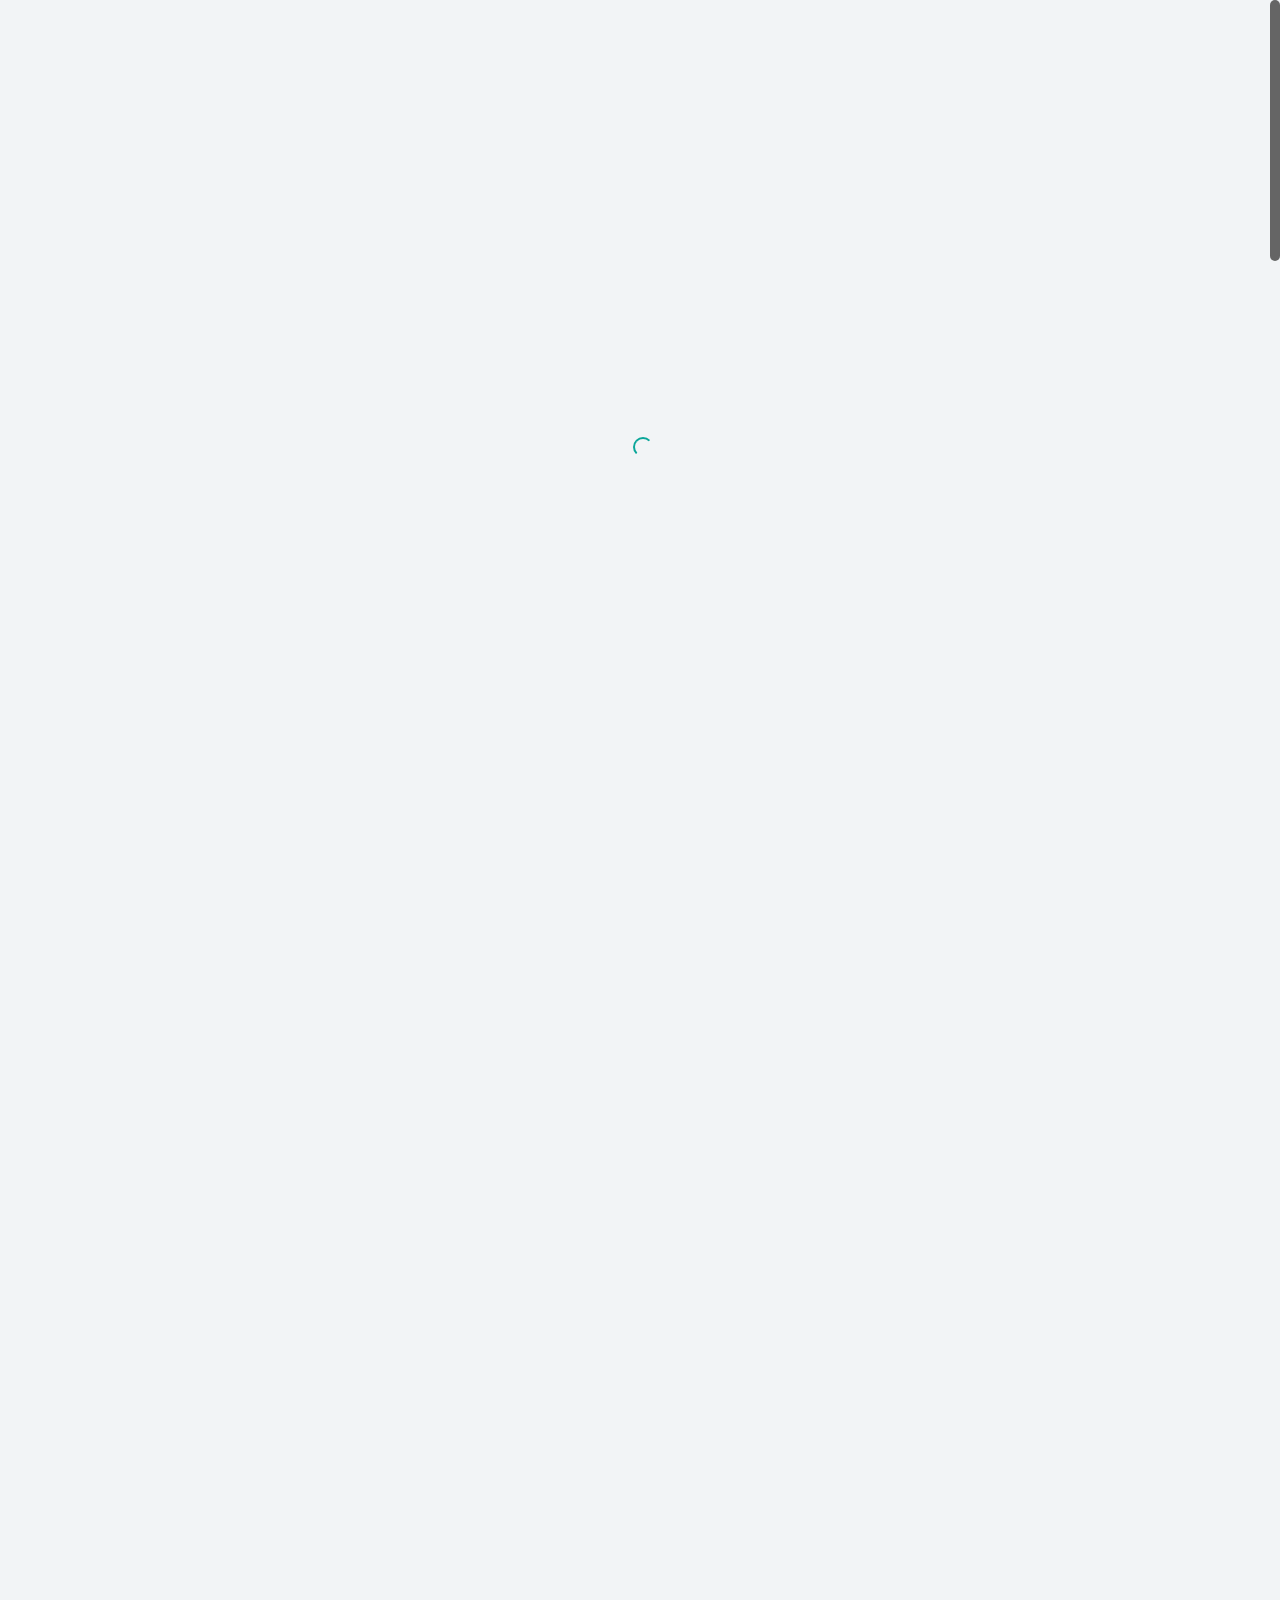
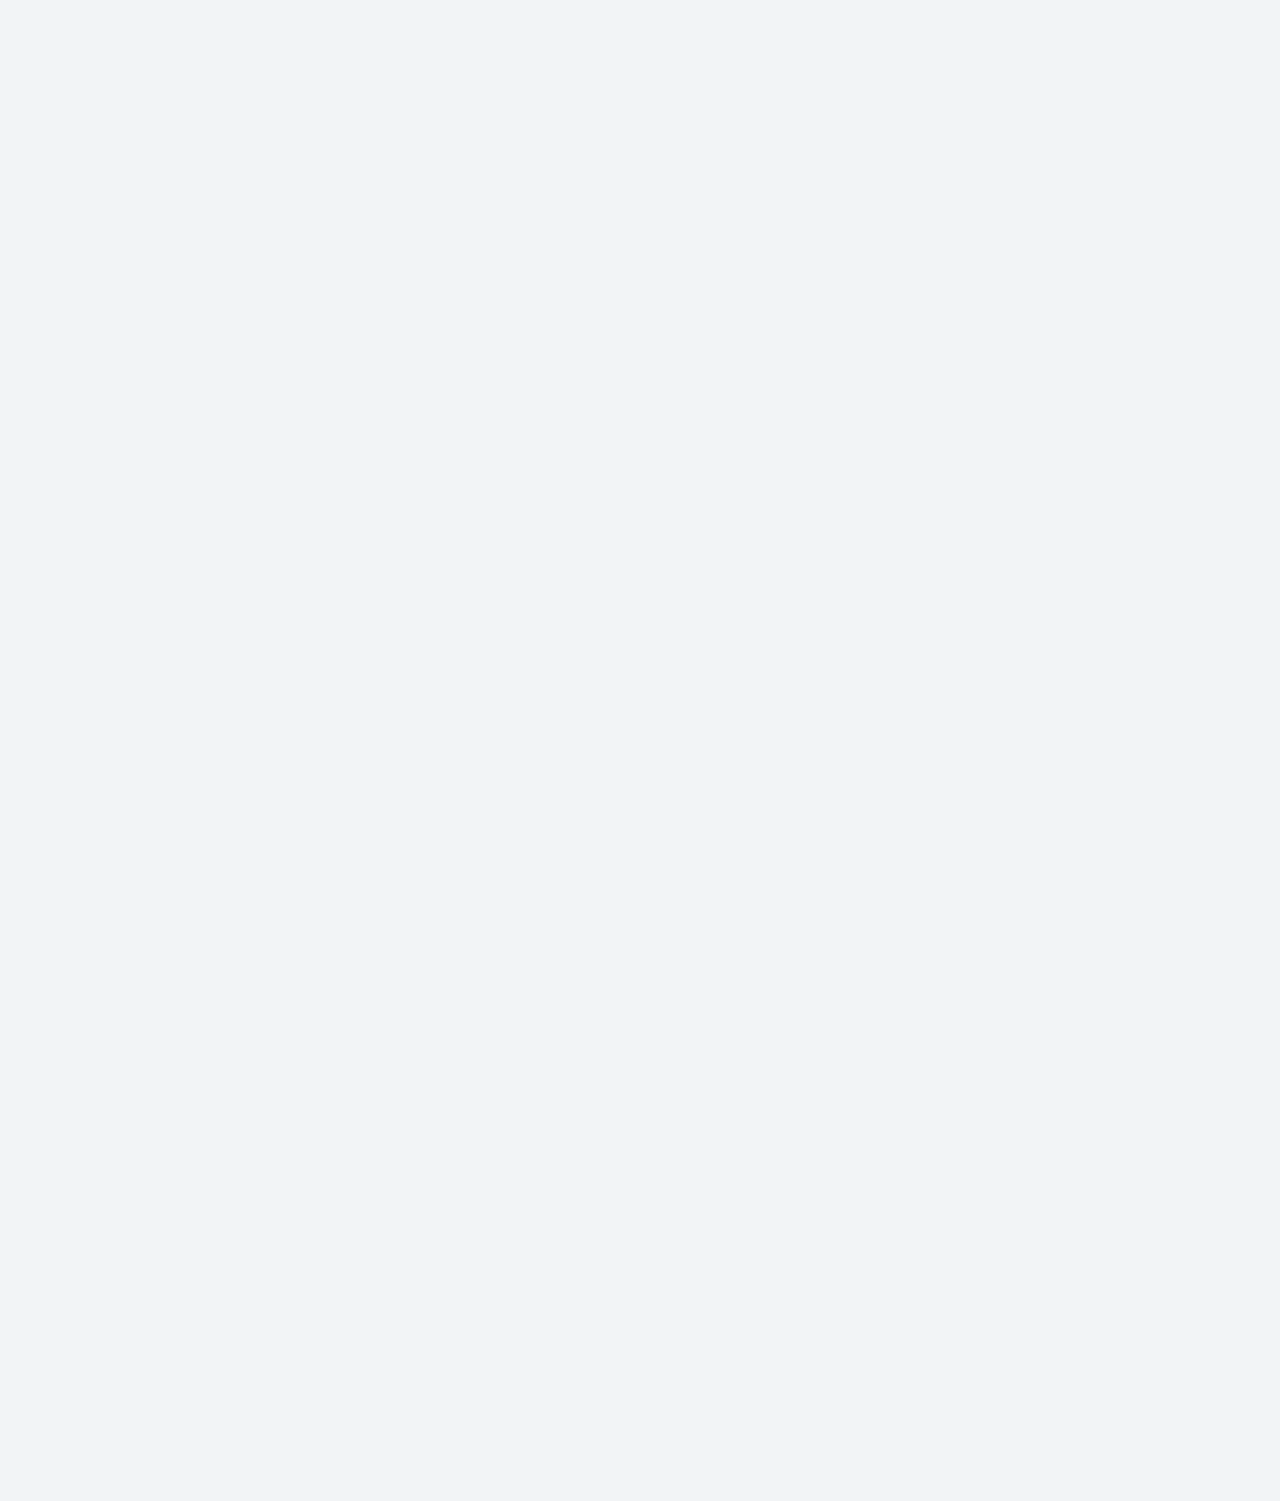
<file: index.html>
<!DOCTYPE html>
<head>
<meta http-equiv="content-type" content="text/html;charset=UTF-8" />
<meta charset="utf-8" />
<title>Sineco - A World of Innovation</title>
<meta name="viewport" content="width=device-width, initial-scale=1.0, maximum-scale=1.0, user-scalable=no" />
<meta content="" name="description" />
<meta content="" name="author" />

<link rel="stylesheet" type="text/css" href="assets/plugins/owl-carousel/owl.carousel.css" />
<link rel="stylesheet" type="text/css" href="assets/plugins/owl-carousel/owl.theme.css" />
<link rel="stylesheet" type="text/css" href="assets/plugins/headereffects/css/component.css">
<link rel="stylesheet" type="text/css" href="assets/plugins/headereffects/css/normalize.css" />
<link href="assets/plugins/pace/pace-theme-flash.css" rel="stylesheet" type="text/css" media="screen"/>

<!-- BEGIN CORE CSS FRAMEWORK -->
<link href="assets/plugins/boostrapv3/css/bootstrap.min.css" rel="stylesheet" type="text/css"/>
<link href="assets/plugins/boostrapv3/css/bootstrap-theme.min.css" rel="stylesheet" type="text/css"/>
<link href="assets/plugins/font-awesome/css/font-awesome.min.css" rel="stylesheet" type="text/css"/>
<!-- END CORE CSS FRAMEWORK -->

<!-- BEGIN CSS TEMPLATE -->
<link href="assets/css/style.css" rel="stylesheet" type="text/css"/>
<link href="assets/css/magic_space.css" rel="stylesheet" type="text/css"/>
<link href="assets/css/responsive.css" rel="stylesheet" type="text/css"/>
<link href="assets/css/animate.min.css" rel="stylesheet" type="text/css"/>
<!-- END CSS TEMPLATE -->

<script type="text/javascript" src="assets/plugins/jquery-1.8.3.min.js"></script>
<!-- SLIDER REVOLUTION 4.x SCRIPTS  -->
<script type="text/javascript" src="assets/plugins/rs-plugin/js/jquery.themepunch.plugins.min.js"></script>
<script type="text/javascript" src="assets/plugins/rs-plugin/js/jquery.themepunch.revolution.min.js"></script>
<link rel="stylesheet" type="text/css" href="assets/plugins/rs-plugin/css/settings.css" media="screen" />

</head>
<!-- END HEAD -->
<body>
<div class="main-wrapper">

			<header id="ha-header" class="ha-header ha-header-hide "  >
				<div class="ha-header-perspective">
			<div class="ha-header-front navbar navbar-default">
					  <div class="compressed">
						<div class="navbar-header">
						  <button data-target=".navbar-collapse" data-toggle="collapse" class="navbar-toggle" type="button">
							<span class="sr-only">Toggle navigation</span>
							<span class="icon-bar"></span>
							<span class="icon-bar"></span>
							<span class="icon-bar"></span>
						  </button>
						  <a href="#" class="navbar-brand compressed"><img src="assets/img/logo_condensed.png" alt="" data-src="assets/img/logo_condensed.png" data-src-retina="assets/img/logo2x.png" width="119" height="22"/></a>
						</div>
						<div class="navbar-collapse collapse">
						  <ul class="nav navbar-nav navbar-right" >
							<li ><a href="index.html">Home</a></li>
							<li ><a href="portfolio.html">Portfolio</a></li>
							<li ><a href="contact.html">Contact</a></li>
						  </ul>
						</div><!--/.nav-collapse -->
					  </div>
			
					</div>
				</div>
			</header>
	
<div class="section ha-waypoint"  data-animate-down="ha-header-hide" data-animate-up="ha-header-hide">
<div role="navigation" class="navbar navbar-transparent navbar-top">
     <div class="container"> 
	  <div class="compressed">
        <div class="navbar-header">
		   <button data-target=".navbar-collapse" data-toggle="collapse" class="navbar-toggle" type="button">
            <span class="sr-only">Toggle navigation</span>
            <span class="icon-bar"></span>
            <span class="icon-bar"></span>
            <span class="icon-bar"></span>
          </button>
          <a href="#" class="navbar-brand"><img src="assets/img/logo.png" data-src="assets/img/logo.png" data-src-retina="assets/img/logo_2x.png" width="119" height="22"/ alt=""/></a>		 
        </div>
        <div class="navbar-collapse collapse">
          <ul class="nav navbar-nav navbar-right" >
			<li ><a href="index.html">Home</a></li>
			<li ><a href="portfolio.html">Portfolio</a></li>
			<li ><a href="contact.html">Contact</a></li>
          </ul>
        </div><!--/.nav-collapse -->
      </div>
    </div>
    </div>
	<!--BEGIN SLIDER -->
	<div class="tp-banner-container">
		<div class="tp-banner" id="home" >
			<ul>
				<!-- SLIDE  -->
				<li data-transition="fade" data-slotamount="5" data-masterspeed="700" >
					<!-- MAIN IMAGE -->
					<img src="assets/img/bg/slide_one.jpg"   alt="slidebg1"  data-bgfit="cover" data-bgposition="center center" data-bgrepeat="no-repeat">


					<!-- LAYERS -->
					<div class="tp-caption mediumlarge_light_white_center sft tp-resizeme slider"
							data-x="center" data-hoffset="0"
							data-y="60"
							data-speed="500"
							data-start="800"
							data-easing="Power4.easeOut"
							data-endspeed="300"
							data-endeasing="Power1.easeIn"
							data-captionhidden="off"
							style="z-index: 6"><h2 class="text-white custom-font title ">WE'VE DESIGN<br> EVERYTHING JUST FOR YOU</h2>

					</div>
					<div class="tp-caption sfb slider tp-resizeme slider"
						data-x="center"
						data-hoffset="0"
						data-y="240"
						data-speed="800"
						data-start="1000"
						data-easing="Power4.easeOut"
						data-endspeed="300"
						data-endeasing="Power1.easeIn"
						data-captionhidden="off"
						style="z-index: 6">	<a href="#" class="btn btn-danger btn-lg  btn-large m-r-10">BUY IT NOW</a>
					</div>
					<div class="tp-caption fade slider tp-resizeme slider"
						data-x="center"
						data-hoffset="0"
						data-y="300"
						data-speed="500"
						data-start="800"
						data-easing="Power4.easeOut"
						data-endspeed="300"
						data-endeasing="Power1.easeIn"
						data-captionhidden="off"
						style="z-index: 6">
					</div>
				</li>					
				<li data-transition="fade" data-slotamount="5" data-masterspeed="700" >
					<!-- MAIN IMAGE -->
					<img src="assets/img/bg/picture-1.jpg"   alt="slidebg2"  data-bgfit="cover" data-bgposition="center center" data-bgrepeat="no-repeat">

					<!-- LAYERS -->
					<div class="tp-caption mediumlarge_light_white_center sft tp-resizeme slider"
							data-x="center" data-hoffset="0"
							data-y="60"
							data-speed="500"
							data-start="800"
							data-easing="Power4.easeOut"
							data-endspeed="300"
							data-endeasing="Power1.easeIn"
							data-captionhidden="off"
							style="z-index: 6"><h2 class="text-white custom-font title ">WE'LL HELP<br>  YOU CONSIDER HOW TO POWER IT</h2>

					</div>
					<div class="tp-caption sfb slider tp-resizeme slider"
						data-x="center"
						data-hoffset="0"
						data-y="240"
						data-speed="800"
						data-start="1000"
						data-easing="Power4.easeOut"
						data-endspeed="300"
						data-endeasing="Power1.easeIn"
						data-captionhidden="off"
						style="z-index: 6">	<a href="#" class="btn btn-danger btn-lg  btn-large m-r-10">LEARN MORE</a>
					</div>
					
				</li>	
				<!-- SLIDE  -->
			<li data-transition="parallaxtoright" data-slotamount="7" data-masterspeed="1000"  data-fstransition="fade" data-fsmasterspeed="1000" data-fsslotamount="7">
						<!-- MAIN IMAGE -->
						<img src="assets/video/first-frame.jpg"  alt="video_forest"  data-bgposition="center center" data-bgfit="cover" data-bgrepeat="no-repeat">
					
						<!-- LAYERS -->

			
						<!-- LAYER NR. 2 -->
						<div class="tp-caption large_bold_white_25 customin customout tp-resizeme"
							data-x="center" data-hoffset="0"
							data-y="170"
							data-customin="x:0;y:0;z:0;rotationX:0;rotationY:0;rotationZ:0;scaleX:5;scaleY:5;skewX:0;skewY:0;opacity:0;transformPerspective:600;transformOrigin:50% 50%;"
							data-customout="x:0;y:0;z:0;rotationX:0;rotationY:0;rotationZ:0;scaleX:0.75;scaleY:0.75;skewX:0;skewY:0;opacity:0;transformPerspective:600;transformOrigin:50% 50%;"
							data-speed="600"
							data-start="1400"
							data-easing="Power4.easeOut"
							data-endspeed="600"
							data-endeasing="Power0.easeIn"
							style="z-index: 3">Let's make something<br/> brilliant together

						</div>

						<!-- LAYER NR. 3 -->
						<div class="tp-caption medium_text_shadow customin customout tp-resizeme"
							data-x="center" data-hoffset="0"
							data-y="bottom" data-voffset="-140"
							data-customin="x:0;y:0;z:0;rotationX:0;rotationY:0;rotationZ:0;scaleX:5;scaleY:5;skewX:0;skewY:0;opacity:0;transformPerspective:600;transformOrigin:50% 50%;"
							data-customout="x:0;y:0;z:0;rotationX:0;rotationY:0;rotationZ:0;scaleX:0.75;scaleY:0.75;skewX:0;skewY:0;opacity:0;transformPerspective:600;transformOrigin:50% 50%;"
							data-speed="600"
							data-start="1700"
							data-easing="Power4.easeOut"
							data-endspeed="600"
							data-endeasing="Power0.easeIn"
							style="z-index: 4"><a href="#" class="btn btn-danger btn-lg  btn-large m-r-10">SUBSCRIBE NOW</a>
						</div>
					</li>
			</ul>
			<div class="tp-bannertimer"></div>
		</div>
	</div>
	<!--END SLIDER
		
	-->
			

	
</div>
<div class="section ">
	<div class="container">
		<div class="p-t-40 p-b-40">
			<h2 class="text-center">Create the <span class="semi-bold">impossible</span>, We’ve <span class="semi-bold">designed everything</span> beyond... <a href="#" class="btn btn-danger btn-lg  btn-large m-r-10">BUY IT NOW</a></h2>
		</div>
	</div>
</div>	
<div class="section white ha-waypoint"  data-animate-down="ha-header-color" data-animate-up="ha-header-hide" >
		<div class="container">
		<div class="p-t-60">
		<div class="row">
		<div class="col-md-12 feature-list ">
			<div class="col-md-6 " data-ride="animated" data-animation="fadeIn" data-delay="300">
			<h4 class="title">LONG LASTING</h4>
			<p>
			LED bulbs last up to 10 times as long as compact fluorescents, and far longer than typical incandescents.
			</p>
			</div>
			<div class="col-md-6" data-ride="animated" data-animation="fadeIn" data-delay="600">
			<h4 class="title">DURABLE</h4>
			<p>
			LEDs do not have a filament, they are not damaged under circumstances when a regular incandescent bulb would be broken.
			</p>
			</div>
			
		</div>
		</div>
		<br>
		<div class="row">
		<div class="col-md-12 feature-list">
			<div class="col-md-6" data-ride="animated" data-animation="fadeIn" data-delay="900">
			<h4 class="title">MORE EFFICIENT</h4>
			<p>
			LED bulbs used in fixtures inside the home save electricity, remain cool and save money on replacement costs since LED bulbs last so long
			</p>
			</div>
			
			<div class="col-md-6" data-ride="animated" data-animation="fadeIn" data-delay="1800">
			<h4 class="title">LIGHT FOR REMOTE AREAS</h4>
			<p>
			 LED light bulbs are also ideal for use with small portable generators which homeowners use for backup power in emergencies.
			</p>
			</div>
			<div class="clearfix"></div>
		</div>
		</div>
	
			<div class="clearfix"></div>
		</div>
		</div>
		</div>

<div class="section grey">
	<div class="container">
	  <div class="p-t-40 p-b-50 ">
		<div class="row">
			<div class="col-md-12">
			  <h2><span class="normal">Make life much easier</span>
			  Take eco save LED  <span class="normal">Light </span><button type="button" class="btn btn-danger btn-cons m-l-30">BUY IT NOW</button></h2>
			</div>
		</div>
		<br>
		<div class="row feature-list">		
			<div class="col-md-4" data-ride="animated" data-animation="fadeIn" data-delay="300">
			<h4 class="title custom-font">MILLIONS OF POSSIBILITIES</h4>
			<p class="p-r-50">
				Eco ultra saving lights which consime energy in millions way 
			</p>
			</div>
			<div class="col-md-4" data-ride="animated" data-animation="fadeIn" data-delay="600">
			<h4 class="title custom-font">ESTIMATED DESIRED BRIGHTNESS</h4>
			<p class="p-r-50">
				Stay Lighted with  brightest light ,it have revolutionized energy-efficient lighting..
			</p>
			</div>
			<div class="col-md-4" data-ride="animated" data-animation="fadeIn" data-delay="900">
			<h4 class="title custom-font">LONG SERVICE LIFE</h4>
			<p class="p-r-50">
				Find, organize, and launch your favorite LED light, Which having Long service life and easier than ever before.
			</p>
			</div>
		
		</div>
		</div>
	</div>
</div>	
<div class="section white">
		<div class="container">
			<div class="p-t-60 p-b-50 ">
				<div class="row feature-list">
					<div class="col-md-6 ">
						<h4 class="custom-font title">CUSTOMERS</h4>					
						<h1 class="custom-font"><span class="number-animator" data-value="4500" data-animation-duration="800">0</span></h1>
						<div class="col-md-8 no-padding">
							<div class="progress transparent progress-small no-radius ">
							  <div class="progress-bar progress-bar-black animated-progress-bar " data-percentage="79%"></div>
							</div>
						</div>
					</div>
					
					
					<div class="col-md-6">
						<h4 class="custom-font title">LED</h4>
						<h1 class="custom-font"><span class="number-animator" data-value="14000" data-animation-duration="800">0</span></h1>
						<div class="col-md-8 no-padding">
						<div class="progress transparent progress-small no-radius no-margin">
						  <div class="progress-bar progress-bar-black animated-progress-bar" data-percentage="85%"></div>
						</div>
						</div>
					</div>
				</div>		
			</div>
		</div>
</div>
<div class="section table-layout">	
			<div id="working-section" class="table-cell v-middle">	
				<div >
				<h2 class="text-white text-center custom-font no-margin">MILLIONS OF SATISFIED CUSTOMERS</h2>
				</div>
			</div>
</div>
<div class="section white">
		<div class="container">
			<div class="p-t-60 p-b-50">
			  <div id="testomonials" class="owl-carousel row">
				<div class="item">
					<div class="col-md-6  col-md-offset-3">
						<h3 class="normal text-center">
						I’m really happy that sineco led is able to offer 
support specifically tailored to led light with LONG SERVICE LIFE.
						</h3>
						<p class="text-center">Caroline Hennigan, India</p>
					</div>
				</div>
				<div class="item">
					<div class="col-md-6   col-md-offset-3">
						<h3 class="normal text-center">
						SINECO user-friendly ,eco-friendly,ultimate support 
						</h3>
						<p class="text-center">Ramdas Hennigan, India</p>
					</div>
				</div>
		
		</div>
	</div>
	</div>
</div>
<div class="section black">
		<div class="container">
			<div class="p-t-60 p-b-60">
				<div class="row">
					<div class="col-md-8 col-md-offset-2">
						<h2 class="text-center text-white m-b-30">Would you like to sign up for our <span class="semi-bold">programme?</span> 
Register your interest below</h2>
					<div class="row form-row">
                      <div class="col-md-6 col-md-offset-2 no-padding  col-sm-6 col-sm-offset-2 col-xs-10 col-xs-offset-1">
                        <input name="form3Occupation" id="form3Occupation" type="text" class="form-control " placeholder="Enter your email addres">
                      </div>
					  <div class="col-md-4 col-sm-4 col-xs-4 xs-p-l-10">
						<button type="button" class="btn btn-primary btn-cons">Subscribe</button>
					  </div>	
                    </div>
					<div class="row">
						<a href="#" class="text-white text-center col-md-11 col-sm-11 col-xs-11">or suscribte to newsletter</a>
					</div>
					<div class="clearfix"></div>
					<div class="row m-t-30">
						<div class="col-md-5 col-md-offset-2 col-sm-5 col-sm-offset-2">
						<div class="checkbox check-default">
						  <input id="checkbox1" type="checkbox" value="1">
						  <label for="checkbox1">Daily newsletters</label>
						</div>
						</div>
						<div class="col-md-4 col-sm-4">
						<div class="checkbox check-default">
						  <input id="checkbox2" type="checkbox" value="1">
						  <label for="checkbox2">No promotions</label>
						</div>
						</div>
					</div>
					<div class="row">
						<div class="col-md-5 col-md-offset-2 col-sm-5 col-sm-offset-2">
						<div class="checkbox check-default">
						  <input id="checkbox3" type="checkbox" value="1">
						  <label for="checkbox3">LED specific events</label>
						</div>
						</div>
						<div class="col-md-4 col-sm-4">
						<div class="checkbox check-default">
						  <input id="checkbox4" type="checkbox" value="1">
						  <label for="checkbox4">Accessing News letters</label>
						</div>
						</div>
					</div>
					</div>					
				</div>
				
			</div>
		</div>
</div>
<div class="section white footer">
		<div class="container">
			<div class="p-t-30 p-b-50">
				<div class="row">
					<div class="col-md-2 col-lg-2 col-sm-2 col-xs-12 xs-m-b-20">
					<img src="assets/img/logo_condensed.png" alt="" data-src="assets/img/logo_condensed.png" data-src-retina="assets/img/logo2x.png" width="119" height="22"/>
					</div>
					<div class="col-md-4 col-lg-8 col-sm-4  col-xs-12 xs-m-b-20">
						<address class="xs-no-padding  col-md-6 col-lg-5 col-sm-6  col-xs-12">	
							Sineco<br>
							108, khajuriya Gram,<BR>
							khajuriya Ramdas,Tehsil Berasia<BR>,Distt Bhopal (M.P) 463106.
						</address>
						<div class="xs-no-padding col-md-6 col-lg-6 col-sm-6">
							<div>(+91) 88 17 50 7639</div>
							support@sineco.io
						</div>
						<div class="clearfix"></div>
					</div>
					<div class="col-md-2 col-lg-2 col-sm-2  col-xs-12 xs-m-b-20">
						Copyright © 2015
						Privacy Policy
					</div>
					
					
				</div>
			</div>
		</div>
</div>
</div>
		

<script src="assets/plugins/boostrapv3/js/bootstrap.min.js" type="text/javascript"></script>
<script src="assets/plugins/pace/pace.min.js" type="text/javascript"></script>
<script src="assets/plugins/jquery-unveil/jquery.unveil.min.js" type="text/javascript"></script> 
<script src="assets/plugins/owl-carousel/owl.carousel.min.js" type="text/javascript"></script>
<script src="assets/plugins/waypoints.min.js"></script>
<script type="text/javascript" src="assets/plugins/parrallax/js/jquery.parallax-1.1.3.js"></script>
<script type="text/javascript" src="assets/plugins/jquery-nicescroll/jquery.nicescroll.min.js"></script>
<script type="text/javascript" src="assets/plugins/jquery-appear/jquery.appear.js"></script>
<script src="assets/plugins/jquery-numberAnimate/jquery.animateNumbers.js" type="text/javascript"></script> 
<script type="text/javascript" src="assets/js/core.js"></script>

</body>
</file>
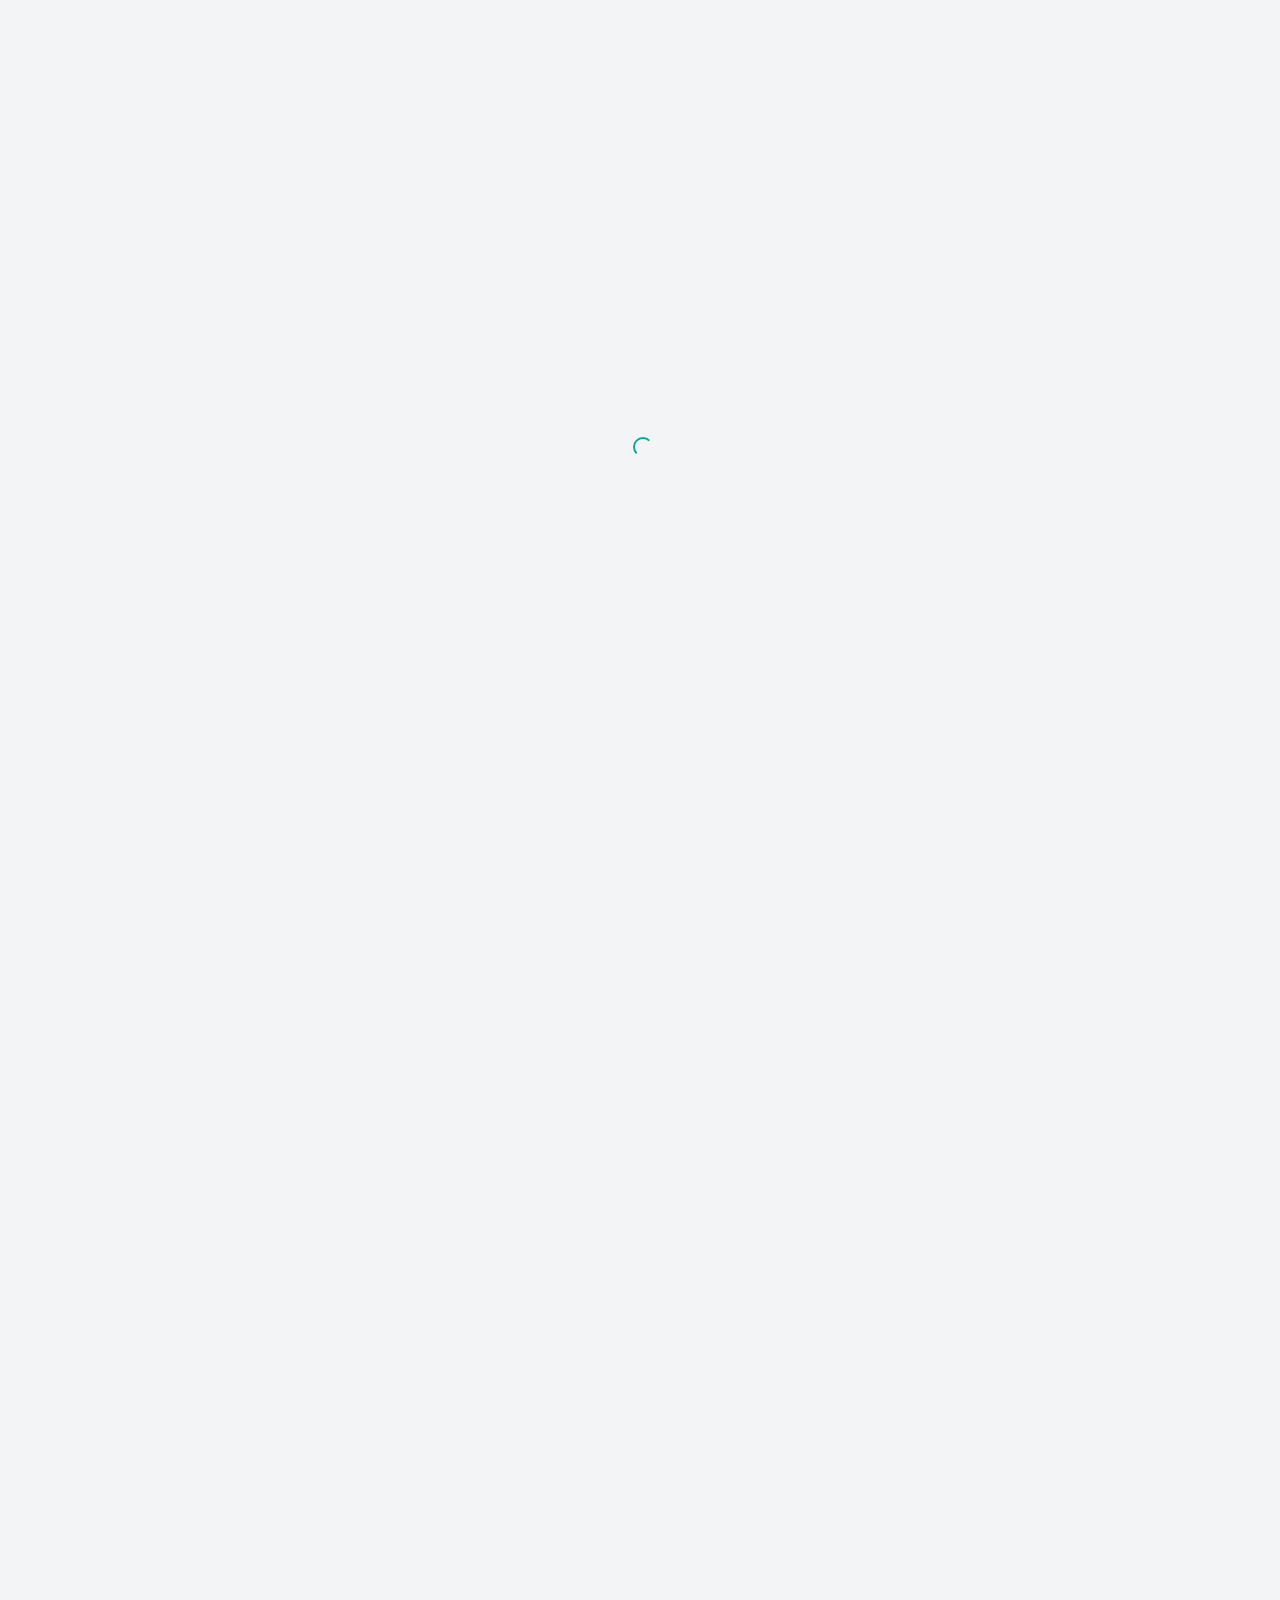
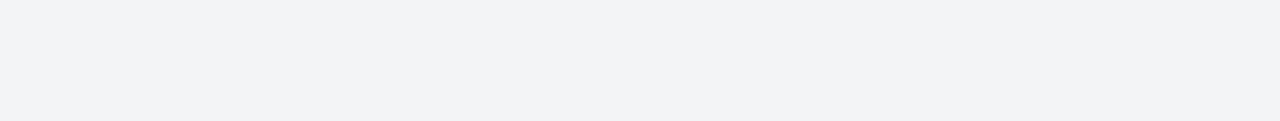
<file: contact.html>
<!DOCTYPE html>
<head>
<meta http-equiv="content-type" content="text/html;charset=UTF-8" />
<meta charset="utf-8" />
<title>Sineco - A World of Innovation</title>
<meta name="viewport" content="width=device-width, initial-scale=1.0, maximum-scale=1.0, user-scalable=no" />
<meta content="" name="description" />
<meta content="" name="author" />

<!-- BEGIN CORE CSS FRAMEWORK -->
<link rel="stylesheet" type="text/css" href="assets/plugins/owl-carousel/owl.carousel.css" />
<link rel="stylesheet" type="text/css" href="assets/plugins/owl-carousel/owl.theme.css" />
<link href="assets/plugins/pace/pace-theme-flash.css" rel="stylesheet" type="text/css" media="screen"/>
<link href="assets/plugins/boostrapv3/css/bootstrap.min.css" rel="stylesheet" type="text/css"/>
<link href="assets/plugins/boostrapv3/css/bootstrap-theme.min.css" rel="stylesheet" type="text/css"/>
<link href="assets/plugins/font-awesome/css/font-awesome.min.css" rel="stylesheet" type="text/css"/>

<!-- END CORE CSS FRAMEWORK -->
<!-- BEGIN CSS TEMPLATE -->
<link href="assets/css/style.css" rel="stylesheet" type="text/css"/>
<link href="assets/css/responsive.css" rel="stylesheet" type="text/css"/>
<link href="assets/css/animate.min.css" rel="stylesheet" type="text/css"/>
<!-- END CSS TEMPLATE -->
<script type="text/javascript" src="assets/plugins/jquery-1.8.3.min.js"></script>
</head>
<!-- END HEAD -->
<body>
<div class="main-wrapper">
<div role="navigation" class="navbar navbar-default navbar-static-top">
<div class="container">
      <div class="compressed">
        <div class="navbar-header">
          <button data-target=".navbar-collapse" data-toggle="collapse" class="navbar-toggle" type="button">
            <span class="sr-only">Toggle navigation</span>
            <span class="icon-bar"></span>
            <span class="icon-bar"></span>
            <span class="icon-bar"></span>
          </button>
          <a href="#" class="navbar-brand compressed"><img src="assets/img/logo_condensed.png" alt="" data-src="assets/img/logo_condensed.png" data-src-retina="assets/img/logo2x.png" width="119" height="22"/></a>
        </div>
        <div class="navbar-collapse collapse">
          <ul class="nav navbar-nav navbar-right" >
			<li ><a href="index.html">Home</a></li>
			<li ><a href="portfolio.html">Portfolio</a></li>
			<li ><a href="contact.html">Contact</a></li>
          </ul>
        </div><!--/.nav-collapse -->
      </div>
    </div>
    </div>
<div class="section first">
	<div class="container">
	<div class=" p-b-60">
		<div class="row">
		<div class="col-md-6 col-sm-6">		
		<h2 class="p-t-40">We would love to <span class="text-success semi-bold">hear from you</span></h2>
		<p class="">Why not drop us a line or pick up the phone and give us a shout. Our team would love to talk to you and find ways of Making Business Easy.</p>
		</div>
		</div>
		<div class="row p-t-30">
			<div class="col-md-6 col-sm-6">
			<div class="row form-row">
                      <div class="col-md-10">
                        <input name="textFirstName" id="textFirstName" type="text" class="form-control " placeholder="First Name">
                      </div>
            </div>
			<div class="row form-row">
                      <div class="col-md-10">
                        <input name="txtLastName" id="txtLastName" type="text" class="form-control" placeholder="Last Name">
                      </div>
            </div>
			<div class="row form-row">
                      <div class="col-md-10">
                        <input name="txtCompany" id="txtCompany" type="text" class="form-control" placeholder="Company/Orgarnization">
                      </div>
            </div>
			<div class="row form-row">
                      <div class="col-md-10">
                        <input name="txtEmailAddress" id="txtEmailAddress" type="text" class="form-control" placeholder="Email address">
                      </div>
            </div>
			<div class="row form-row">
                      <div class="col-md-10">
						<textarea id="txtDesc" type="text" class="form-control" placeholder="Message" rows="8">
						
						</textarea>
                      </div>
            </div>	
			<div class="row form-row">
				 <div class="col-md-10">
				<button type="button" class="btn btn-primary btn-cons">Send</button>
				</div>
			</div>
			</div>
			<div class="col-md-6 feature-list">
				<h4 class="title custom-font text-black no-margin p-b-10">TELEPHONE</h4>
				<p class="no-margin"><i class="fa fa-phone fa-lg p-r-10 "></i>Bhopal</p>
				<h2 class="custom-font text-black no-margin p-l-20">(+91) 88 17 50 7639</h2>
				<!-- <p class="no-margin"><i class="fa fa-phone fa-lg  p-r-10"></i> Italy</p>
				<h2 class="custom-font text-black no-margin p-l-20 ">0232 452 2755</h2> -->
				<section class="p-t-20 p-b-20">
					<h4 class="title custom-font text-black">ADDRESS</h4>
					<address>
					  Sineco<br>
							108, khajuriya Gram,<BR>
							khajuriya Ramdas,Tehsil Berasia<BR>,Distt Bhopal (M.P) 463106.
					</address>
				</section>
				<section>
					<h4 class="title custom-font text-black">BUSINESS HOURS</h4>
					<p>
					Monday - Friday 8am to 4pm<br>
					Saturday - 7am to 6pm<br>
					Sunday- Closed<br>
					</p>
				</section>
			</div>
		</div>
	</div>
	</div>	
	
</div>
<div class="section white" style="height:350px" id="map">

</div>
<div class="section white">
		<div class="container">
			<div class="p-t-60 p-b-50">
			  <div id="testomonials" class="owl-carousel row">
					<div class="item">
					<div class="col-md-6  col-md-offset-3">
						<h3 class="normal text-center">
						I’m really happy that sineco led is able to offer 
support specifically tailored to led light with LONG SERVICE LIFE.
						</h3>
						<p class="text-center">Caroline Hennigan, India</p>
					</div>
				</div>
				<div class="item">
					<div class="col-md-6   col-md-offset-3">
						<h3 class="normal text-center">
						SINECO user-friendly ,eco-friendly,ultimate support 
						</h3>
						<p class="text-center">Ramdas Hennigan, India</p>
					</div>
				</div>
		</div>
	</div>
	</div>
</div>
<div class="section black">
		<div class="container">
			<div class="p-t-60 p-b-60">
				<div class="row">
					<div class="col-md-8 col-md-offset-2">
						<h2 class="text-center text-white m-b-30">Would you like to sign up for our <span class="semi-bold">programme?</span> 
Register your interest below</h2>
					<div class="row form-row">
                      <div class="col-md-6 col-md-offset-2 no-padding  col-sm-6 col-sm-offset-2 col-xs-10 col-xs-offset-1">
                        <input name="form3Occupation" id="form3Occupation" type="text" class="form-control " placeholder="Enter your email addres">
                      </div>
					  <div class="col-md-4 col-sm-4 col-xs-4 xs-p-l-10">
						<button type="button" class="btn btn-primary btn-cons">Subscribe</button>
					  </div>	
                    </div>
					<div class="row">
						<a href="#" class="text-white text-center col-md-11 col-sm-11 col-xs-11">or suscribte to newsletter</a>
					</div>
					<div class="clearfix"></div>
					<div class="row m-t-30">
						<div class="col-md-5 col-md-offset-2 col-sm-5 col-sm-offset-2">
						<div class="checkbox check-default">
						  <input id="checkbox1" type="checkbox" value="1">
						  <label for="checkbox1">Daily newsletters</label>
						</div>
						</div>
						<div class="col-md-4 col-sm-4">
						<div class="checkbox check-default">
						  <input id="checkbox2" type="checkbox" value="1">
						  <label for="checkbox2">No promotions</label>
						</div>
						</div>
					</div>
					<div class="row">
						<div class="col-md-5 col-md-offset-2 col-sm-5 col-sm-offset-2">
						<div class="checkbox check-default">
						  <input id="checkbox3" type="checkbox" value="1">
						  <label for="checkbox3">LED specific events</label>
						</div>
						</div>
						<div class="col-md-4 col-sm-4">
						<div class="checkbox check-default">
						  <input id="checkbox4" type="checkbox" value="1">
						  <label for="checkbox4">Accessing News letters</label>
						</div>
						</div>
					</div>
					</div>					
				</div>
				
			</div>
		</div>
</div>
<div class="section white footer">
		<div class="container">
			<div class="p-t-30 p-b-50">
				<div class="row">
					<div class="col-md-2 col-lg-2 col-sm-2 col-xs-12 xs-m-b-20">
					<img src="assets/img/logo_condensed.png" alt="" data-src="assets/img/logo_condensed.png" data-src-retina="assets/img/logo2x.png" width="119" height="22"/>
					</div>
					<div class="col-md-4 col-lg-8 col-sm-4  col-xs-12 xs-m-b-20">
						<address class="xs-no-padding  col-md-6 col-lg-5 col-sm-6  col-xs-12">	
							Sineco<br>
							108, khajuriya Gram,<BR>
							khajuriya Ramdas,Tehsil Berasia<BR>,Distt Bhopal (M.P) 463106.
						</address>
						<div class="xs-no-padding col-md-6 col-lg-6 col-sm-6">
							<div>(+91) 88 17 50 7639</div>
							support@sineco.io
						</div>
						<div class="clearfix"></div>
					</div>
					<div class="col-md-2 col-lg-2 col-sm-2  col-xs-12 xs-m-b-20">
						Copyright © 2015
						Privacy Policy
					</div>
					
					
				</div>
			</div>
		</div>
</div>
</div>

<!-- BEGIN CORE JS FRAMEWORK --> 	
<script type="text/javascript" src="assets/plugins/jquery-1.8.3.min.js"></script>	
<script src="assets/plugins/boostrapv3/js/bootstrap.min.js" type="text/javascript"></script>
<!-- END CORE JS FRAMEWORK --> 

<!-- BEGIN JS PLUGIN --> 
<script src="assets/plugins/pace/pace.min.js" type="text/javascript"></script>
<script src="assets/plugins/owl-carousel/owl.carousel.min.js" type="text/javascript"></script>
<script src="assets/plugins/jquery-unveil/jquery.unveil.min.js" type="text/javascript"></script>
<script type="text/javascript" src="assets/plugins/jquery-nicescroll/jquery.nicescroll.min.js"></script>
<script type="text/javascript" src="http://maps.google.com/maps/api/js?sensor=true"></script>
<script src="assets/plugins/jquery-gmap/gmaps.js" type="text/javascript"></script> 	
<!-- END JS PLUGIN --> 
<script src="assets/js/google_maps.js" type="text/javascript"></script> 

<script type="text/javascript" src="assets/js/core.js"></script>
</body>
</file>
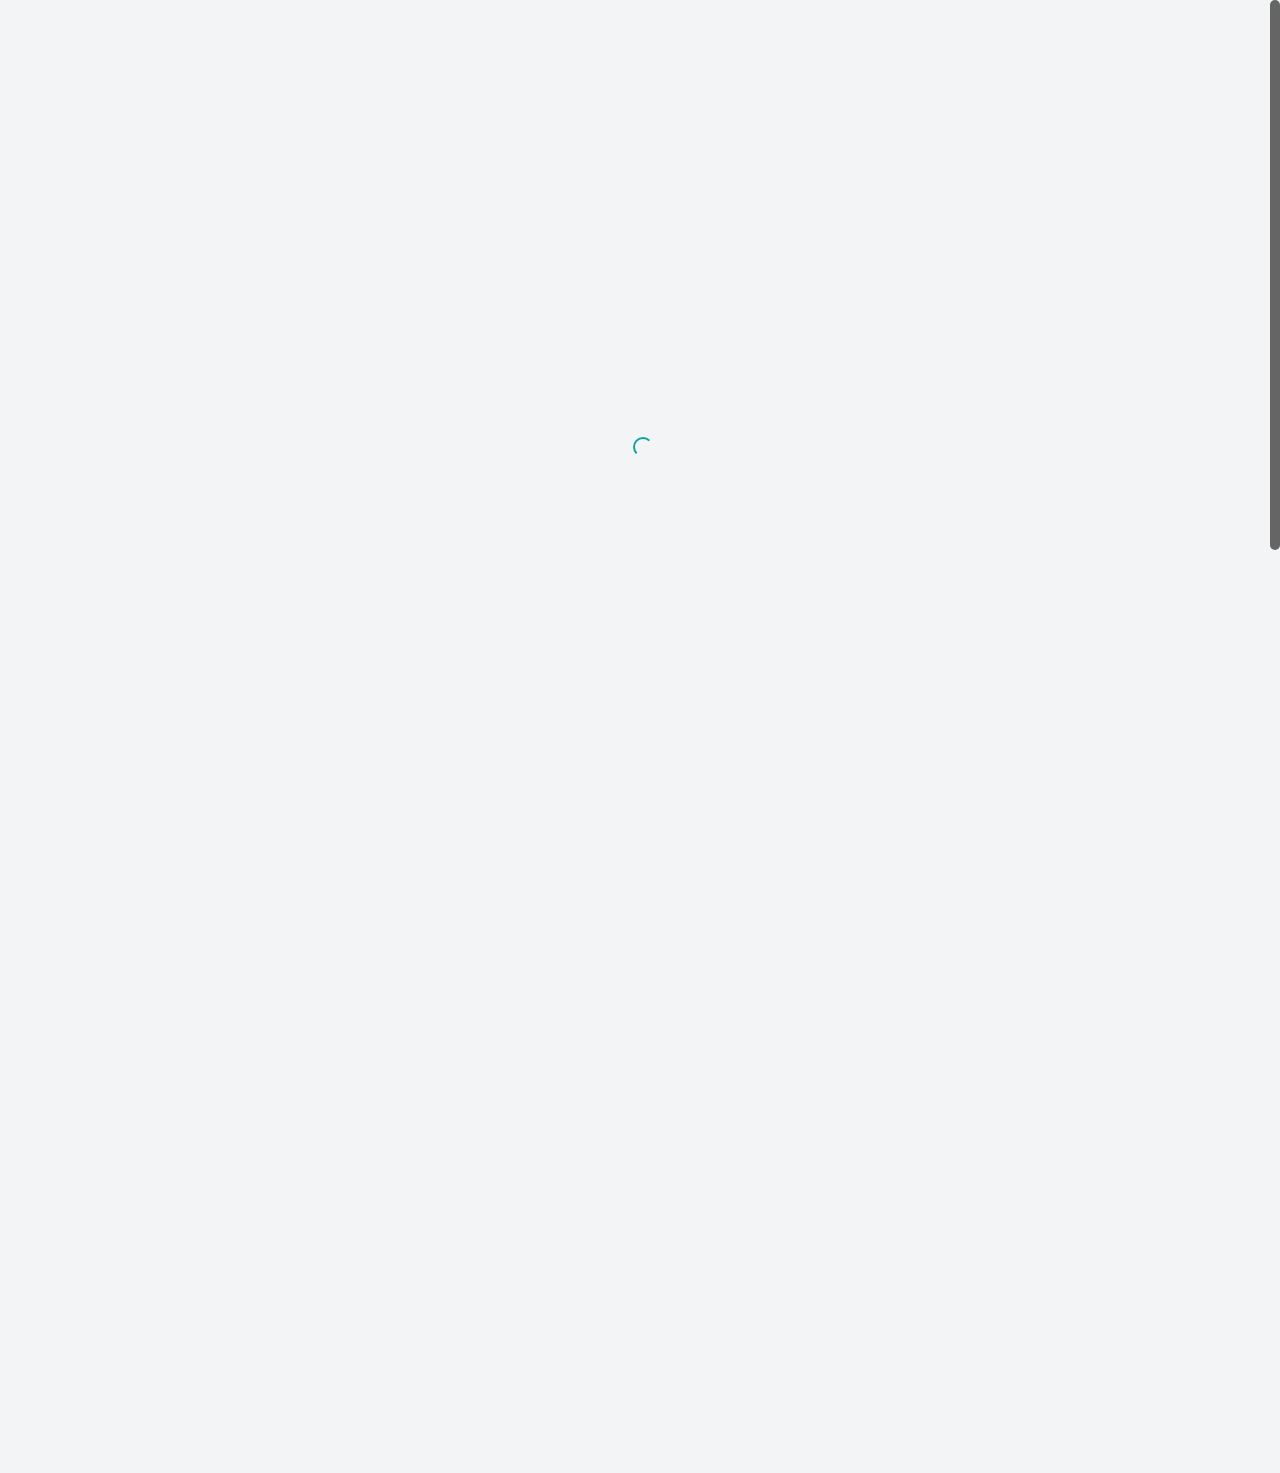
<file: portfolio.html>
<!DOCTYPE html>
<html>
<head>
<meta http-equiv="content-type" content="text/html;charset=UTF-8" />
<meta charset="utf-8" />
<title>Sineco - A World of Innovation</title>
<meta name="viewport" content="width=device-width, initial-scale=1.0, maximum-scale=1.0, user-scalable=no" />
<meta content="" name="description" />
<meta content="" name="author" />
<link rel="stylesheet" type="text/css" href="assets/plugins/owl-carousel/owl.carousel.css" />
<link rel="stylesheet" type="text/css" href="assets/plugins/owl-carousel/owl.theme.css" />
<link rel="stylesheet" type="text/css" href="assets/plugins/headereffects/css/component.css">
<link rel="stylesheet" type="text/css" href="assets/plugins/headereffects/css/normalize.css" />
<link href="assets/plugins/pace/pace-theme-flash.css" rel="stylesheet" type="text/css" media="screen"/>
<link rel="stylesheet" type="text/css" href="assets/plugins/rs-plugin/css/settings.css" media="screen" />
<!-- BEGIN CORE CSS FRAMEWORK -->
<link href="assets/plugins/boostrapv3/css/bootstrap.min.css" rel="stylesheet" type="text/css"/>
<link href="assets/plugins/boostrapv3/css/bootstrap-theme.min.css" rel="stylesheet" type="text/css"/>
<link href="assets/plugins/font-awesome/css/font-awesome.min.css" rel="stylesheet" type="text/css"/>
<!-- END CORE CSS FRAMEWORK -->
<!-- BEGIN CSS TEMPLATE -->
<link href="assets/css/style.css" rel="stylesheet" type="text/css"/>
<link href="assets/css/magic_space.css" rel="stylesheet" type="text/css"/>
<link href="assets/css/responsive.css" rel="stylesheet" type="text/css"/>
<link href="assets/css/animate.min.css" rel="stylesheet" type="text/css"/>
<!-- END CSS TEMPLATE -->
</head>
<!-- END HEAD -->
<body>
<div class="main-wrapper">
<div role="navigation" class="navbar navbar-default navbar-static-top">
  <div class="container">
    <div class="compressed">
      <div class="navbar-header">
        <button data-target=".navbar-collapse" data-toggle="collapse" class="navbar-toggle" type="button"> <span class="sr-only">Toggle navigation</span> <span class="icon-bar"></span> <span class="icon-bar"></span> <span class="icon-bar"></span> </button>
        <a href="#" class="navbar-brand compressed"><img src="assets/img/logo_condensed.png" alt="" data-src="assets/img/logo_condensed.png" data-src-retina="assets/img/logo2x.png" width="119" height="22"/></a> </div>
      <div class="navbar-collapse collapse">
        <ul class="nav navbar-nav navbar-right" >
          <li ><a href="index.html">Home</a></li>
          <li ><a href="portfolio.html">Portfolio</a></li>
          <li ><a href="contact.html">Contact</a></li>
        </ul>
      </div>
      <!--/.nav-collapse -->
    </div>
  </div>
</div>
<div class="section first">
<div class=" p-b-60">
<div class="section dark-grey p-t-20  p-b-20 m-b-50">
  <div class="container">
    <div class="row">
      <div class="col-md-6">
        <h2>Portfolio</h2>
      </div>
      <div class="col-md-6 p-t-20 xs-no-padding xs-p-l-20">
        <div class="portfolio-filter">
          <ul id="portfolio-nav">
            <li class="current"><a href="#" data-filter="*">All</a></li>
            <li><a data-filter=".web" href="#">Bulbs</a></li>
            <li><a data-filter=".logo-design" href="#">Ceiling Lights</a></li>
            <li><a data-filter=".branding" href="#">Spot Light</a></li>
           <!--  <li><a data-filter=".video" href="#">Tube Light</a></li>
            <li><a data-filter=".photo" href="#">LED Lanterns</a></li> -->
          </ul>
          <!--END PORTFOLIO-NAV-->
        </div>
      </div>
    </div>
  </div>
  <div class="clearfix"></div>
</div>
<div class="container">
<div class="portfolio-grid portfolioContainer ">
<ul id="thumbs" class="col3">
<li class="item web">
  <div class="portfolio-image-wrapper"> <img src="assets/img/gallery/1.jpg" alt="" />
    <div class="item-info-overlay">
      <div>
        <h3 class="text-white semi-bold p-t-60 project-title ">LED Candle Light (CLEAR) - 4 Watt </h3>
        <p class="project-description">₹671.00 ( 29% off)</p>
      </div>
    </div>
  </div>
  <div class="item-info">
    <h4 class="text-dark no-margin p-t-10 title semi-bold">LED Candle Light</h4>
    <p>Bulbs</p>
  </div>
  <!--END ITEM-INFO-->
  <div class="clearfix"></div>
</li>
<li class="item logo-design">
  <div class="portfolio-image-wrapper"> <img src="assets/img/gallery/2.jpg" alt="" />
    <div class="item-info-overlay">
      <div> <a href="#" class="overlay-link"></a>
        <h3 class="text-white semi-bold p-t-60 project-title ">Led Ceiling Light with Sensor - 12W</h3>
        <p class="project-description">₹1,918.00 ( 23% off)</p>
      </div>
    </div>
    <!--END ITEM-INFO-OVERLAY-->
  </div>
  <div class="item-info">
    <h4 class="text-dark no-margin p-t-10 title semi-bold">Led Ceiling Light</h4>
    <p>Ceiling Light</p>
  </div>
  <!--END ITEM-INFO-->
</li>
<li class="item branding">
  <div class="portfolio-image-wrapper"> <img src="assets/img/gallery/3.jpg" alt="" />
    <div class="item-info-overlay">
      <div>
        <h3 class="text-white semi-bold p-t-60 project-title ">LED Track Light (TR-004) - 15 Watt</h3>
        <p class="project-description">₹4,453.00 ( 35% off)</p>
      </div>
    </div>
    <!--END ITEM-INFO-OVERLAY-->
  </div>
  <div class="item-info">
    <h4 class="text-dark no-margin p-t-10 title semi-bold">LED Track Light</h4>
    <p>Spot Light</p>
  </div>
  <!--END ITEM-INFO-->
</li>

</ul>
</div>
</div>
</div>
</div>
<div class="section white">
		<div class="container">
			<div class="p-t-60 p-b-50">
			  <div id="testomonials" class="owl-carousel row">
				<div class="item">
					<div class="col-md-6  col-md-offset-3">
						<h3 class="normal text-center">
						I’m really happy that sineco led is able to offer 
support specifically tailored to led light with LONG SERVICE LIFE.
						</h3>
						<p class="text-center">Caroline Hennigan, India</p>
					</div>
				</div>
				<div class="item">
					<div class="col-md-6   col-md-offset-3">
						<h3 class="normal text-center">
						SINECO user-friendly ,eco-friendly,ultimate support 
						</h3>
						<p class="text-center">Ramdas Hennigan, India</p>
					</div>
				</div>
		
		</div>
	</div>
	</div>
</div>
<div class="section black">
		<div class="container">
			<div class="p-t-60 p-b-60">
				<div class="row">
					<div class="col-md-8 col-md-offset-2">
						<h2 class="text-center text-white m-b-30">Would you like to sign up for our <span class="semi-bold">programme?</span> 
Register your interest below</h2>
					<div class="row form-row">
                      <div class="col-md-6 col-md-offset-2 no-padding  col-sm-6 col-sm-offset-2 col-xs-10 col-xs-offset-1">
                        <input name="form3Occupation" id="form3Occupation" type="text" class="form-control " placeholder="Enter your email addres">
                      </div>
					  <div class="col-md-4 col-sm-4 col-xs-4 xs-p-l-10">
						<button type="button" class="btn btn-primary btn-cons">Subscribe</button>
					  </div>	
                    </div>
					<div class="row">
						<a href="#" class="text-white text-center col-md-11 col-sm-11 col-xs-11">or suscribte to newsletter</a>
					</div>
					<div class="clearfix"></div>
					<div class="row m-t-30">
						<div class="col-md-5 col-md-offset-2 col-sm-5 col-sm-offset-2">
						<div class="checkbox check-default">
						  <input id="checkbox1" type="checkbox" value="1">
						  <label for="checkbox1">Daily newsletters</label>
						</div>
						</div>
						<div class="col-md-4 col-sm-4">
						<div class="checkbox check-default">
						  <input id="checkbox2" type="checkbox" value="1">
						  <label for="checkbox2">No promotions</label>
						</div>
						</div>
					</div>
					<div class="row">
						<div class="col-md-5 col-md-offset-2 col-sm-5 col-sm-offset-2">
						<div class="checkbox check-default">
						  <input id="checkbox3" type="checkbox" value="1">
						  <label for="checkbox3">LED specific events</label>
						</div>
						</div>
						<div class="col-md-4 col-sm-4">
						<div class="checkbox check-default">
						  <input id="checkbox4" type="checkbox" value="1">
						  <label for="checkbox4">Accessing News letters</label>
						</div>
						</div>
					</div>
					</div>					
				</div>
				
			</div>
		</div>
</div>
<div class="section white footer">
		<div class="container">
			<div class="p-t-30 p-b-50">
				<div class="row">
					<div class="col-md-2 col-lg-2 col-sm-2 col-xs-12 xs-m-b-20">
					<img src="assets/img/logo_condensed.png" alt="" data-src="assets/img/logo_condensed.png" data-src-retina="assets/img/logo2x.png" width="119" height="22"/>
					</div>
					<div class="col-md-4 col-lg-8 col-sm-4  col-xs-12 xs-m-b-20">
						<address class="xs-no-padding  col-md-6 col-lg-5 col-sm-6  col-xs-12">	
							Sineco<br>
							108, khajuriya Gram,<BR>
							khajuriya Ramdas,Tehsil Berasia<BR>,Distt Bhopal (M.P) 463106.
						</address>
						<div class="xs-no-padding col-md-6 col-lg-6 col-sm-6">
							<div>(+91) 88 17 50 7639</div>
							support@sineco.io
						</div>
						<div class="clearfix"></div>
					</div>
					<div class="col-md-2 col-lg-2 col-sm-2  col-xs-12 xs-m-b-20">
						Copyright © 2015
						Privacy Policy
					</div>
					
					
				</div>
			</div>
		</div>
</div>
</div>
<!-- BEGIN CORE JS FRAMEWORK -->
<script type="text/javascript" src="assets/plugins/jquery-1.8.3.min.js"></script>
<script src="assets/plugins/boostrapv3/js/bootstrap.min.js" type="text/javascript"></script>
<!-- END CORE JS FRAMEWORK -->
<!-- BEGIN JS PLUGIN -->
<script src="assets/plugins/pace/pace.min.js" type="text/javascript"></script>
<script src="assets/plugins/jquery-unveil/jquery.unveil.min.js" type="text/javascript"></script>
<script type="text/javascript" src="assets/plugins/rs-plugin/js/jquery.themepunch.plugins.min.js"></script>
<script type="text/javascript" src="assets/plugins/rs-plugin/js/jquery.themepunch.revolution.min.js"></script>
<script src="assets/plugins/owl-carousel/owl.carousel.min.js" type="text/javascript"></script>
<script src="assets/plugins/modernizr.custom.js"></script>
<script src="assets/plugins/waypoints.min.js"></script>
<script type="text/javascript" src="assets/plugins/parrallax/js/jquery.parallax-1.1.3.js"></script>
<script type="text/javascript" src="assets/plugins/jquery-nicescroll/jquery.nicescroll.min.js"></script>
<script type="text/javascript" src="assets/plugins/jquery-isotope/jquery.isotope.js"></script>
<!-- END JS PLUGIN -->
<script type="text/javascript" src="assets/js/core.js"></script>
</body>
</html>
</file>
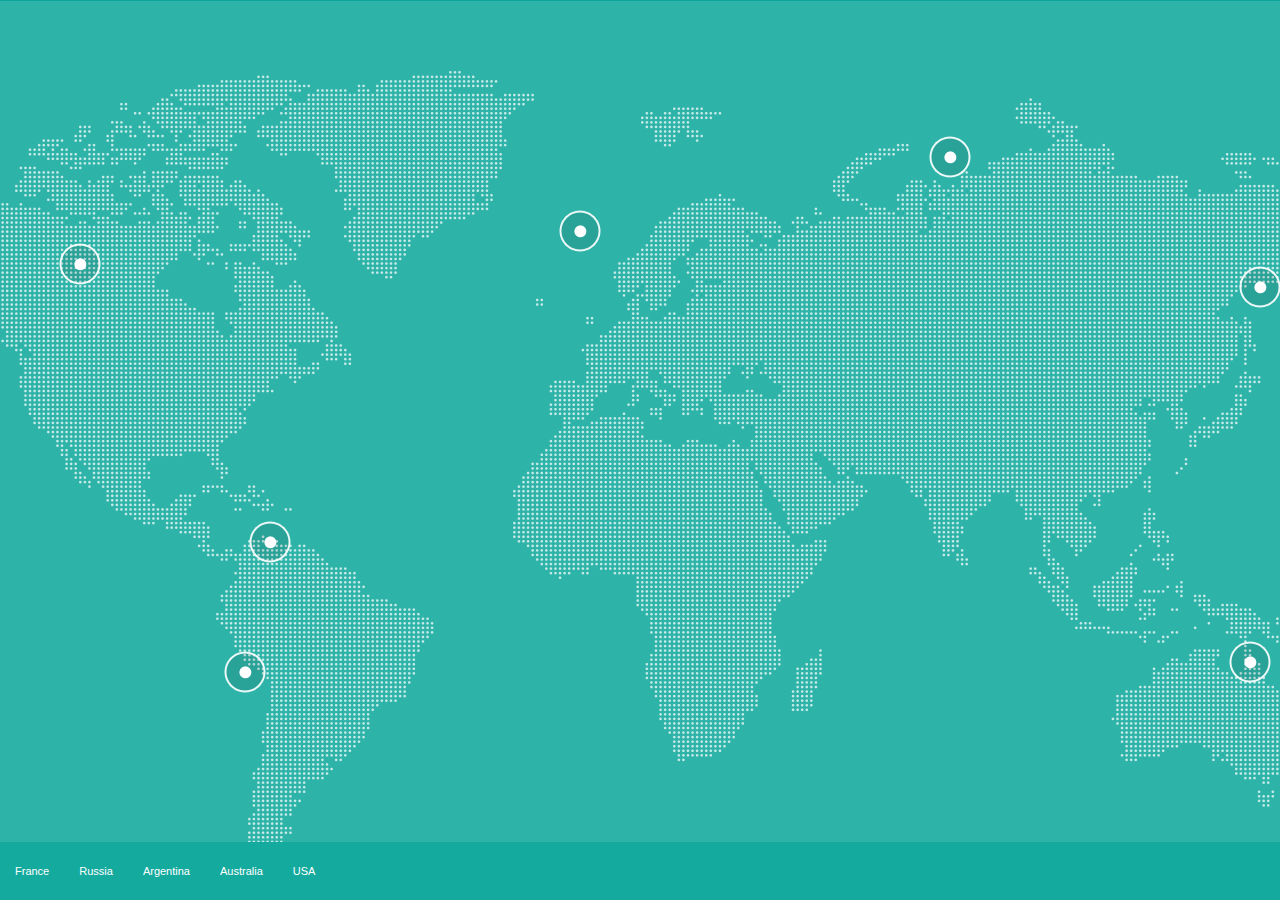
<file: assets/plugins/jquery-craftmap/world_map.html>
<!DOCTYPE html>
<html xmlns="http://www.w3.org/1999/xhtml">
<head>
<meta http-equiv="Content-Type" content="text/html; charset=utf-8" />
<title></title>
<link href="css/default.css" rel="stylesheet" type="text/css" />
<script type="text/javascript" src="js/jquery.latest.min.js"></script>
<link href="css/demo.css" rel="stylesheet" />
<script src="js/craftmap.js" type="text/javascript"></script>
<script type="text/javascript">
$(function(){	
	$('.demo2').craftmap({
		fullscreen: true,
		image: {
			width: 1700,
			height: 898
		}
	});	
});
</script>
</head>
<body>
<div class="demo2" style="width:800px;height:400px;"> <img src="map.png" class="imgMap" />
  <div class="marker" id="france" data-coords="760, 199">
    <h3>France</h3>
    <div class="widget-stats">
      <div class="wrapperstats"> <span class="item-title">Overall Visits</span> <span class="item-count animate-number semi-bold" data-value="2415" data-animation-duration="700">2,415</span> </div>
    </div>
    <div class="widget-stats">
      <div class="wrapperstats"> <span class="item-title">Today's</span> <span class="item-count animate-number semi-bold" data-value="751" data-animation-duration="700">751</span> </div>
    </div>
    <div class="widget-stats ">
      <div class="wrapperstats last"> <span class="item-title">Monthly</span> <span class="item-count animate-number semi-bold" data-value="1547" data-animation-duration="700">1,547</span> </div>
    </div>
    <div class="description" style="margin-top:10px"> <span class="text-white mini-description " >4% higher <span class="blend">than last month</span></span></div>
  </div>
  <div class="marker" id="russia" data-coords="1130, 125">
    <!-- 1240, 260 -->
    <h3>Russia</h3>
       <div class="widget-stats">
      <div class="wrapperstats"> <span class="item-title">Overall Visits</span> <span class="item-count animate-number semi-bold" data-value="2415" data-animation-duration="700">2,415</span> </div>
    </div>
    <div class="widget-stats">
      <div class="wrapperstats"> <span class="item-title">Today's</span> <span class="item-count animate-number semi-bold" data-value="751" data-animation-duration="700">751</span> </div>
    </div>
    <div class="widget-stats ">
      <div class="wrapperstats last"> <span class="item-title">Monthly</span> <span class="item-count animate-number semi-bold" data-value="1547" data-animation-duration="700">1,547</span> </div>
    </div>
    <div class="description" style="margin-top:10px"> <span class="text-white mini-description " >4% higher <span class="blend">than last month</span></span></div>

	</div>
  <div class="marker" id="argentina" data-coords="425, 640">
    <h3>Argentina</h3>
       <div class="widget-stats">
      <div class="wrapperstats"> <span class="item-title">Overall Visits</span> <span class="item-count animate-number semi-bold" data-value="2415" data-animation-duration="700">2,415</span> </div>
    </div>
    <div class="widget-stats">
      <div class="wrapperstats"> <span class="item-title">Today's</span> <span class="item-count animate-number semi-bold" data-value="751" data-animation-duration="700">751</span> </div>
    </div>
    <div class="widget-stats ">
      <div class="wrapperstats last"> <span class="item-title">Monthly</span> <span class="item-count animate-number semi-bold" data-value="1547" data-animation-duration="700">1,547</span> </div>
    </div>
    <div class="description" style="margin-top:10px"> <span class="text-white mini-description " >4% higher <span class="blend">than last month</span></span></div> </div>
  <div class="marker" id="australia" data-coords="1430, 630">
    <h3>Australia</h3>
       <div class="widget-stats">
      <div class="wrapperstats"> <span class="item-title">Overall Visits</span> <span class="item-count animate-number semi-bold" data-value="2415" data-animation-duration="700">2,415</span> </div>
    </div>
    <div class="widget-stats">
      <div class="wrapperstats"> <span class="item-title">Today's</span> <span class="item-count animate-number semi-bold" data-value="751" data-animation-duration="700">751</span> </div>
    </div>
    <div class="widget-stats ">
      <div class="wrapperstats last"> <span class="item-title">Monthly</span> <span class="item-count animate-number semi-bold" data-value="1547" data-animation-duration="700">1,547</span> </div>
    </div>
    <div class="description" style="margin-top:10px"> <span class="text-white mini-description " >4% higher <span class="blend">than last month</span></span></div></div>
  <div class="marker" id="brazil" data-coords="450, 510">
    <h3>Brazil</h3>
       <div class="widget-stats">
      <div class="wrapperstats"> <span class="item-title">Overall Visits</span> <span class="item-count animate-number semi-bold" data-value="2415" data-animation-duration="700">2,415</span> </div>
    </div>
    <div class="widget-stats">
      <div class="wrapperstats"> <span class="item-title">Today's</span> <span class="item-count animate-number semi-bold" data-value="751" data-animation-duration="700">751</span> </div>
    </div>
    <div class="widget-stats ">
      <div class="wrapperstats last"> <span class="item-title">Monthly</span> <span class="item-count animate-number semi-bold" data-value="1547" data-animation-duration="700">1,547</span> </div>
    </div>
    <div class="description" style="margin-top:10px"> <span class="text-white mini-description " >4% higher <span class="blend">than last month</span></span></div> </div>
  <div class="marker" id="usa" data-coords="260, 232">
    <h3>USA</h3>
       <div class="widget-stats">
      <div class="wrapperstats"> <span class="item-title">Overall Visits</span> <span class="item-count animate-number semi-bold" data-value="2415" data-animation-duration="700">2,415</span> </div>
    </div>
    <div class="widget-stats">
      <div class="wrapperstats"> <span class="item-title">Today's</span> <span class="item-count animate-number semi-bold" data-value="751" data-animation-duration="700">751</span> </div>
    </div>
    <div class="widget-stats ">
      <div class="wrapperstats last"> <span class="item-title">Monthly</span> <span class="item-count animate-number semi-bold" data-value="1547" data-animation-duration="700">1,547</span> </div>
    </div>
    <div class="description" style="margin-top:10px"> <span class="text-white mini-description " >4% higher <span class="blend">than last month</span></span></div> </div>
  <div class="marker" id="japan" data-coords="1440, 255">
    <h3>Japan</h3>
       <div class="widget-stats">
      <div class="wrapperstats"> <span class="item-title">Overall Visits</span> <span class="item-count animate-number semi-bold" data-value="2415" data-animation-duration="700">2,415</span> </div>
    </div>
    <div class="widget-stats">
      <div class="wrapperstats"> <span class="item-title">Today's</span> <span class="item-count animate-number semi-bold" data-value="751" data-animation-duration="700">751</span> </div>
    </div>
    <div class="widget-stats ">
      <div class="wrapperstats last"> <span class="item-title">Monthly</span> <span class="item-count animate-number semi-bold" data-value="1547" data-animation-duration="700">1,547</span> </div>
    </div>
    <div class="description" style="margin-top:10px"> <span class="text-white mini-description " >4% higher <span class="blend">than last month</span></span></div> </div>
</div>
<div class="controls"> <a href="#" rel="france">France</a> <a href="#" rel="russia">Russia</a> <a href="#" rel="argentina">Argentina</a> <a href="#" rel="australia">Australia</a> <a href="#" rel="usa">USA</a> </div>
</body>
</html>
</file>
<file: assets/plugins/headereffects/css/component.css>
.scroll {
	position: fixed;
	top: 50%;
	left: 50%;
	-webkit-transform: translateX(-50%) translateY(-50%);
	-moz-transform: translateX(-50%) translateY(-50%);
	transform: translateX(-50%) translateY(-50%);
	letter-spacing: 1px;
	font-weight: 700;
	font-size: 2em;
	line-height: 2;
	width: 10em;
	text-align: center;
	height: 2em;
	color: #e74c3c;
	background: #fff;
	font-style: normal;
	text-transform: uppercase;
	opacity: 0.8;
}

.scroll::after {
	display: block;
	content: '\2193';
	color: #fff;
	font-size: 3em;
	line-height: 1;
}

/* Header styles and animations */

.ha-header {
	position: fixed;
	top: 0;
	left: 0;
	width: 100%;
	padding: 0;
	z-index: 80;
	font-family: 'Lato', Arial, sans-serif;
	-webkit-transform: translateY(0%);
	-moz-transform: translateY(0%);
	transform: translateY(0%);
	-webkit-transition: all 0.5s;
	-moz-transition: all 0.5s;
	transition: all 0.5s;
}

.ha-header-perspective {
	width: 100%;
	height: 100%;
	position: relative;
	-webkit-perspective: 1100px;
	-moz-perspective: 1100px;
	perspective: 1100px;
	-webkit-perspective-origin: 50% 0;
	-moz-perspective-origin: 50% 0;
	perspective-origin: 50% 0;
}

.ha-header-perspective > div {
	background: #fff;
	text-align: left;
	padding: 0 7%;
	height: 50%;
	width: 100%;
	margin: 0 auto;
	position: relative;
	text-align: justify;
	-webkit-backface-visibility: hidden;
	-moz-backface-visibility: hidden;
	backface-visibility: hidden;
	-webkit-transition: all 0.5s;
	-moz-transition: all 0.5s;
	transition: all 0.5s;
	overflow: hidden;
}

.ha-header-front {
	z-index: 2;
	-webkit-transform-origin: 50% 100%;
	-moz-transform-origin: 50% 100%;
	transform-origin: 50% 100%;
}

.ha-header-perspective .ha-header-bottom {
	background: #ddd;
	-webkit-transform-origin: 50% 0%;
	-moz-transform-origin: 50% 0%;
	transform-origin: 50% 0%;
	z-index: 1;
	-webkit-transform: rotateX(-90deg);
	-moz-transform: rotateX(-90deg);
	transform: rotateX(-90deg);
	-webkit-transition: top 0.5s;
	-moz-transition: top 0.5s;
	transition: top 0.5s;
	position: absolute;
	top: 0;
}

/* Justify inline-block elements (h1 on left side, nav on right) */
.ha-header-perspective > div::after {
    content: '';
    display: inline-block;
    width: 100%;
}

/* Text styling */
.ha-header h1,
.ha-header h1::before,
.ha-header h1 span,
.ha-header nav,
.ha-header nav::before {
	display: inline-block;
	vertical-align: middle;
	text-align: left;
}

.ha-header h1 {
	font-weight: 300;
	font-size: 3.2em;
	margin: 0;
	color: #2d383f;
	cursor: default;
	height: 100%;
	z-index: 1;
	-webkit-transition: all 0.5s;
	-moz-transition: all 0.5s;
	transition: all 0.5s;
}

.ha-header h1::before,
.ha-header nav::before {
	content: '';
	height: 100%;
}

.ha-header h1::after {
	content: '';
	width: 100px;
	height: 96px;
	background: #fff;
	position: absolute;
	z-index: 100;
	top: 0;
	left: 0;
	cursor: pointer;
	box-shadow: inset 0 8px #2d383f, inset 0 16px #fff, inset 0 24px #2d383f, inset 0 32px #fff, inset 0 40px #2d383f, inset 0 48px #fff, inset 0 56px #2d383f;
	opacity: 0;
	border: 20px solid #fff;
	-webkit-transition: opacity 0.5s;
	-moz-transition: opacity 0.5s;
	transition: opacity 0.5s;
}

.ha-header nav {
	height: 100%;
}

.ha-header nav a {
	display: inline-block;
	text-transform: uppercase;
	letter-spacing: 1px;
	font-weight: 700;
    padding: 0.2em 0.4em;
    margin: 0 0.4em 0;
    font-size: 0.8em;
    cursor: pointer;
    color: #e74c3c;
    outline: none;
    text-decoration: none;
}

.ha-header nav a:hover {
	color: #bc3c2f;
}

.ha-header nav a:last-child {
    margin-right: 0;
}

.ha-header .ha-header-front nav a:first-child,
.ha-header .ha-header-front nav a:last-child {
	border: 2px solid #e74c3c;
}

.ha-header .ha-header-front nav a:first-child:hover,
.ha-header .ha-header-front nav a:last-child:hover {
	border: 2px solid #bc3c2f;
}

/* Individual states */

.ha-header-large {
	height: 420px;
}

.ha-header-small {
	height: auto;
}

.ha-header-hide {
	height: auto;
	-webkit-transform: translateY(-100%);
	-moz-transform: translateY(-100%);
	transform: translateY(-100%);
}

.ha-header-show {
	height: auto;
	-webkit-transform: translateY(0%);
	-moz-transform: translateY(0%);
	transform: translateY(0%);
}

.ha-header-show .ha-header-bottom {
	opacity: 0;
	-webkit-transition: top 0.5s, opacity 0s 0.5s;
	-moz-transition: top 0.5s, opacity 0s 0.5s;
	transition: top 0.5s, opacity 0s 0.5s;
	-webkit-transform: rotateX(0deg);
	-moz-transform: rotateX(0deg);
	transform: rotateX(0deg);
	top: 0%;
}

.ha-header-subshow {
	height: auto;
}

.ha-header-subshow .ha-header-bottom {
	-webkit-transition: top 0.5s;
	-moz-transition: top 0.5s;
	transition: top 0.5s;
	-webkit-transform: rotateX(0deg);
	-moz-transform: rotateX(0deg);
	transform: rotateX(0deg);
	top: 50%;
}

.ha-header-shrink {
	height: auto;
	top: 50px;
	padding-left: 50px;
	padding-right: 50px;
}

.ha-header-shrink .ha-header-bottom {
	opacity: 0;
}

.ha-header-rotate {
	height: auto;
	top: 50px;
	padding-left: 50px;
	padding-right: 50px;
}

.ha-header-rotate .ha-header-front {
	-webkit-transform: translateY(-100%) rotateX(90deg);
	-moz-transform: translateY(-100%) rotateX(90deg);
	transform: translateY(-100%) rotateX(90deg);
}

.ha-header-rotate .ha-header-bottom {
	top: 50%;
	-webkit-transition: -webkit-transform 0.5s;
	-moz-transition: -moz-transform 0.5s;
	transition: transform 0.5s;
	-webkit-transform: rotateX(0deg) translateY(-100%);
	-moz-transform: rotateX(0deg) translateY(-100%);
	transform: rotateX(0deg) translateY(-100%);
}

.ha-header-rotateBack {
	height: auto;
	top: 50px;
	padding-left: 50px;
	padding-right: 50px;
}

.ha-header-rotateBack .ha-header-front {
	-webkit-transform: translateY(0%) rotateX(0deg);
	-moz-transform: translateY(0%) rotateX(0deg);
	transform: translateY(0%) rotateX(0deg);
}

.ha-header-rotateBack .ha-header-bottom {
	top: 50%;
	-webkit-transition: -webkit-transform 0.5s;
	-moz-transition: -moz-transform 0.5s;
	transition: transform 0.5s;
	-webkit-transform: rotateX(-90deg);
	-moz-transform: rotateX(-90deg);
	transform: rotateX(-90deg);
}

.ha-header-color {
	height: auto;
}

.ha-header-color .ha-header-front,
.ha-header-color .ha-header-bottom {
	background-color: rgba(255,255,255,1);
	border-bottom:1px solid #e5e9ec;
}

.ha-header-color h1,
.ha-header-color nav a {
	color: #fff;
}

.ha-header-box {
	height: 192px;
	width: 100px;
	top: 20px;
	left: 20px;
}

.ha-header-box h1 {
	padding-left: 150px;
}

.ha-header-box h1,
.ha-header-box nav a {
	color: transparent;
}

.ha-header-box h1:after {
	opacity: 1;
}

.ha-header-box nav {
	opacity: 0;
}

.ha-header-fullscreen {
	height: 100%;
	opacity: 0.9;
}

.ha-header-fullscreen .ha-header-front {
	height: 100%;
}

.ha-header-fullscreen .ha-header-bottom {
	opacity: 0;
	-webkit-transition: top 0.5s, opacity 0s 0.5s;
	-moz-transition: top 0.5s, opacity 0s 0.5s;
	transition: top 0.5s, opacity 0s 0.5s;
	-webkit-transform: rotateX(0deg);
	-moz-transform: rotateX(0deg);
	transform: rotateX(0deg);
	top: 50%;
	background: #f3796c;
}

.ha-header-subfullscreen {
	height: 100%;
	opacity: 0.9;
}

.ha-header-subfullscreen .ha-header-bottom {
	-webkit-transition: top 0.5s;
	-moz-transition: top 0.5s;
	transition: top 0.5s;
	-webkit-transform: rotateX(0deg);
	-moz-transform: rotateX(0deg);
	transform: rotateX(0deg);
	top: 50%;
	background: #f3796c;
}

.ha-header-subfullscreen .ha-header-bottom nav a {
	color: #fff;
}

@media screen and (max-width: 65em) {
	body {
		font-size: 85%;
	}
}

@media screen and (max-width: 60em) {


	.ha-header-perspective > div,
	.ha-header nav {
		text-align: center;
	}

	.ha-header h1 {
		padding: 10px 0;
		height: 60%;
	}

	.ha-header .ha-header-bottom nav {
		padding: 40px 0px;
	}

	.ha-header nav {
		display: block;
		height: auto;
	}

}

@media screen and (max-width: 38em) {
	section {
		font-size: 1.3em;
	}

	.ha-header h1 {
		font-size: 2em;
	}

	.ha-header nav {
		font-size: 60%;
	}
}
</file>
<file: assets/plugins/pace/pace-theme-flash.css>
.pace {
  -webkit-pointer-events: none;
  pointer-events: none;

  -webkit-user-select: none;
  -moz-user-select: none;
  user-select: none;

  -webkit-perspective: 12rem;
  -moz-perspective: 12rem;
  -ms-perspective: 12rem;
  -o-perspective: 12rem;
  perspective: 12rem;

  z-index: 2000;
  position: fixed;
  height: 6rem;
  width: 6rem;
  margin: auto;
  top: 0;
  left: 0;
  right: 0;
  bottom: 0;
}

.pace .pace-activity {
  display: block;
  position: fixed;
  z-index: 2000;
  top: 35px;
  right: 35px;
  width: 20px;
  height: 20px;
  border: solid 2px transparent;
  border-top-color: #0aa699;
  border-left-color: #0aa699;
  border-radius: 20px;
  -webkit-animation: pace-spinner 400ms linear infinite;
  -moz-animation: pace-spinner 400ms linear infinite;
  -ms-animation: pace-spinner 400ms linear infinite;
  -o-animation: pace-spinner 400ms linear infinite;
  animation: pace-spinner 400ms linear infinite;
}

.pace.pace-inactive .pace-activity {
  display: none;
}





@-webkit-keyframes pace-spinner {
  0% { -webkit-transform: rotate(0deg); transform: rotate(0deg); }
  100% { -webkit-transform: rotate(360deg); transform: rotate(360deg); }
}
@-moz-keyframes pace-spinner {
  0% { -moz-transform: rotate(0deg); transform: rotate(0deg); }
  100% { -moz-transform: rotate(360deg); transform: rotate(360deg); }
}
@-o-keyframes pace-spinner {
  0% { -o-transform: rotate(0deg); transform: rotate(0deg); }
  100% { -o-transform: rotate(360deg); transform: rotate(360deg); }
}
@-ms-keyframes pace-spinner {
  0% { -ms-transform: rotate(0deg); transform: rotate(0deg); }
  100% { -ms-transform: rotate(360deg); transform: rotate(360deg); }
}
@keyframes pace-spinner {
  0% { transform: rotate(0deg); transform: rotate(0deg); }
  100% { transform: rotate(360deg); transform: rotate(360deg); }
}
</file>
<file: assets/css/style.css>
/* Font Import */
@import url(http://fonts.googleapis.com/css?family=Montserrat:400,700);
@import url(http://fonts.googleapis.com/css?family=Open+Sans:400,300,600,700);

::-webkit-input-placeholder { /* WebKit browsers */
    color:#919399;
}
:-moz-placeholder { /* Mozilla Firefox 4 to 18 */
    color:#333843;
}
::-moz-placeholder { /* Mozilla Firefox 19+ */
    color:#333843 ;
}
:-ms-input-placeholder { /* Internet Explorer 10+ */
    color:#333843;
}


/* Reset */
html{
	font-size: 100%;
}
body { 
  color: #6f7b8a; 
  font-family: "Helvetica Neue", Helvetica, Arial, sans-serif;
  font-size:13px;
  padding: 0px !important;
  margin: 0px !important;
  line-height: 1.5;
  font-style: normal;	
  font-weight: normal;
  background-color:#f2f4f6;  
  text-rendering: optimizeLegibility;
}
.main-wrapper{
	opacity:1;
}
body.pace-running .main-wrapper{
	opacity:0;
}
body.pace-done .main-wrapper{
	opacity:1;
}
.tableCell{
	vertical-align: top;
}

.navbar > .container .navbar-brand{
	margin-left:0px
}
.navbar-brand{
	line-height: 34px;
	 margin: 33px 0;
	 padding:0;
}
.navbar-static-top, .navbar-fixed-tops{
	position:fixed;
	top:0;
	left:0;
	z-index: 70;
	width: 100%;
	padding: 0;
	margin:0;
}

.navbar-top{
position:absolute;
	top:0;
	left:0;
	z-index: 70;
	width: 100%;
	padding: 0;
	margin:0;
}

.navbar-default{
	background-image:none;
	background-color:#fff;
	box-shadow:none;
	border-bottom: 1px solid #e5e9ec;
}
.navbar-transparent{
	background-color:transparent;
}

.compressed .navbar-nav > li > a{
	margin: 11px 25px;
	font-family: "Open Sans","Helvetica","Arial";
	text-transform:uppercase;
	letter-spacing:0.8;
	font-size: 0.875em;
	text-rendering: optimizeLegibility;
}
.navbar-brand.compressed {
	margin:13px 0;
}
.navbar-top .navbar-nav{
	margin-top:15px;
}
.navbar-nav > li > a{
	line-height:45px;
	margin: 39px 25px;
	padding:0;
}
.navbar-nav > li > a:hover,.navbar-nav > li > a:focus{
	background-color:transparent;
	border-bottom:#fff 2px solid;
}
.navbar-default  .navbar-nav> li > a:hover,.navbar-default .navbar-nav  > li > a:focus{
	background-color:transparent;
	border-bottom:0px;
}
.navbar-transparent .navbar-nav > .active > a{
	background-image:none;
	box-shadow:none;
	background-color:#fff;
	color:#22262e;
}
.navbar-transparent .navbar-nav > li > a{
	color: #fff;
	font-family: "Open Sans","Helvetica","Arial";
	text-transform:uppercase;
	letter-spacing:0.8;
	font-size: 0.875em;
	text-rendering: optimizeLegibility;
}
.navbar-default .navbar-nav > .active > a{
	background-image:none;
	box-shadow:none;
	background-color:#fff;
	color:#22262e;
}
.navbar-nav > li > a{
	color: #909296;
	font-family: 'Montserrat', sans-serif;
	font-weight:bold;
}

.navbar-default .navbar-toggle{
	border:none;
}
.navbar-default .navbar-toggle:hover,.navbar-default .navbar-toggle:active{
	background-color:#fff;
}
.navbar-default .navbar-toggle .icon-bar{
	background-color:#4c5264;
}

.navbar-toggle .icon-bar{
	border-radius: 0px;
	height: 3px;
}
.navbar-transparent .navbar-toggle{
	margin-top: 35px;
}
.navbar-transparent .navbar-toggle .icon-bar{
	background-color:#fff;
}

.navbar-toggle{
	margin-top: 15px;
}

.ha-header {
	height: 140px;
}
.ha-header .navbar-nav > li > a{
	text-align:left
}
.page-header{
	margin: 0px 0 20px;
	border-bottom:0px;
}
.page-header h1, .page-header h2, .page-header h3,.page-header h4 {
	display:inline-block
} 
/* Typography */
h1, h2, h3, h4, h5, h6{
	margin:10px 0;
	text-rendering: optimizeLegibility;
}
h1{
	line-height:46px
}
h2{
	line-height:42px
}
h3{
	line-height:34px
}
h4{
	line-height:28px;
	font-size:16px;
}
h3 small, h4 small, h5 small {
 font-family: 'Open Sans';
  font-weight: 300;	
  color: #444;
}
h1 small, h2 small, h3 small, h4 small, h5 small, h6 small, .h1 small, .h2 small, .h3 small, .h4 small, .h5 small, .h6 small, h1 .small, h2 .small, h3 .small, h4 .small, h5 .small, h6 .small, .h1 .small, .h2 .small, .h3 .small, .h4 .small, .h5 .small, .h6 .small{
	color: #505458;
	font-size: 62%;
}
h1, h2, h3, h4, h5, h6 {
  font-family: 'Open Sans';
  font-weight: 300;
  color:#505458;
}

h1.block, h2.block, h3.block, h4.block, h5.block, h6.block {
  padding-bottom: 10px;
}

a {
  text-shadow: none !important;
  color: #0d638f;
  transition: color 0.1s linear 0s,background-color 0.1s linear 0s, opacity 0.1s linear 0s!important;
}

a,a:focus, a:hover, a:active {
  outline: 0;
  text-decoration:none;
}

label.inline{
	display:inline-block;
	position:relative;
	top:0px;
	font-size: 13px;
	
}
ul > li {
	padding-left:0;
	line-height:20px;
}
address{
	margin-bottom:0px;
}
blockquote{
	 padding: 0 0 0 18px;
	  border-left: 5px solid #EEEEEE;
}
blockquote p{
	font-size:16px
}
blockquote small:before{
	 content: "";
}
blockquote.pull-right small:after{
	content: "";
}
blockquote small{
	line-height: 29px;
	color:#8b91a0;
}
.logo{
	margin:18px 14px;
}

.normal{ 
	font-weight:normal;
}

.semi-bold{ 
	font-weight:600;
}

.bold{ 
	font-weight:bold;
}

.all-caps{
	text-transform:uppercase;
}
.light{
	font-weight:300 !important;
}

.small-text{
	font-size:12px !important;
}

.normal-text{
	font-size:13px !important;
}

.large-text{
	font-size:15px !important;
}

.center-text{
	text-align:center !important;
}
.muted {
	color:#b6bfc5;
}
/* Background Colors */
.bg-blue {
  background-color: #00acec !important;
}

.bg-red {
  background-color: #f35958 !important;
}

.bg-yellow {
  background-color: #00acec !important;
}

.bg-green {
  background-color: #0aa699 !important;
}

.bg-purple {
  color: #852b99 !important;
}

.bg-grey {
  color: #555555 !important;
}

/* Font Colors */

.text-black {
  color: #1b1e24 !important;
}

.text-white {
  color: #fff !important;
}

.text-success{
	color:#0AA699 !important;
}
.text-info{
	color:#0090D9 !important;
}
.text-warning{
	color:#fbb05e !important;
}
.text-error{
	color:#F35958 !important;
}

.text-right{
	text-align:right !important;
}

.text-left{
	text-align:left !important;
}

.text-center{
	text-align:center !important;
}

/* Color bands showcase used for demo */ 
.color-bands.green{
	background-color:#0aa699
}

.color-bands.purple{
	background-color:#a272b2
}

.color-bands.red{
	background-color:#f35958
}
.color-bands.blue{
	background-color:#14b9d6
} 

hr {
  margin: 20px 0;
  border: 0;
  border-top: 1px solid #E0DFDF;
  border-bottom: 1px solid #FEFEFE;
}
/*** Fixes & Misc ***/
.middle > * {
  vertical-align: middle;
}
.hide {
  display: none !important;
}
.appear {
 visibility: hidden;
}
.v-align-bottom{
	vertical-align: bottom;
}
.v-align-top{
	vertical-align: top;
}
.v-align-middle{
	vertical-align: middle;	
}

.no-padding {
  padding: 0px !important;
}
.no-margin {
  margin: 0px !important;
}

.padding-10{
	padding:10px;
}
.padding-20{
	padding:20px;
}
/** Padding top **/
.p-t-10{
	padding-top:10px;
}
.p-t-20{
	padding-top:20px;
}
.p-t-30{
	padding-top:30px;
}
.p-t-40{
	padding-top:40px;
}
.p-t-50{
	padding-top:50px;
}
.p-t-60{
	padding-top:60px;
}
.p-t-70{
	padding-top:70px;
}
.p-t-80{
	padding-top:80px;
}
/** Padding Bottom **/
.p-b-10{
	padding-bottom:10px;
}
.p-b-20{
	padding-bottom:20px;
}
.p-b-30{
	padding-bottom:30px;
}
.p-b-40{
	padding-bottom:40px;
}
.p-b-50{
	padding-bottom:50px;
}
.p-b-60{
	padding-bottom:60px;
}
/** Padding Left **/
.p-l-10{
	padding-left:10px;
}
.p-l-20{
	padding-left:20px;
}
.p-l-30{
	padding-left:30px;
}
.p-l-40{
	padding-left:40px;
}
.p-l-50{
	padding-left:50px;
}
.p-l-50{
	padding-left:50px;
}
/** Padding Right **/
.p-r-10{
	padding-right:10px;
}
.p-r-20{
	padding-right:20px;
}
.p-r-30{
	padding-right:30px;
}
.p-r-40{
	padding-right:40px;
}
.p-r-50{
	padding-right:50px;
}
.p-r-60{
	padding-right:60PX;
}

/** Margins **/
.margin-10{
	margin:10px;
}
.margin-20{
	margin:20px;
}
/** Padding top **/
.m-t-10{
	margin-top:10px;
}
.m-t-20{
	margin-top:20px;
}
.m-t-30{
	margin-top:30px;
}
.m-t-40{
	margin-top:40px;
}
.m-t-50{
	margin-top:50px;
}
.m-t-60{
	margin-top:60px;
}
/** Padding Bottom **/
.m-b-10{
	margin-bottom:10px;
}
.m-b-20{
	margin-bottom:20px;
}
.m-b-30{
	margin-bottom:30px;
}
.m-b-40{
	margin-bottom:40px;
}
.m-b-50{
	margin-bottom:50px;
}
.m-b-60{
	margin-bottom:60px;
}
.m-b-70{
	margin-bottom:70px;
}
/** Padding Left **/
.m-l-10{
	margin-left:10px;
}
.m-l-20{
	margin-left:20px;
}
.m-l-30{
	margin-left:30px;
}
.m-l-40{
	margin-left:40px;
}

/** Padding Right **/
.m-r-10{
	margin-right:10px;
}
.m-r-20{
	margin-right:20px;
}
.m-r-30{
	margin-right:30px;
}
.m-r-40{
	margin-right:40px;
}
.inline{
	display:inline-block;
}
.custom-font{
	  font-family: 'Montserrat', sans-serif;
	  letter-spacing: 0.8px;
}
img.resize{
	max-width:100%;
	height:auto
}
.push-bottom{
	position:absolute;
	bottom:0;
}
.push-top{
	position:absolute;
	top:0;
}
/*** section **/
.section.relative{
	 position:relative;
}
.section.first{
	margin-top:68px;
}
.section.white{
	background-color:#fff;
}
.section.grey{
	background-color:#f2f4f6;
}
.section.dark-grey{
	background-color:#e5e9ec;
}
.section.black{
	background-color:#22262e;
}
.section.green{
	background-color:#0aa699;
}
.section.purple{
	background-color:#746487;
}
.section.red{
	background-color:#f35958;
}
.section.blue{
	background-color:#0090d9;
}
p {
margin: 0 0 10px;
line-height: 21px;
}
/** Buttons **/
.btn {
    display: inline-block;
    *display: inline;
     padding: 9px 12px;
	 padding-top:7px ;
    margin-bottom: 0;
    *margin-left: .3em;
    font-size: 14px;
    line-height: 20px;
    color: #5e5e5e;
    text-align: center;
    vertical-align: middle;
    cursor: pointer;
    background-color: #d1dade;
    *border: 0;
    -webkit-border-radius: 3px;
     -webkit-border-radius: 3px;
     -webkit-border-radius: 3px; 
	background-image:none !important;
	border: none;
	text-shadow: none;
	box-shadow:none;	
    transition: all 0.12s linear 0s !important;
	font: 14px/20px "Helvetica Neue",Helvetica,Arial,sans-serif;	
}
.btn:focus{
	outline:none;
}
.btn:hover, .btn:focus, .btn:active, .btn.active, .btn.disabled, .btn[disabled] {
    background-color: #c1cace;
    *background-color: #c1cace;
}
.btn-cons{	
	margin-right: 5px;
	min-width: 120px;
	margin-bottom: 8px;
}
/* only for demonstration */
.btn-demo-space{
  margin-bottom: 8px;
}
.demo-placeholder{
	width:100%;
	height:250px;
}
/* */
.btn-social{
	font-size: 20px;
    margin: 10px;
	
}
.btn-social:hover, .btn-social:focus, .btn-social:active, .btn-social.active, .btn-social.disabled, .btn-social[disabled] {
	color:#2d8ebf;
	text-decoration:none;
}
.btn-primary{
	color: #fff;
    background-color: #0aa699;
}
.btn-primary:hover, .btn-primary:focus, .btn-primary:active, .btn-primary.active, .btn-primary.disabled, .btn-primary[disabled] {
    background-color: #0b9c8f;
    *background-color: #0b9c8f;
}
.btn-success{
	color: #fff;
    background-color: #0090d9;
}
.btn-success:hover, .btn-success:focus, .btn-success:active, .btn-success.active, .btn-success.disabled, .btn-success[disabled] {
    background-color: #1285d1;
    *background-color: #1285d1;
}
.btn-info{
	color: #fff;
    background-color: #1f3853;
}
.btn-info:hover, .btn-info:focus, .btn-info:active, .btn-info.active, .btn-info.disabled, .btn-info[disabled] {
    background-color: #152639;
    *background-color: #152639;
}
.btn-warning{
	color: #fff;
    background-color: #FBB05E;
}
.btn-warning:hover, .btn-warning:focus, .btn-warning:active, .btn-warning.active, .btn-warning.disabled, .btn-warning[disabled] {
    background-color: #f8a142;
    *background-color: #f8a142;
}

.btn-danger{
	color: #fff;
    background-color: #f35958;
}
.btn-danger:hover, .btn-danger:focus, .btn-danger:active, .btn-danger.active, .btn-danger.disabled, .btn-danger[disabled] {
    background-color: #e94847;
    *background-color: #e94847;
}

.btn-danger-dark{
	color: #fff;
    background-color: #b94141;
}
.btn-danger-dark:hover, .btn-danger-dark:focus, .btn-danger-dark:active, .btn-danger-dark.active, .btn-danger-dark.disabled, .btn-danger-dark[disabled] {
    background-color: #e94847;
    *background-color: #e94847;
	color: #fff;
}
.btn-dark{
	color: #fff;
    background-color: #333a49;
}

.btn-transparent{
	color: #fff;
    background-color: rgba(0,0,0,0.27);
}
.btn-transparent:hover, .btn-transparent:focus, .btn-transparent:active, .btn-transparent.active, .btn-transparent.disabled, .btn-transparent[disabled] {
	background-color: rgba(0,0,0,0.15);
}
.btn-purple{
	color: #fff;
    background-color: #746487;
}
.btn-purple:hover, .btn-purple:focus, .btn-purple:active, .btn-purple.active, .btn-purple.disabled, .btn-purple[disabled] {
	background-color: rgba(0,0,0,0.15);
}
.btn-white{
	color: #5e5e5e;
    background-color: #fff;
	border:1px solid #e5e9ec;
}
.btn-white:hover, .btn-white:focus, .btn-white:active, .btn-white.active, .btn-white.disabled, .btn-white[disabled] {
    background-color: #fbfcfd;
    *background-color: #fbfcfd;
	border:1px solid #b4b9be;
}
.btn-link{
	color: #5e5e5e;
    background-color: transparent;
	border:none;
}
.btn-large {
    padding: 11px 19px;
    font-size: 16px;
    -webkit-border-radius: 4px;
    -moz-border-radius: 4px;
    border-radius: 4px;
}

.btn-link:hover, .btn-link:focus, .btn-link:active, .btn-link.active, .btn-link.disabled, .btn-link[disabled] {
    background-color: transparent;
    *background-color: transparent;
}
.btn-large [class^="icon-"], .btn-large [class*=" icon-"] {
    margin-top: 4px;
}
.btn-small {
    padding:3px 12px;
    font-size: 11.9px;
    -webkit-border-radius: 3px;
    -moz-border-radius: 3px;
    border-radius: 3px;
}
.btn-small [class^="icon-"], .btn-small [class*=" icon-"] {
    margin-top: 0;
}
.btn-mini [class^="icon-"], .btn-mini [class*=" icon-"] {
    margin-top: -1px;
}
.btn-mini {
    padding:2px 9px;
    font-size: 10.5px;
    -webkit-border-radius: 3px;
    -moz-border-radius: 3px;
    border-radius: 3px;
}

.btn-group.open .btn.dropdown-toggle {
    background-color: #e6e6e6;
}
.btn-group.open .btn-primary.dropdown-toggle {
    background-color: #0b9c8f;
}
.btn-group.open .btn-warning.dropdown-toggle {
    background-color: #fbc01e;
}
.btn-group.open .btn-danger.dropdown-toggle {
    background-color: #e94847;
}
.btn-group.open .btn-success.dropdown-toggle {
    background-color: #0090d9;
}
.btn-group.open .btn-info.dropdown-toggle {
    background-color: #152639;
}
.btn-group.open .btn-inverse.dropdown-toggle {
    background-color: #222;
}

.btn-group.open .btn-white.dropdown-toggle {
    background-color: #fbfcfd;
}
.btn-group > .btn + .dropdown-toggle{
	-webkit-box-shadow: none;
    -moz-box-shadow: none;
    box-shadow: none;
	border-left:1px #f7f7f7 solid;
}
.btn-block + .btn-block {
	margin-top: 8px;
}
.btn .caret{
	margin-left: 3px;
}
.btn .caret.single{
	margin-left: 0px;
}
.btn-group > .dropdown-menu{
	font-size:13px;
}
.btn-group > .dropdown-menu li{
	 padding-left: 0px;
}
.dropdown-menu {
  position: absolute;
  top: 100%;
  left: 0;
  z-index: 1000;
  display: none;
  float: left;
  list-style: none;
  text-shadow: none;
	-webkit-box-shadow: 0px 0px 5px rgba(86, 96, 117, 0.20);
	-moz-box-shadow:    0px 0px 5px rgba(86, 96, 117, 0.20);
	box-shadow:         0px 0px 5px rgba(86, 96, 117, 0.20);
  border:none;
  border-radius:3px;
  padding:0px;
  font-size: 13px;
}

.dropdown-menu .divider{
	background-color: #eaedf0;
	 height: 1px;
	 margin:3px 0;
	 border-bottom:0px
}
.dropdown-menu > li > a{
	 line-height: 25px;
	 color: #2a2e36;
	 margin:4px;
	 border-radius:3px;
	 text-align:left;
}
.dropdown-menu>li>a:hover, .dropdown-menu>li>a:focus, .dropdown-submenu:hover>a, .dropdown-submenu:focus>a {
	color: #1b1e24;
    text-decoration: none;
    background-color: #eff2f3;
    background-image: none;
}
.dropdown-menu>.active>a, .dropdown-menu>.active>a:hover, .dropdown-menu>.active>a:focus {
	color: #1b1e24;
    text-decoration: none;
    background-color: #eff2f3;
    background-image: none;
}
.dropdown-menu>.disabled>a, .dropdown-menu>.disabled>a:hover, .dropdown-menu>.disabled>a:focus {
    color: #999;
}
.dropdown-menu>.disabled>a:hover, .dropdown-menu>.disabled>a:focus {
    text-decoration: none;
    cursor: default;
    background-color: transparent;
    background-image: none;
    filter: progid:DXImageTransform.Microsoft.gradient(enabled=false);
}
.btn-group > .btn + .dropdown-toggle{
	 padding-right: 10px;
	 border-left: 1px solid #E5E9EC;
}

.btn-group > .btn:hover, .btn-group > .btn:focus, .btn-group > .btn:active, .btn-group > .btn.active{
	z-index:0;
}
.btn-group > .btn.btn-white:hover, .btn-group > .btn.btn-white:focus, .btn-group > .btn.btn-white:active, .btn-group > .btn.btn-white.active{
	 border: 1px solid #E5E9EC;
}
.btn-group > .btn.btn-mini  + .dropdown-toggle{
	padding-right: 8px;
}

/*** grids ***/
.grid  {
  clear: both;
  margin-top: 0px;
  margin-bottom: 25px;
  padding: 0px;
}

.grid:after, .grid:before {
  display: table;
  color: "";
}

.grid-title {  
  margin-bottom: 15px;
  border-bottom: 1px solid #eee;
}

.grid-title h4 {
  display: inline-block;
  font-size: 16px;
  font-weight: 400;
  margin: 0;
  padding: 0;
  margin-bottom: 7px; 
  width:60%;
    white-space: nowrap;
  overflow: hidden;
  text-overflow: ellipsis;
}

.grid-title h4 i {
  font-size: 14px;
  margin-right: 5px;
  color: #666;
}

.grid-title .tools,
.grid-title .actions
 {
  display: inline-block;
  padding: 0;
  margin: 0;
  margin-top: 6px;
  float: right;
}

.grid-title .tools > a {
  display: inline-block;
  height: 16px;
  margin-left:5px;
}

.grid-title .dropdown-menu i {
  color: #000 ;
}

.grid-title .tools > a:hover {
  text-decoration: none;
  -webkit-transition: all 0.1s ease-in-out;
  -moz-transition: all 0.1s ease-in-out;
  -o-transition: all 0.1s ease-in-out;
  -ms-transition: all 0.1s ease-in-out;
  transition: all 0.1s ease-in-out;
  opacity:.6;  
  filter:'alpha(opacity=60)';
}

.grid-title .actions > .btn-group {
  margin-top: -12px;
}

.grid-title .actions > .btn {
  padding: 4px 10px;
  margin-top: -13px;
}

.grid-title .actions > .btn-group > .btn {
  padding: 4px 10px;
  margin-top: -1px;
}

.grid-title .actions > .btn.mini {
  margin-top: -12px;
  padding: 4px 10px;
}

.grid-title .pagination.pagination-small {
  float: right !important;
  display: inline-block !important;
  margin: 0px;
  margin-top: -2px;
}
.grid .solid .grid-title{
	color:#fff !important;
	border-bottom:1px solid #fff;
}
.grid-body {
  clear: both;  
  padding: 0;  
}

.grid-body.light-blue, .grid.light-blue {
  background-color: #bfd5fa  !important;
}

.grid-body.blue, .grid.blue {
  background-color: #58acf3 !important;
}

.grid-body.red, .grid.red {
  background-color: #f35958 !important;
}

.grid-body.yellow, .grid.yellow {
  background-color: #ffb848 !important;
}

.grid-body.green, .grid.green {
  background-color: #0aa699 !important;
}

.grid-body.purple, .grid.purple {
  background-color: #852b99 !important;
}

.grid-body.light-grey, .grid.light-grey {
  background-color: #fafafa !important;
}

.grid-body.dark-grey, .grid.dark-grey {
  background-color: #555555 !important;
}

.grid-body .btn-toolbar {
  margin: 0px !important;
  padding: 0px !important;
}

.grid-body .btn-group {
  margin: 0px !important;
  padding: 0px !important;
  margin-bottom: 10px
}

/*  draggable girds */

.sortable .grid .grid-title {
  cursor: move;
}
.ui-sortable{
	min-height:0px !important;
}
.ui-sortable-placeholder { 
    border: 1px dotted black; 
    visibility: visible !important; 
    height: 100% !important; 
	
}
  
.ui-sortable-placeholder * { 
  visibility: hidden; 
}

.sortable-box-placeholder {
  background-color: #f5f5f5;
  border: 1px dashed #DDDDDD;
  display: block;
  /* float: left;*/
  margin-top: 0px !important;
  margin-bottom: 24px !important;
}

.sortable-box-placeholder * {
  visibility:hidden;
}

/*** Solid colored grid ***/

.grid.solid .grid-title .tools {
  margin-top: 2px;
  border: 0px;
}

.grid.solid .grid-title {
  margin-bottom: 5px;
  border: 0px;
  padding:13px 15px 6px;
  border-bottom:1px solid rgba(255,255,255,0.35) !important; 

}
.grid.solid .grid-title h4{
	color:#fff;
}
.grid.solid .grid-body{
	color:#fff;
	padding:20px;
}
.grid.solid .grid-body h3{
	color:#fff;
}


/*** simple grid ***/

.grid.simple {
   padding:0px !important
   
}
.grid.simple .grid-title {  
   padding:14px 15px 7px 15px;
   border-bottom: 1px solid #eee;
   color: #282323 !important;
   background-color:#fff;
}

.grid.simple .grid-title > .actions > .btn > i {
  color: #fff !important;
}

.grid.simple .grid-title .tools {
  margin-top: 0px;  
  	position:relative;
}
 .grid.simple .grid-title .tools a,.grid.solid .grid-title .tools a{
  	position:relative;
	background: url('../img/icon/portlet-tray.png') no-repeat;
	transition: all 0.1s linear 0s;
}
.grid.simple .grid-title .tools > a.remove, 
.grid.solid .grid-title .tools > a.remove {
	background-position: -66px -38px;
	width: 10px;
	height: 10px;
	top: -5px;

}

.grid.simple .grid-title .tools > a.config,
.grid.solid .grid-title .tools > a.config {
	background-position: -3px -32px;
	width: 22px;
	height: 22px;
}

.grid.simple .grid-title .tools > a.reload,
.grid.solid .grid-title .tools > a.reload {
	background-position: -37px -38px;
	width: 12px;
	height: 10px;
	top: -5px;

}

.grid.simple .grid-title .tools > a.expand,
.grid.solid .grid-title .tools > a.expand {
	background-position: -123px -40px;
	width: 10px;
	height: 6px;
	top: -5px;

}

.grid.simple .grid-title .tools > a.collapse,
.grid.solid .grid-title .tools > a.collapse {
	background-position:-95px -40px;
	width: 9px;
	height: 7px;
	top: -5px;	
}
.grid.simple .form-actions{
	margin-right:-26px !important;
	margin-left:-26px !important;
	margin-bottom:-26px !important;}
/* grid buttons */

.grid.simple.transparent .grid-body {
	background-color:transparent !important;
	border:none;
}
.grid.simple.transparent.opacity .grid-body {
	background-color: rgba(0, 0, 0, 0.28) !important;
	border:none;
}
.grid.simple.more-padding .grid-body{
	padding:46px !important;
}
.grid.simple .grid-body {
  background-color: #fff;
  padding: 26px;
  border:1px solid #dddddd;
  color:#6f7b8a;  
}
.grid.simple .grid-body.no-padding{
  padding: 0px;
}
.grid.simple .grid-body .wrap-body{
  padding: 0 26px;
  padding-top:10px;
}
.grid.simple .grid-body.no-border{
  border:0px;
  padding-top:1px;
}
.grid.simple .grid-body h4{
	color:#282323;	
 }
.grid.simple .grid-body h3{
	color:#282323;	
 } 
.grid.simple .grid-title {  
  margin-bottom: 0px;
  border:1px solid #dddddd;
  border-bottom:0px;
}
.grid.simple .grid-title.no-border{ 
  border:0px;
  border-bottom:0px;
}
.grid.simple.transparent .grid-title {
   border:none;
   border-bottom:1px solid #D7DBE0;
   background-color:transparent;
} 
.grid.simple.vertical.green{
 border-left:4px solid #0aa699;
 border-top:none !important;
}

.grid.simple.horizontal.red .grid-title {
   border-top:4px solid #f35958;
} 

.grid.simple.horizontal.yellow .grid-title {
   border-top:4px solid #ffb848;
} 
.grid.simple.horizontal.green .grid-title {
   border-top:4px solid #0aa699;
} 

.grid.simple.horizontal.purple .grid-title {
   border-top:4px solid #852b99;
} 

.grid.simple.horizontal.grey .grid-title {
   border-top:4px solid #555555;
} 

.grid.simple.horizontal.light-grey .grid-title {
   border-top:4px solid #aaa;
} 

/*** Box grid ***/
.grid.box {
   padding:0px !important
}

.grid.box .grid-title {  
   padding:8px 10px 2px 10px;
   border-bottom: 1px solid #eee;
   color: #fff !important;
}

.grid.box .grid-title > .actions > .btn > i {
  color: #fff !important;
}

.grid.box .grid-title .tools {
  margin-top: 3px;
}
.grid.box .grid-title .tools a{
  background:url(../img/icon/portlet-tray.png) no-repeat;
  width:23px;
  height:23px
}

/* grid buttons */
.grid.box .grid-body {
  background-color: #fff;
  padding: 10px;
}

.grid.box .grid-title {  
  margin-bottom: 0px;
}

.grid.box.blue .grid-title {
  background-color: #58acf3;
} 

.grid.box.blue {  
   border: 1px solid #b4cef8;
   border-top: 0;
}

.grid.box.red .grid-title {
  background-color: #f35958;
} 

.grid.box.red {  
   border: 1px solid #f35958;
   border-top: 0;
}

.grid.box.yellow .grid-title {
  background-color: #ffb848;
} 

.grid.box.yellow {  
   border: 1px solid #fccb7e;
   border-top: 0;
}

.grid.box.green .grid-title {
  background-color: #0aa699;
} 

.grid.box.green {  
   border: 1px solid #0aa699;
   border-top: 0;
}

.grid.box.purple .grid-title {
  background-color: #852b99;
} 

.grid.box.purple {  
   border: 1px solid #af5cc1;
   border-top: 0;
}

.grid.box.grey .grid-title {
  background-color: #555555;
} 

.grid.box.grey {  
   border: 1px solid #9d9c9c;
   border-top: 0;
}

.grid.box.light-grey .grid-title {
  background-color: #aaa;
} 

.grid.box.light-grey {  
   border: 1px solid #eee;
   border-top: 0;
}

/*** Bootstrap Wells ***/
.well {
  background-color: #D1DADE;
  -webkit-border-radius: 3px;
     -moz-border-radius: 3px;
          border-radius: 3px;   
  -webkit-box-shadow: none !important;
     -moz-box-shadow: none !important;
          box-shadow: none !important;  
	border:none;
	background-image:none;
	
}
.well.well-large{
  padding: 24px;
  width:auto;
}
.well.well-small{
  padding: 13px;
  width:auto;
}
.well.green{
	background-color:#0aa699;
	color:#fff;
	border:none;
}

/*** Page sidebar ***/
.side-menu > ul {
  list-style: none;
  margin: 0;
  padding: 0;
  margin: 0;
  padding: 0; 
}

.side-menu > ul > li {
  display: block;
  margin: 0;
  padding: 0; 
  border: 0px;
}

.side-menu > ul > li.start > a {
   border-top-color: transparent !important;
}

.side-menu > ul > li:last-child > a {
   border-bottom: 1px solid transparent !important;
}

.side-menu > ul > li > a {
  display: block;
  position: relative;
  margin: 0;
  border: 0px;
  padding: 11.5px 31px 11.5px 31px;
  text-decoration: none;
  font-size: 14px;
  font-weight: normal;
  color:#8b91a0;
}

.side-menu > ul > li > a i {
  font-size: 14px;
  margin-right: 5px;
  text-shadow:none; 
}

.side-menu > ul > li.active > a {
  border: none; 
  text-shadow:none;
  /*border-left:4px solid  #0aa699;*/
  /*padding: 10px 25px 10px 21px;*/
}  

.side-menu > ul > li.active > a .selected {
  display: block;
  width: 8px;
  height: 25px;
  background-image: url("../img/sidebar-menu-arrow.png");
  float: right;
  position: absolute;
  right:-8px;
  top:8px;
}

.side-menu ul > li > a > .arrow:before {  
   float: right;
   margin-top: 1px;
   margin-right: 5px;
   display: inline;
   font-size: 16px;
   font-family: FontAwesome;
   height: auto;
   content: "\f104";
   font-weight: 300;
   text-shadow:none;
}

.side-menu > ul > li > a > .arrow.open:before {   
   float: right;
   margin-top: 1px;
   margin-right: 3px;
   display: inline;
   font-family: FontAwesome;
   height: auto;
   font-size: 16px;
   content: "\f107";
   font-weight: 300;
   text-shadow:none;
}

.side-menu > ul > li > ul.sub-menu {
  display: none;
  list-style: none;
  clear: both;
  margin:0px;
  background-color:#22262E;
  padding:8px 0px 10px 0px;

}

.side-menu > ul > li.active > ul.sub-menu {
  display: block;
}

.side-menu > ul > li > ul.sub-menu > li {
  background: none;
  margin: 0px;
  padding: 0px;
  margin-top: 1px !important;
}

.side-menu > ul > li > ul.sub-menu > li > a {
  display: block;
  margin: 0px 0px 0px 0px;
  padding: 5px 0px;
  padding-left: 53px !important;
  color: #e1eaf1;
  text-decoration: none;
  text-shadow: 0 1px 1px #000;
  font-size: 13px;
  font-weight: 300;
  background: none;
}

/* Level 3 */
.side-menu > ul > li > ul.sub-menu  > li ul.sub-menu {
  display: none;
  list-style: none;
  clear: both;
  margin: 0px 0px 0px 0px;
}

.side-menu > ul > li > ul.sub-menu  li > a > .arrow:before   {  
   float: right;
   margin-top: 1px;
   margin-right: 20px;
   display: inline;
   font-size: 16px;
   font-family: FontAwesome;
   height: auto;
   content: "\f104";
   font-weight: 300;
   text-shadow:none;
}

.side-menu > ul > li > ul.sub-menu  li > a > .arrow.open:before {   
   float: right;
   margin-top: 1px;
   margin-right: 18px;
   display: inline;
   font-family: FontAwesome;
   height: auto;
   font-size: 16px;
   content: "\f107";
   font-weight: 300;
   text-shadow:none;
}

.side-menu > ul > li.active > ul.sub-menu > li ul.sub-menu {
  display: block;
}

.side-menu > ul > li > ul.sub-menu > li  ul.sub-menu li {
  background: none;
  margin: 0px;
  padding: 0px;
  margin-top: 1px !important;
}

.side-menu > ul > li > ul.sub-menu  li > ul.sub-menu > li > a {
  display: block;
  margin: 0px 0px 0px 0px;
  padding: 5px 0px;
  color: #ccc;
  text-decoration: none;
  text-shadow: 0 1px 1px #000;
  font-size: 14px;
  font-weight: 300;
  background: none;
}

.side-menu > ul > li > ul.sub-menu > li > ul.sub-menu > li > a {  
  padding-left: 60px;
}

.side-menu > ul > li > ul.sub-menu > li > ul.sub-menu > li > ul.sub-menu > li > a {  
  padding-left: 80px;
}

.side-menu > ul > li > ul.sub-menu  li > ul.sub-menu > li > a > i {
  font-size: 13px;
}

/* Slider for iphone and tablets */
.sidr{
	background-color:#22262e;
	box-shadow:none;	
}

/*** Forms Elements***/ 
label,
input,
button,
select,
textarea {
  font-size: 14px;
  font-weight: normal;
  line-height: 20px;

}

input,
button,
select,
textarea {
  font-family: "Segoe UI", "Helvetica Neue", Helvetica, Arial, sans-serif;
}

label {
  display: block;
  margin-bottom: 5px;
}
label.done{
  color:#0090d9 !important;
  text-decoration:line-through;
}
.uneditable-input,
textarea,
input[type="text"],
input[type="password"],
input[type="datetime"],
input[type="datetime-local"],
input[type="date"],
input[type="month"],
input[type="time"],
input[type="week"],
input[type="number"],
input[type="email"],
input[type="url"],
input[type="search"],
input[type="tel"],
input[type="color"] {
  font-family: "Helvetica Neue",Helvetica,Arial,sans-serif;
  -webkit-appearance: none !important;   
	color: #282323 
  outline: 0;
  height: 16px;
  padding: 6px 9px !important;
  line-height: 15px;
  font-size: 13px;
  font-weight: normal;
  vertical-align: top;  
  background-color:#fff;
  min-height: 35px;
  filter: none !important;
	  -webkit-box-shadow: none !important;
	     -moz-box-shadow: none !important;
	          box-shadow: none !important;
	  -webkit-border-radius: 0px;
	     -moz-border-radius: 0px;
	          border-radius: 0px;   
			  -webkit-border-radius: 2px;
-moz-border-radius: 2px;
border-radius: 2px;
border: 1px solid #e5e9ec;
transition: background 0.2s linear 0s, box-shadow 0.2s linear 0s;
}
input.no-boarder {
  border: none;
}
input.dark {
  background-color:#e5e9ec;
  border: none;
}
input {
  border: 1px solid #cecece;
}

textarea {
  height: auto;
}

.uneditable-input.focus,
textarea:focus,
select:focus,
input[type="text"]:focus,
input[type="password"]:focus,
input[type="datetime"]:focus,
input[type="datetime-local"]:focus,
input[type="date"]:focus,
input[type="month"]:focus,
input[type="time"]:focus,
input[type="week"]:focus,
input[type="number"]:focus,
input[type="email"]:focus,
input[type="url"]:focus,
input[type="search"]:focus,
input[type="tel"]:focus,
input[type="color"]:focus,
.m-uneditable-input:focus {
  border-color: #e5e9ec;
  background-color:#f4f5f7;
  outline: 0 !important;
  -webkit-box-shadow: none;
     -moz-box-shadow: none;
          box-shadow: none;      
		  background-color: #f4f5f7;
}

input[type="radio"],
input[type="checkbox"] {
  	margin: 4px 0 0;
  	margin-top: 1px \9;
  	*margin-top: 0;
  	line-height: normal;
	  cursor: pointer;		
  	-webkit-box-sizing: border-box;
	     -moz-box-sizing: border-box;
	          box-sizing: border-box;		
}

select,
input[type="file"] {
  height: 34px !important;
  /* In IE7, the height of the select element cannot be changed by height, only font-size */
  *margin-top: 4px;
  /* For IE7, add top margin to align select with labels */
  line-height: 30px;
}

select {
  width: 220px;
  background-color: #ffffff;
  background-image: none !important;
  filter: none !important;
  border: 1px solid #e5e5e5;
  outline: none;
	min-height:35px;
}

select[multiple],
select[size] {
  height: auto !important;
}

select:focus,
input[type="file"]:focus,
input[type="radio"]:focus,
input[type="checkbox"]:focus {
  outline: thin dotted #333333;
  outline: 5px auto -webkit-focus-ring-color;
  outline-offset: -2px;  
  -webkit-box-shadow: none !important;
     -moz-box-shadow: none !important;
          box-shadow: none !important;
}

input[class*="span"]
{
  float: none;
  height: 34px !important;
  margin-left: 0;
}

select[class*="span"],
textarea[class*="span"]
{
  float: none;
  margin-left: 0;
}

/** Input Size **/
.input-lg{
    border-radius: 3px !important;
    font-size: 18px !important;
    height: 45px !important;
    line-height: 1.33 !important;
}
.input-sm{
    font-size: 13px !important;
	min-height:20!important
}

/** Input Prepends/Appends **/
.input-prepend,
.input-append {
  border: 0;
  display: inline-block;  
}

.input-append .add-on,
.input-prepend .add-on {
  display: inline-block;
  width: auto;
  height: 24px;
  min-width: 16px;
  padding: 4px 5px;
  font-size: 14px;
  font-weight: normal;
  line-height: 24px;
  text-align: center;
  text-shadow: 0 1px 0 #ffffff;
  background-color: #e5e5e5;
  border: 1px solid #e5e5e5;
}

.input-append .add-on > .halflings-icon,
.input-prepend .add-on > i,
.input-prepend .add-on > [class^="icon-"]
{
	margin-top: 5px;
	margin-left: 3px;
}

.input-append .add-on > .halflings-icon
.input-append .add-on > i,
.input-append .add-on > [class^="icon-"]
{
	margin-top: 5px;
	margin-left: 0px;
}

.input-append ,
.input-append :focus {
	border-right: 0 !important;
}



.input-append input[class*="span"],
.input-prepend input[class*="span"],
.input-append input,.input-prepend input
{
  display: inline-block !important;  
  width:100%;
  float:left;
}

.xsmall {
  width: 50px !important;
}

.small {
  width: 120px !important;
}

.medium {
  width: 206px !important;
}

.large {
  width: 320px !important;
}

.huge {
  width: 480px !important;
  font-size: 24px !important;
  height: 36px !important;
  line-height: 36px !important;
  padding: 22px 8px !important;
}
.radio, .checkbox{
	margin-bottom:0;
    margin-top:0;
}
.radio label {
	display: inline-block;
	cursor: pointer;
	position: relative;
	padding-left: 25px;
	margin-right: 15px;
	font-size: 13px;
	margin-bottom:6px;
	color: #777a80;
}

.radio input[type=radio] {
	display: none;
}
.radio label:before {
	content: "";
	display: inline-block;
	width: 17px;
	height: 17px;
	margin-right: 10px;
	position: absolute;
	left: 0;
	bottom: 2.5px;
	background-color: #fff;
	 border:1px solid #c2c6cb;
	border-radius: 99px;
}


.radio label:after {
  font-size: 13px;
  content: "";
  text-align: center;
  display: inline-block;
  width: 17px;
  height: 17px;
  position: absolute;
  -o-transform: scale(0);
  -ms-transform: scale(0);
  -moz-transform: scale(0);
  -webkit-transform: scale(0);
  transform: scale(0);
  border-radius: 99px;
  left:0px;
  top:1px;   
  background-color: #6f7b8a;  
  border:1px solid #6f7b8a;
}
.radio input[type=radio][disabled]+ label{	
	 opacity: 0.65;
}
.checkbox input[type=radio][disabled]+ label:after {
	background-color:#eceff3;
}

.radio.radio-success label:after { 
	background-color: #0090D9;  
	 border:1px solid #0090D9;
}

.radio.radio-primary label:after { 
	background-color: #0AA699;  
	border:1px solid #0AA699;
}

.radio.radio-info label:after { 
	background-color: #1F3853;  
	 border:1px solid #1F3853;
}

.radio.radio-warning label:after { 
	background-color: #FDD01C;  
	 border:1px solid #FDD01C;
}

.radio.radio-danger label:after { 
	background-color: #F35958;  
	 border:1px solid #F35958;
}

.radio input[type=radio]:checked + label{	
	color: #4d5056;
}
.radio input[type=radio]:checked + label:after { 
  -o-transform: scale(0.63);
  -ms-transform: scale(0.63);
  -moz-transform: scale(0.63);
  -webkit-transform: scale(0.63);
  transform:scale(0.63);
  line-height: 18px;  
  -o-transition: -o-transform .1s 0s cubic-bezier(0.455, 0.030, 0.215, 1.330);
  -ms-transition: -ms-transform .1s 0s cubic-bezier(0.455, 0.030, 0.215, 1.330);
  -moz-transition: -moz-transform .1s 0s cubic-bezier(0.455, 0.030, 0.215, 1.330);
  -webkit-transition: -webkit-transform .1s 0s cubic-bezier(0.455, 0.030, 0.215, 1.330);
  -o-transition: transform .1s 0s cubic-bezier(0.455, 0.030, 0.215, 1.330);
  -ms-transition: transform .1s 0s cubic-bezier(0.455, 0.030, 0.215, 1.330);
  -moz-transition: transform .1s 0s cubic-bezier(0.455, 0.030, 0.215, 1.330);
  -webkit-transition: transform .1s 0s cubic-bezier(0.455, 0.030, 0.215, 1.330);
  transition: transform .1s 0s cubic-bezier(0.455, 0.030, 0.215, 1.330);
}
.radio input[type=radio]:checked + label:before {  
	border:1px solid #8e9095;
}
.radio.radio-success input[type=radio]:checked + label:before {  
	border:1px solid #0090D9;
}
.radio.radio-primary input[type=radio]:checked + label:before {  
	border:1px solid #0AA699;
}
.radio.radio-info label input[type=radio]:checked + :before {  
	border:1px solid #1F3853;
}
.radio.radio-warning input[type=radio]:checked + label:before {  
	border:1px solid #FDD01C;
}
.radio.radio-danger input[type=radio]:checked + label:before {  
	border:1px solid #F35958;
}

.checkbox label {
	display: inline-block;
	cursor: pointer;
	position: relative;
	padding-left: 25px;
	margin-right: 15px;
	font-size: 13px;
	margin-bottom:6px;
	color: #777a80;
	transition: border 0.2s linear 0s,color 0.2s linear 0s;
}
table td .checkbox label {
	padding-left: 0px;
}
table th .checkbox label {
	padding-left: 0px;
}
.star label {
	display: inline-block;
	cursor: pointer;
	position: relative;
	font-size: 18px;
	transition: border 0.2s linear 0s,color 0.2s linear 0s;
}

.star label:before {
	font-family: 'FontAwesome';	
	content: "\F005";
	display: inline-block;
	margin-right: 10px;
	position: absolute;
	left: 0px;
	top: -4px;
		font-size: 18px;
	color:#97a3b3;
	transition: border 0.2s linear 0s,color 0.2s linear 0s;
}

.star label {
	margin-bottom: 10px;
}
.star  input[type=checkbox] {
	display: none;
}

.star input[type=checkbox]:checked + label:before  {
	color:#ffd200;
}

.checkbox label:before {
	content: "";
	display: inline-block;
	width: 17px;
	height: 17px;
	margin-right: 10px;
	position: absolute;
	left: 0px;
	top: 1.4px;
	background-color: #fff;
	border:1px solid #c2c6cb;
	border-radius: 3px;
	transition: border 0.2s linear 0s,color 0.2s linear 0s;
}


.checkbox label::after {
  display: inline-block;
  width: 16px;
  height: 16px;
  position: absolute;
  left:3.2px;
  top:0px;  
  font-size:11px;  
  transition: border 0.2s linear 0s,color 0.2s linear 0s;
}

.checkbox  input[type=checkbox] {
	display: none;
}
.checkbox label {
	margin-bottom: 10px;
}
.checkbox label:after {
    border-radius: 3px;
}
.checkbox.checkbox-circle label:after {
    border-radius: 99px;
}
.checkbox.checkbox-circle label:before {
    border-radius: 99px;
}

.checkbox input[type=checkbox]:checked + label::after  {
	font-family: 'FontAwesome';
	content: "\F00C";
}
.checkbox input[type=checkbox]:checked + label{
	color: #4d5056;
}

.checkbox input[type=checkbox][disabled]+ label{	
	 opacity: 0.65;
}
.checkbox input[type=checkbox][disabled]+ label:before {
	background-color:#eceff3;
}

.checkbox.check-success input[type=checkbox]:checked + label:before {
	background-color:#0090D9;
	border:1px solid #0090D9;
}
.checkbox.check-success input[type=checkbox]:checked + label::after {
	color:#fff;
}

.checkbox.check-primary input[type=checkbox]:checked + label:before {
		background-color:#0AA699;
	border:1px solid #0AA699;
}
.checkbox.check-primary input[type=checkbox]:checked + label::after {
	color:#fff;
}

.checkbox.check-info input[type=checkbox]:checked + label:before {
	background-color:#1F3853;
	border:1px solid #1F3853;
}
.checkbox.check-info input[type=checkbox]:checked + label::after {
	color:#fff;
}

.checkbox.check-warning input[type=checkbox]:checked + label:before {
	background-color:#FDD01C;
	border:1px solid #FDD01C;
}
.checkbox.check-warning input[type=checkbox]:checked + label::after {
	color:#fff;
}

.checkbox.check-danger input[type=checkbox]:checked + label:before {
	background-color:#F35958;
	border:1px solid #F35958;
}
.checkbox.check-danger input[type=checkbox]:checked + label::after {
	color:#fff;
}

select.xsmall {
  width: 64px !important;
}

select.small {
  width: 134px !important;
}

select.medium {
  width: 220px !important;
}

select.large {
  width: 334px !important;
}
.wysihtml5-toolbar li{
   padding-left: 0px;
}
.bootstrap-tagsinput{
	 border: 1px solid #E5E9EC;
	 border-radius: 3px;
	 box-shadow:none;
	 width:100%;
	 transition: background 0.2s linear 0s;
}
.bootstrap-tagsinput.active-element{
	background-color:#f4f5f7;
}
.bootstrap-tagsinput input{
	border:none;
	margin-bottom:0px;
	min-height:25px;
}

.bootstrap-tagsinput .tag{
	vertical-align: middle;
	padding: 4px 9px;
	margin-top:3px;
	display:inline-block;
}
.bootstrap-tagsinput .tag [data-role="remove"]:hover:active,.bootstrap-tagsinput .tag [data-role="remove"]:hover{
	box-shadow:none;
}
/*** Form stuff ***/
form legend {
  margin: 15px 0px 10px 0px !important;
}
.column-seperation > div[class*="col-"]{
	border-right:1px solid #ddd;
}
.column-seperation > div[class*="col-"]:last-child{
	border-right:0px;
}
.form-no-horizontal-spacing .row-fluid [class*="span"]{
  
}
.form-no-horizontal-spacing .row-fluid .side-label{
	border-right:1px solid #dddddd;
}

.radio, .checkbox{
	padding-left:0px
}
/*** General forms settings ***/
input.placeholder,
textarea.placeholder {
  color: #aaa !important;
}

.help-block {
 margin-top: 10px;
}

.form-inline input {
  margin-bottom: 0px !important;
}

.form-label {
  margin-top: 2px;
}

.form-label .required {
  color: #e02222;
  font-size: 12px;
  padding-left: 2px;
}

.help-inline {
  margin-top: 6px;
}

.help-small {
  font-size: 12px;
  padding-top: 0;
  margin-top: 0;
  margin-bottom: 0;
  padding-bottom: 0;
}

.success .help-inline.ok:before {
  content: "\f00c";
  font-size: 16px;
  font-family: FontAwesome;
  font-weight: normal;
  font-style: normal;
  display: inline-block;
}

form legend,
.form-view legend {
  margin-bottom: 15px !important;
}

.controls > .radio .checker,
.controls > .checkbox .checker {
  margin-right: 2px !important;
}

.controls > .radio,
.controls > .checkbox {
  display: inline-block;
  padding: 0 !important;
  margin: 0 !important;
  margin-top: 8px !important;
  margin-right: 15px !important;
}

.controls > .radio.line,
.controls > .checkbox.line {
  display: block;
  padding: 0 !important;
  margin: 0 !important;
  margin-top: 5px !important;
}

.controls .inline {
  margin-top: 8px; 
}

.form-view .control-group {
  margin-top: 0px;
  margin-bottom: 5px;
}

.uploader {
  margin-top: 2px !important;
}
.hint{ 
	padding:5px 0px 0px 10px;
}

.form form {
  margin: 0px !important;
  padding: 0px !important;
}

.form .form-actions{
  background-color:#f5f5f5 !important;
  margin-top: 0px !important;
  margin-top: 40px;
  padding-left: 190px;
}

.form-group{
	margin-bottom:20px;
}

.form-group .form-label{
	color:#55606e;
	display:inline-block;
	margin-right:8px;
}

.form-group .help{
	color: #A7ABB1;
    font-size: 12px;
}

.form-group .controls{
	margin-top:8px;
}
.form-control{
	border:1px solid #E5E9EC
}
.form-row input, .form-row select, .form-row textarea, .form-row select2{
	margin-bottom:10px;
}
.form-row .radio {
	margin-bottom:7px;
}
.form-row:last-child{
	margin-bottom:0;
}
.section.table{
	margin-bottom:0;
}

/** CSS DIV TABLE **/

.table-layout{
	display: table;
	width: 100%;
}

.table-cell{
	display: table-cell;
	width: 100%;
}
.table-cell.v-middle{
	vertical-align: middle;
}
.table-cell.v-baseline{
	vertical-align: baseline;
}
/** Slides **/
#working-section{
	background-image: url(../img/work.jpg);
	height: 400px;
	background-attachment:fixed;
}
#pricing-section{
	background-image: url(../img/pricing.jpg);
	height: 300px;
	background-attachment:fixed;
}
#green{
	background-image: url(../img/bg/green.png);
	height: 300px;
	background-attachment:fixed;
}

.tp-bannertimer{
	display:none
}
.inner-content{
	padding-top:70px;
	vertical-align:center;
}
/*** Pricing table ***/

.pricing-holder{
	background-color:#fff;
	border-radius:4px;
	padding:15px 0;
		margin: 0 -9px;
}
.pricing-holder .title{
	font-size:24px;	
	padding:15px 20px;
	color:#000000;
}

.pricing-holder .price{
	color:#f35958;
}
.pricing-holder .desc{
	padding:0 20px;
}
.pricing-holder .inner{
	padding:0 10px;
}

.pricing-holder ul.items{
	list-style:none;
	padding-left:0;	
	margin: 0 8px;
	margin-top:14px;
	margin-bottom:17px;
}
.pricing-holder ul.items li{
	margin-bottom:5px;
	padding:13px 10px;
	border-radius:3px;	
	clear:both;
}
.pricing-holder ul.items li.available{
	background-color:#f2f4f5;	
}

.pricing-holder ul.items li .icon-holder{
	display:inline-block;
	vertical-align:top;
	font-size:18px;
	padding-left:13px;
	padding-top:3px;
}

.pricing-holder ul.items li .desc{
	display:inline-block;
	width:80%;
}
.pricing-holder ul.items li .checkbox label{
	padding-left: 2px;
	margin-bottom: 14px;
}
.pricing-holder ul.items li  label{
	cursor:pointer;
	margin-bottom: 0;
	font-size:13px;
}
.pricing-holder.highlighted{
	border:3px solid #0aa699;
	margin-top: -15px;
	padding-bottom: 28px;
	padding-top: 25px;
}

.pricing-holder .btn-block{
	margin: 0 8px;
	width:96%;
	margin-bottom: 14px;
}

.feature-item{
	margin:0 50px;
	text-align:center;
}
/** Slider **/

.orbit-wrapper .content{
	background-repeat: no-repeat;
	background-size: cover;
	background-position: center bottom;
	text-align:center;	
}

.orbit-wrapper .wrapper{
	top: 25%;
	position: absolute;
	width:100%;	
}
.slider .title{	
  font-family: 'Montserrat', sans-serif;
  font-weight: 400;
	margin-bottom:0.5em;
}
.slider .btn{
	font-family: 'Montserrat', sans-serif;
	font-size:20px;
	font-weight:bold;	
}

.slider .btn-lg{
	padding: 15px 25px;
	margin-bottom:15px;
}
.parrallax-element{
	background-repeat:no-repeat !important;
}

.parallax-background {
	width: 100%;
	background-position: 50% 0;
	background-repeat: no-repeat;
	background-attachment: fixed;
	background-size: cover;
	box-shadow: 0 0 3px rgba(0,0,0,0.09) inset;
}
.parallax-background .holder {
	padding: 0;
}
.parallax-background.color .item-mask {
	opacity:0.7;
	filter:alpha(opacity=70);
}
.parallax-background.dark .item-mask {	
	background: rgba(92, 92, 92, 0.70);
	box-shadow: 0 0 3px rgba(0,0,0,0.3) inset;
}
.parallax-background.light .item-mask {
	background: rgba(255, 255, 255, 0.50);
	box-shadow: 0 0 3px rgba(0,0,0,0.07) inset;
}
.parallax-background .item-mask {
	z-index: 1;
	position: absolute;
	left: 0;
	top: 0;
	right: 0;
	height: 100%;
}

/***  ***/

.feature-list .title{	
  font-family: 'Montserrat', sans-serif;
font-weight: bold;
font-size: 14px;
letter-spacing: 1px;

}

/*** Progress bars **/
.progress{
	height: 12px;
	background-color:#ebeef1;
	background-image:none;
	box-shadow:none;
}
.progress.no-radius{
	border-radius:0px;
}
.progress.no-radius .progress-bar{
	border-radius:0px;
}
.progress.transparent{
	background-color:rgba(0, 0, 0, 0.28);
}
.progress.progress-small{
	height: 4px;
}
.progress.progress-large{
	height: 20px;
}
.progress-bar{
	box-shadow:none;
	border-radius: 3px;
	background-color: #0090D9;
	background-image: none;
}
.progress-bar-success{
	background-color: #0AA699;
	background-image: none;
}
.progress-bar-info{
	background-color: #0090D9;
	background-image: none;
}
.progress-bar-warning{
	background-color: #FDD01C;
	background-image: none;
}

.progress-bar-danger{
	background-color: #F35958;
	background-image: none;
}

.progress-bar-black{
		background-color: #22262e;
	background-image: none;
}
.progress-bar-white{
	background-color: #fff;
	background-image: none;
}
.progress-info .bar, .progress .bar-info{
	background-color: #0090D9;
	background-image: none;
}
.progress-warning .bar, .progress .bar-warning{
	background-color: #FDD01C;
	background-image: none;
}
.progress-danger .bar, .progress .bar-danger{
	background-color: #F35958;
	background-image: none;
}
.progress-white .bar, .progress .bar-white{
	background-color: #fff;
	background-image: none;
}

.progress-success.progress-striped .bar, .progress-striped .bar-success{
	 background-color: #0AA699;
}
.progress-info.progress-striped .bar, .progress-striped .bar-info{
	background-color: #0090D9;
}

.footer{
	font-size:11px;
	color:#3a3e46;
}

 .fullwidthbanner-container{
	width:100% !important;		
	position:relative;
	padding:0;		
	overflow:hidden;
} 

.fullwidthbanner-container .fullwidthabnner	{
	width:100% !important;
	position:relative;	
}

.isotope-item {
    z-index: 2;
}
.isotope-hidden.isotope-item {
    pointer-events: none;
    z-index: 1;
}

.isotope,
.isotope .isotope-item {
  /* change duration value to whatever you like */
  -webkit-transition-duration: 0.8s;
     -moz-transition-duration: 0.8s;
      -ms-transition-duration: 0.8s;
       -o-transition-duration: 0.8s;
          transition-duration: 0.8s;
}

.isotope {
  -webkit-transition-property: height, width;
     -moz-transition-property: height, width;
      -ms-transition-property: height, width;
       -o-transition-property: height, width;
          transition-property: height, width;
}

.isotope .isotope-item {
  -webkit-transition-property: -webkit-transform, opacity;
     -moz-transition-property:    -moz-transform, opacity;
      -ms-transition-property:     -ms-transform, opacity;
       -o-transition-property:      -o-transform, opacity;
          transition-property:         transform, opacity;
}

/**** disabling Isotope CSS3 transitions ****/

.isotope.no-transition,
.isotope.no-transition .isotope-item,
.isotope .isotope-item.no-transition {
  -webkit-transition-duration: 0s;
     -moz-transition-duration: 0s;
      -ms-transition-duration: 0s;
       -o-transition-duration: 0s;
          transition-duration: 0s;
}

/* PORTFOLIO */
.portfolio-filter ul{
	list-style:none;	
	margin-left:0;
	padding-left:0;
	float:right;
}
.portfolio-filter li{
	display:inline;
	margin-right:20px
}
.portfolio-filter li a{
	color:#505458;
}
.portfolio-filter li a:hover{
	opacity:0.6
}

.portfolio-grid ul li a.hide {
	display: none;
}

.portfolio-grid {
	width: 101%;
	margin: 0 0 0 -1%;
	padding: 0;
	float: left;
}
.portfolio-grid ul {
	list-style-type: none;
	margin: 0;
	padding: 0;
}
.portfolio-grid ul li {
	float: left;
	margin: 0 0 1% 1%;
	padding: 0;
}
.portfolio-grid li .project-title {
	opacity:0;
	font-family: 'Montserrat', sans-serif;
font-weight: bold;
font-size: 14px;
letter-spacing: 1px;
text-transform:uppercase;
margin-bottom:0px;
}
.portfolio-grid li .project-description {
	opacity:0;
}
.portfolio-grid li:hover .project-title { 
		opacity:1;
		-webkit-transition: opacity .4s .5s;
		-moz-transition: opacity .4s .5s;
		-ms-transition: opacity .4s .5s;
		-o-transition: opacity .4s .5s;
		transition: opacity .3s .5s;
}

.portfolio-grid li:hover .project-description {
		opacity:0.9;
		-webkit-transition: opacity .4s .8s;
		-moz-transition: opacity .4s .8s;
		-ms-transition: opacity .4s .8s;
		-o-transition: opacity .3s .8s;
		transition: opacity .3s .8s;		
	}
.portfolio-grid li:hover .item-info-overlay{
		opacity:1;
				transition:all 0.4s ease 0s;
		-moz-transition:all 0.4s ease 0s;
    	-webkit-transition:all 0.4s ease 0s;
    	-ms-transition:all 0.4s ease 0s;
		-o-transition:all 0.4s ease 0s;
}
.isotope-item {
    z-index: 1;
}
.isotope-hidden {
    z-index: 0;
}
.col2 li {
	width: 48.98%;
}
.col3 li {
	width: 32.25%;
}
.col4 li {
	width: 23.92%;
}
.portfolio-grid ul li img {
	float: left;
	width: 100%;
}	
.portfolio-image-wrapper{
	position:relative;
}
.item-info {
	float: left;
}


.item-info-overlay a.overlay-link {
	height: 100%;
	position: absolute;
	width: 100%;
	z-index: -1;
	left: 0;
	top: 0;
}
/*--------------------------------------------------
		    PORTFOLIO THUMBNAIL HOVER
---------------------------------------------------*/
.item-info-overlay {
}
.item-info-overlay {
	position:absolute;
	left: 0;
	top: 0;
	width:100%;
	height:100%;
	opacity:0;
    z-index: 120;
	background: rgba(10, 166, 153, 0.80); 
	text-align: center;
}
.item-info-overlay div {
	margin: 0 9%;
}
.item-info-overlay h3.title {
	margin: 9% 9% 0 9%;
}	
.item-info-overlay h3.title, .item-info-overlay h3.title a {
}
.item-info-overlay h3.title a:hover {
	color: #fff;
}
.item-info-overlay p {
	color: #fff;
}

.item-info-overlay .outline {
	box-shadow: 0 0 0 1px #999 inset;
	color: #999;
	line-height: 16px;
}
.item-info-overlay .outline:hover {
	color: #fff;
}
.item-info-overlay .button + .button {
    margin-left: 5px;
}
</file>
<file: assets/css/magic_space.css>
/** Spacing system **/
/* Landscape phones and down */
  @media (max-width: 767px) { 
	.xs-no-padding{
		padding:0px;
	}
	.xs-no-margin{
		margin:0px;
	}
	/** Padding top **/
	.xs-p-t-5{
		padding-top:5px;
	}
	.xs-p-t-10{
		padding-top:10px;
	}
	.xs-p-t-20{
		padding-top:20px;
	}
	.xs-p-t-30{
		padding-top:30px;
	}
	.xs-p-t-40{
		padding-top:40px;
	}
	.xs-p-t-50{
		padding-top:50px;
	}
	.xs-p-t-60{
		padding-top:60px;
	}
	/** Padding Bottom **/
	.xs-p-b-10{
		padding-bottom:10px;
	}
	.xs-p-b-20{
		padding-bottom:20px;
	}
	.xs-p-b-30{
		padding-bottom:30px;
	}
	.xs-p-b-40{
		padding-bottom:40px;
	}
	.xs-p-b-50{
		padding-bottom:50px;
	}
	.xs-p-b-60{
		padding-bottom:60px;
	}
	/** Padding Left **/
	.xs-p-l-5{
		padding-left:5px;
	}
	.xs-p-l-10{
		padding-left:10px;
	}
	.xs-p-l-20{
		padding-left:20px;
	}
	.xs-p-l-30{
		padding-left:30px;
	}
	.xs-p-l-40{
		padding-left:40px;
	}
	.xs-p-l-50{
		padding-left:50px;
	}
	.xs-p-l-50{
		padding-left:50px;
	}
	/** Padding Right **/
	.xs-p-r-5{
		padding-right:5px;
	}
	.xs-p-r-10{
		padding-right:10px;
	}
	.xs-p-r-20{
		padding-right:20px;
	}
	.xs-p-r-30{
		padding-right:30px;
	}
	.xs-p-r-40{
		padding-right:40px;
	}
	.xs-p-r-50{
		padding-right:50px;
	}
	.xs-p-r-60{
		padding-right:60PX;
	}
	/** Padding top **/
	.xs-m-t-10{
		margin-top:10px;
	}
	.xs-m-t-20{
		margin-top:20px;
	}
	.xs-m-t-30{
		margin-top:30px;
	}
	.xs-m-t-40{
		margin-top:40px;
	}

	/** Padding Bottom **/
	.xs-m-b-10{
		margin-bottom:10px;
	}
	.xs-m-b-20{
		margin-bottom:20px;
	}
	.xs-m-b-30{
		margin-bottom:30px;
	}
	.xs-m-b-40{
		margin-bottom:40px;
	}

	/** Padding Left **/
	.xs-m-l-5{
		margin-left:5px;
	}
	.xs-m-l-10{
		margin-left:10px;
	}
	.xs-m-l-20{
		margin-left:20px;
	}
	.xs-m-l-30{
		margin-left:30px;
	}
	.xs-m-l-40{
		margin-left:40px;
	}

	/** Padding Right **/
	.xs-m-r-5{
		margin-right:5px;
	}
	.xs-m-r-10{
		margin-right:10px;
	}
	.xs-m-r-20{
		margin-right:20px;
	}
	.m-r-30{
		margin-right:30px;
	}
	.xs-m-r-40{
		margin-right:40px;
	}
  }

  /* Large desktop */
  @media (min-width: 1200px) { ... }
@media (min-width: 1600px) {
.container {
    width: 1170px;
  }
  .col-vlg-1,
  .col-vlg-2,
  .col-vlg-3,
  .col-vlg-4,
  .col-vlg-5,
  .col-vlg-6,
  .col-vlg-7,
  .col-vlg-8,
  .col-vlg-9,
  .col-vlg-10,
  .col-vlg-11 {
    float: left;
	position: relative;
	min-height: 1px;
	padding-right: 15px;
	padding-left: 15px;
  }
  .col-vlg-12 {
    width: 100%;
	float: left;
	position: relative;
	min-height: 1px;
	padding-right: 15px;
	padding-left: 15px;
  }
  .col-vlg-11 {
    width: 91.66666666666666%;
  }
  .col-vlg-10 {
    width: 83.33333333333334%;
  }
  .col-vlg-9 {
    width: 75%;
  }
  .col-vlg-8 {
    width: 66.66666666666666%;
  }
  .col-vlg-7 {
    width: 58.333333333333336%;
  }
  .col-vlg-6 {
    width: 50%;
  }
  .col-vlg-5 {
    width: 41.66666666666667%;
  }
  .col-vlg-4 {
    width: 33.33333333333333%;
  }
  .col-vlg-3 {
    width: 25%;
  }
  .col-vlg-2 {
    width: 16.666666666666664%;
  }
  .col-vlg-1 {
    width: 8.333333333333332%;
  }
  .col-vlg-pull-12 {
    right: 100%;
  }
  .col-vlg-pull-11 {
    right: 91.66666666666666%;
  }
  .col-vlg-pull-10 {
    right: 83.33333333333334%;
  }
  .col-vlg-pull-9 {
    right: 75%;
  }
  .col-vlg-pull-8 {
    right: 66.66666666666666%;
  }
  .col-vlg-pull-7 {
    right: 58.333333333333336%;
  }
  .col-vlg-pull-6 {
    right: 50%;
  }
  .col-vlg-pull-5 {
    right: 41.66666666666667%;
  }
  .col-vlg-pull-4 {
    right: 33.33333333333333%;
  }
  .col-vlg-pull-3 {
    right: 25%;
  }
  .col-vlg-pull-2 {
    right: 16.666666666666664%;
  }
  .col-vlg-pull-1 {
    right: 8.333333333333332%;
  }
  .col-vlg-pull-0 {
    right: 0;
  }
  .col-vlg-push-12 {
    left: 100%;
  }
  .col-vlg-push-11 {
    left: 91.66666666666666%;
  }
  .col-vlg-push-10 {
    left: 83.33333333333334%;
  }
  .col-vlg-push-9 {
    left: 75%;
  }
  .col-vlg-push-8 {
    left: 66.66666666666666%;
  }
  .col-vlg-push-7 {
    left: 58.333333333333336%;
  }
  .col-vlg-push-6 {
    left: 50%;
  }
  .col-vlg-push-5 {
    left: 41.66666666666667%;
  }
  .col-vlg-push-4 {
    left: 33.33333333333333%;
  }
  .col-vlg-push-3 {
    left: 25%;
  }
  .col-vlg-push-2 {
    left: 16.666666666666664%;
  }
  .col-vlg-push-1 {
    left: 8.333333333333332%;
  }
  .col-vlg-push-0 {
    left: 0;
  }
  .col-vlg-offset-12 {
    margin-left: 100%;
  }
  .col-vlg-offset-11 {
    margin-left: 91.66666666666666%;
  }
  .col-vlg-offset-10 {
    margin-left: 83.33333333333334%;
  }
  .col-vlg-offset-9 {
    margin-left: 75%;
  }
  .col-vlg-offset-8 {
    margin-left: 66.66666666666666%;
  }
  .col-vlg-offset-7 {
    margin-left: 58.333333333333336%;
  }
  .col-vlg-offset-6 {
    margin-left: 50%;
  }
  .col-vlg-offset-5 {
    margin-left: 41.66666666666667%;
  }
  .col-vlg-offset-4 {
    margin-left: 33.33333333333333%;
  }
  .col-vlg-offset-3 {
    margin-left: 25%;
  }
  .col-vlg-offset-2 {
    margin-left: 16.666666666666664%;
  }
  .col-vlg-offset-1 {
    margin-left: 8.333333333333332%;
  }
  .col-vlg-offset-0 {
    margin-left: 0;
  }

}
</file>
<file: assets/css/responsive.css>
/*** Very Large Screens **/
@media only screen 
and (min-width : 1824px) {	

.slider .title{
	font-size:54px !important;
	line-height: 1.6;
}

}
@media (max-width:979px) { 
	.navbar-brand.compressed{
		padding-bottom: 7px;
	}
	
}
 @media (min-width: 1200px) and (max-width: 1824px){ 
	 .slider .title{
		font-size:45px;
		line-height: 1.6;
	}
	
}
 
 
@media (min-width: 768px) and (max-width: 1024px) { 
	.parallax-background {
		background-attachment: initial;
	}	
}
 
 @media (max-width: 767px) { 
	 .col2 li {
		width: 100%;
	}
	.col3 li {
		width: 100%;
	}
	.col4 li {
		width: 100%;
	}
	
	.navbar-transparent .navbar-collapse{
		background-color:#fff
	}
	.navbar-transparent .navbar-collapse li > a{
		color: #777;
	}
	.portfolio-filter ul{
		float:left;		
	}		
	 

 }
</file>
<file: assets/plugins/rs-plugin/css/settings.css>
/*-----------------------------------------------------------------------------

	-	Revolution Slider 4.1 Captions -

		Screen Stylesheet

version:   	1.4.5
date:      	27/11/13
author:		themepunch
email:     	info@themepunch.com
website:   	http://www.themepunch.com
-----------------------------------------------------------------------------*/



/*************************
	-	CAPTIONS	-
**************************/

.tp-hide-revslider,.tp-caption.tp-hidden-caption	{	visibility:hidden !important; display:none !important;}


.tp-caption { z-index:1;}

.tp-caption-demo .tp-caption	{	position:relative !important; display:inline-block; margin-bottom:10px; margin-right:20px !important;}

.tp-caption.medium_grey {
position:absolute;
color:#fff;
text-shadow:0px 2px 5px rgba(0, 0, 0, 0.5);
font-weight:700;
font-size:20px;
line-height:20px;
font-family:Arial;
padding:2px 4px;
margin:0px;
border-width:0px;
border-style:none;
background-color:#888;
white-space:nowrap;
}

.tp-caption.small_text {
position:absolute;
color:#fff;
text-shadow:0px 2px 5px rgba(0, 0, 0, 0.5);
font-weight:700;
font-size:14px;
line-height:20px;
font-family:Arial;
margin:0px;
border-width:0px;
border-style:none;
white-space:nowrap;
}

.tp-caption.medium_text {
position:absolute;
color:#fff;
text-shadow:0px 2px 5px rgba(0, 0, 0, 0.5);
font-weight:700;
font-size:20px;
line-height:20px;
font-family:Arial;
margin:0px;
border-width:0px;
border-style:none;
white-space:nowrap;
}


.tp-caption.large_bold_white_25 {
font-size:55px;
line-height:65px;
font-weight:700;
font-family:"Open Sans";
color:#fff;
text-decoration:none;
background-color:transparent;
text-align:center;
text-shadow:#000 0px 0px 2px;
border-width:0px;
border-color:rgb(255, 255, 255);
border-style:none;
}

.tp-caption.medium_text_shadow {
font-size:25px;
line-height:25px;
font-weight:600;
font-family:"Open Sans";
color:#fff;
text-decoration:none;
background-color:transparent;
text-align:center;
text-shadow:#000 0px 0px 2px;
border-width:0px;
border-color:rgb(255, 255, 255);
border-style:none;
}

.tp-caption.large_text {
position:absolute;
color:#fff;
text-shadow:0px 2px 5px rgba(0, 0, 0, 0.5);
font-weight:700;
font-size:40px;
line-height:40px;
font-family:Arial;
margin:0px;
border-width:0px;
border-style:none;
white-space:nowrap;
}

.tp-caption.very_large_text {
position:absolute;
color:#fff;
text-shadow:0px 2px 5px rgba(0, 0, 0, 0.5);
font-weight:700;
font-size:60px;
line-height:60px;
font-family:Arial;
margin:0px;
border-width:0px;
border-style:none;
white-space:nowrap;
letter-spacing:-2px;
}

.tp-caption.very_big_white {
position:absolute;
color:#fff;
text-shadow:none;
font-weight:800;
font-size:60px;
line-height:60px;
font-family:Arial;
margin:0px;
border-width:0px;
border-style:none;
white-space:nowrap;
padding:0px 4px;
padding-top:1px;
background-color:#000;
}

.tp-caption.very_big_black {
position:absolute;
color:#000;
text-shadow:none;
font-weight:700;
font-size:60px;
line-height:60px;
font-family:Arial;
margin:0px;
border-width:0px;
border-style:none;
white-space:nowrap;
padding:0px 4px;
padding-top:1px;
background-color:#fff;
}

.tp-caption.modern_medium_fat {
position:absolute;
color:#000;
text-shadow:none;
font-weight:800;
font-size:24px;
line-height:20px;
font-family:"Open Sans", sans-serif;
margin:0px;
border-width:0px;
border-style:none;
white-space:nowrap;
}

.tp-caption.modern_medium_fat_white {
position:absolute;
color:#fff;
text-shadow:none;
font-weight:800;
font-size:24px;
line-height:20px;
font-family:"Open Sans", sans-serif;
margin:0px;
border-width:0px;
border-style:none;
white-space:nowrap;
}

.tp-caption.modern_medium_light {
position:absolute;
color:#000;
text-shadow:none;
font-weight:300;
font-size:24px;
line-height:20px;
font-family:"Open Sans", sans-serif;
margin:0px;
border-width:0px;
border-style:none;
white-space:nowrap;
}

.tp-caption.modern_big_bluebg {
position:absolute;
color:#fff;
text-shadow:none;
font-weight:800;
font-size:30px;
line-height:36px;
font-family:"Open Sans", sans-serif;
padding:3px 10px;
margin:0px;
border-width:0px;
border-style:none;
background-color:#4e5b6c;
letter-spacing:0;
}

.tp-caption.modern_big_redbg {
position:absolute;
color:#fff;
text-shadow:none;
font-weight:300;
font-size:30px;
line-height:36px;
font-family:"Open Sans", sans-serif;
padding:3px 10px;
padding-top:1px;
margin:0px;
border-width:0px;
border-style:none;
background-color:#de543e;
letter-spacing:0;
}

.tp-caption.modern_small_text_dark {
position:absolute;
color:#555;
text-shadow:none;
font-size:14px;
line-height:22px;
font-family:Arial;
margin:0px;
border-width:0px;
border-style:none;
white-space:nowrap;
}

.tp-caption.boxshadow {
-moz-box-shadow:0px 0px 20px rgba(0, 0, 0, 0.5);
-webkit-box-shadow:0px 0px 20px rgba(0, 0, 0, 0.5);
box-shadow:0px 0px 20px rgba(0, 0, 0, 0.5);
}

.tp-caption.black {
color:#000;
text-shadow:none;
}

.tp-caption.noshadow {
text-shadow:none;
}

.tp-caption a {
text-shadow:none;
-webkit-transition:all 0.2s ease-out;
-moz-transition:all 0.2s ease-out;
-o-transition:all 0.2s ease-out;
-ms-transition:all 0.2s ease-out;
}

.tp-caption a:hover {
}

.tp-caption.thinheadline_dark {
position:absolute;
color:rgba(0,0,0,0.85);
text-shadow:none;
font-weight:300;
font-size:30px;
line-height:30px;
font-family:"Open Sans";
background-color:transparent;
}

.tp-caption.thintext_dark {
position:absolute;
color:rgba(0,0,0,0.85);
text-shadow:none;
font-weight:300;
font-size:16px;
line-height:26px;
font-family:"Open Sans";
background-color:transparent;
}

.tp-caption.medium_bg_red a {
	color: #fff;
    text-decoration: none;
}

.tp-caption.medium_bg_red a:hover {
	color: #fff;
    text-decoration: underline;
}

.tp-caption.smoothcircle {
font-size:30px;
line-height:75px;
font-weight:800;
font-family:"Open Sans";
color:rgb(255, 255, 255);
text-decoration:none;
background-color:rgb(0, 0, 0);
background-color:rgba(0, 0, 0, 0.498039);
padding:50px 25px;
text-align:center;
border-radius:500px 500px 500px 500px;
border-width:0px;
border-color:rgb(0, 0, 0);
border-style:none;
}

.tp-caption.largeblackbg {
font-size:50px;
line-height:70px;
font-weight:300;
font-family:"Open Sans";
color:rgb(255, 255, 255);
text-decoration:none;
background-color:rgb(0, 0, 0);
padding:0px 20px 5px;
text-shadow:none;
border-width:0px;
border-color:rgb(255, 255, 255);
border-style:none;
}

.tp-caption.largepinkbg {
position:absolute;
color:#fff;
text-shadow:none;
font-weight:300;
font-size:50px;
line-height:70px;
font-family:"Open Sans";
background-color:#db4360;
padding:0px 20px;
-webkit-border-radius:0px;
-moz-border-radius:0px;
border-radius:0px;
}

.tp-caption.largewhitebg {
position:absolute;
color:#000;
text-shadow:none;
font-weight:300;
font-size:50px;
line-height:70px;
font-family:"Open Sans";
background-color:#fff;
padding:0px 20px;
-webkit-border-radius:0px;
-moz-border-radius:0px;
border-radius:0px;
}

.tp-caption.largegreenbg {
position:absolute;
color:#fff;
text-shadow:none;
font-weight:300;
font-size:50px;
line-height:70px;
font-family:"Open Sans";
background-color:#67ae73;
padding:0px 20px;
-webkit-border-radius:0px;
-moz-border-radius:0px;
border-radius:0px;
}

.tp-caption.excerpt {
font-size:36px;
line-height:36px;
font-weight:700;
font-family:Arial;
color:#ffffff;
text-decoration:none;
background-color:rgba(0, 0, 0, 1);
text-shadow:none;
margin:0px;
letter-spacing:-1.5px;
padding:1px 4px 0px 4px;
width:150px;
white-space:normal !important;
height:auto;
border-width:0px;
border-color:rgb(255, 255, 255);
border-style:none;
}

.tp-caption.large_bold_grey {
font-size:60px;
line-height:60px;
font-weight:800;
font-family:"Open Sans";
color:rgb(102, 102, 102);
text-decoration:none;
background-color:transparent;
text-shadow:none;
margin:0px;
padding:1px 4px 0px;
border-width:0px;
border-color:rgb(255, 214, 88);
border-style:none;
}

.tp-caption.medium_thin_grey {
font-size:34px;
line-height:30px;
font-weight:300;
font-family:"Open Sans";
color:rgb(102, 102, 102);
text-decoration:none;
background-color:transparent;
padding:1px 4px 0px;
text-shadow:none;
margin:0px;
border-width:0px;
border-color:rgb(255, 214, 88);
border-style:none;
}

.tp-caption.small_thin_grey {
font-size:18px;
line-height:26px;
font-weight:300;
font-family:"Open Sans";
color:rgb(117, 117, 117);
text-decoration:none;
background-color:transparent;
padding:1px 4px 0px;
text-shadow:none;
margin:0px;
border-width:0px;
border-color:rgb(255, 214, 88);
border-style:none;
}

.tp-caption.lightgrey_divider {
text-decoration:none;
background-color:rgba(235, 235, 235, 1);
width:370px;
height:3px;
background-position:initial initial;
background-repeat:initial initial;
border-width:0px;
border-color:rgb(34, 34, 34);
border-style:none;
}

.tp-caption.large_bold_darkblue {
font-size:58px;
line-height:60px;
font-weight:800;
font-family:"Open Sans";
color:rgb(52, 73, 94);
text-decoration:none;
background-color:transparent;
border-width:0px;
border-color:rgb(255, 214, 88);
border-style:none;
}

.tp-caption.medium_bg_darkblue {
font-size:20px;
line-height:20px;
font-weight:800;
font-family:"Open Sans";
color:rgb(255, 255, 255);
text-decoration:none;
background-color:rgb(52, 73, 94);
padding:10px;
border-width:0px;
border-color:rgb(255, 214, 88);
border-style:none;
}

.tp-caption.medium_bold_red {
font-size:24px;
line-height:30px;
font-weight:800;
font-family:"Open Sans";
color:rgb(227, 58, 12);
text-decoration:none;
background-color:transparent;
padding:0px;
border-width:0px;
border-color:rgb(255, 214, 88);
border-style:none;
}

.tp-caption.medium_light_red {
font-size:21px;
line-height:26px;
font-weight:300;
font-family:"Open Sans";
color:rgb(227, 58, 12);
text-decoration:none;
background-color:transparent;
padding:0px;
border-width:0px;
border-color:rgb(255, 214, 88);
border-style:none;
}

.tp-caption.medium_bg_red {
font-size:20px;
line-height:20px;
font-weight:800;
font-family:"Open Sans";
color:rgb(255, 255, 255);
text-decoration:none;
background-color:rgb(227, 58, 12);
padding:10px;
border-width:0px;
border-color:rgb(255, 214, 88);
border-style:none;
}

.tp-caption.medium_bold_orange {
font-size:24px;
line-height:30px;
font-weight:800;
font-family:"Open Sans";
color:rgb(243, 156, 18);
text-decoration:none;
background-color:transparent;
border-width:0px;
border-color:rgb(255, 214, 88);
border-style:none;
}

.tp-caption.medium_bg_orange {
font-size:20px;
line-height:20px;
font-weight:800;
font-family:"Open Sans";
color:rgb(255, 255, 255);
text-decoration:none;
background-color:rgb(243, 156, 18);
padding:10px;
border-width:0px;
border-color:rgb(255, 214, 88);
border-style:none;
}

.tp-caption.grassfloor {
text-decoration:none;
background-color:rgba(160, 179, 151, 1);
width:4000px;
height:150px;
border-width:0px;
border-color:rgb(34, 34, 34);
border-style:none;
}

.tp-caption.large_bold_white {
font-size:58px;
line-height:60px;
font-weight:800;
font-family:"Open Sans";
color:rgb(255, 255, 255);
text-decoration:none;
background-color:transparent;
border-width:0px;
border-color:rgb(255, 214, 88);
border-style:none;
}

.tp-caption.medium_light_white {
font-size:30px;
line-height:36px;
font-weight:300;
font-family:"Open Sans";
color:rgb(255, 255, 255);
text-decoration:none;
background-color:transparent;
padding:0px;
border-width:0px;
border-color:rgb(255, 214, 88);
border-style:none;
}

.tp-caption.mediumlarge_light_white {
font-size:34px;
line-height:40px;
font-weight:300;
font-family:"Open Sans";
color:rgb(255, 255, 255);
text-decoration:none;
background-color:transparent;
padding:0px;
border-width:0px;
border-color:rgb(255, 214, 88);
border-style:none;
}

.tp-caption.mediumlarge_light_white_center {
font-size:34px;
line-height:40px;
font-weight:300;
font-family:"Open Sans";
color:#ffffff;
text-decoration:none;
background-color:transparent;
padding:0px 0px 0px 0px;
text-align:center;
border-width:0px;
border-color:rgb(255, 214, 88);
border-style:none;
}

.tp-caption.medium_bg_asbestos {
font-size:20px;
line-height:20px;
font-weight:800;
font-family:"Open Sans";
color:rgb(255, 255, 255);
text-decoration:none;
background-color:rgb(127, 140, 141);
padding:10px;
border-width:0px;
border-color:rgb(255, 214, 88);
border-style:none;
}

.tp-caption.medium_light_black {
font-size:30px;
line-height:36px;
font-weight:300;
font-family:"Open Sans";
color:rgb(0, 0, 0);
text-decoration:none;
background-color:transparent;
padding:0px;
border-width:0px;
border-color:rgb(255, 214, 88);
border-style:none;
}

.tp-caption.large_bold_black {
font-size:58px;
line-height:60px;
font-weight:800;
font-family:"Open Sans";
color:rgb(0, 0, 0);
text-decoration:none;
background-color:transparent;
border-width:0px;
border-color:rgb(255, 214, 88);
border-style:none;
}

.tp-caption.mediumlarge_light_darkblue {
font-size:34px;
line-height:40px;
font-weight:300;
font-family:"Open Sans";
color:rgb(52, 73, 94);
text-decoration:none;
background-color:transparent;
padding:0px;
border-width:0px;
border-color:rgb(255, 214, 88);
border-style:none;
}

.tp-caption.small_light_white {
font-size:17px;
line-height:28px;
font-weight:300;
font-family:"Open Sans";
color:rgb(255, 255, 255);
text-decoration:none;
background-color:transparent;
padding:0px;
border-width:0px;
border-color:rgb(255, 214, 88);
border-style:none;
}

.tp-caption.roundedimage {
border-width:0px;
border-color:rgb(34, 34, 34);
border-style:none;
}

.tp-caption.large_bg_black {
font-size:40px;
line-height:40px;
font-weight:800;
font-family:"Open Sans";
color:rgb(255, 255, 255);
text-decoration:none;
background-color:rgb(0, 0, 0);
padding:10px 20px 15px;
border-width:0px;
border-color:rgb(255, 214, 88);
border-style:none;
}

.tp-caption.mediumwhitebg {
font-size:30px;
line-height:30px;
font-weight:300;
font-family:"Open Sans";
color:rgb(0, 0, 0);
text-decoration:none;
background-color:rgb(255, 255, 255);
padding:5px 15px 10px;
text-shadow:none;
border-width:0px;
border-color:rgb(0, 0, 0);
border-style:none;
}

.tp-caption.medium_bg_orange_new1 {
font-size:20px;
line-height:20px;
font-weight:800;
font-family:"Open Sans";
color:rgb(255, 255, 255);
text-decoration:none;
background-color:rgb(243, 156, 18);
padding:10px;
border-width:0px;
border-color:rgb(255, 214, 88);
border-style:none;
}



.tp-caption.boxshadow{
		-moz-box-shadow: 0px 0px 20px rgba(0, 0, 0, 0.5);
		-webkit-box-shadow: 0px 0px 20px rgba(0, 0, 0, 0.5);
		box-shadow: 0px 0px 20px rgba(0, 0, 0, 0.5);
	}

.tp-caption.black{
		color: #000;
		text-shadow: none;
		font-weight: 300;
		font-size: 19px;
		line-height: 19px;
		font-family: 'Open Sans', sans;
	}

.tp-caption.noshadow {
		text-shadow: none;
	}


.tp_inner_padding	{	box-sizing:border-box;
						-webkit-box-sizing:border-box;
						-moz-box-sizing:border-box;
						max-height:none !important;	}


/*.tp-caption			{	transform:none !important}*/


/*********************************
	-	SPECIAL TP CAPTIONS -
**********************************/
.tp-caption .frontcorner		{
										width: 0;
										height: 0;
										border-left: 40px solid transparent;
										border-right: 0px solid transparent;
										border-top: 40px solid #00A8FF;
										position: absolute;left:-40px;top:0px;
									}

.tp-caption .backcorner		{
										width: 0;
										height: 0;
										border-left: 0px solid transparent;
										border-right: 40px solid transparent;
										border-bottom: 40px solid #00A8FF;
										position: absolute;right:0px;top:0px;
									}

.tp-caption .frontcornertop		{
										width: 0;
										height: 0;
										border-left: 40px solid transparent;
										border-right: 0px solid transparent;
										border-bottom: 40px solid #00A8FF;
										position: absolute;left:-40px;top:0px;
									}

.tp-caption .backcornertop		{
										width: 0;
										height: 0;
										border-left: 0px solid transparent;
										border-right: 40px solid transparent;
										border-top: 40px solid #00A8FF;
										position: absolute;right:0px;top:0px;
									}

/******************************
	-	BUTTONS	-
*******************************/

.tp-simpleresponsive .button				{	padding:6px 13px 5px; border-radius: 3px; -moz-border-radius: 3px; -webkit-border-radius: 3px; height:30px;
												cursor:pointer;
												color:#fff !important; text-shadow:0px 1px 1px rgba(0, 0, 0, 0.6) !important; font-size:15px; line-height:45px !important;
												background:url(../images/gradient/g30.png) repeat-x top; font-family: arial, sans-serif; font-weight: bold; letter-spacing: -1px;
											}

.tp-simpleresponsive  .button.big			{	color:#fff; text-shadow:0px 1px 1px rgba(0, 0, 0, 0.6); font-weight:bold; padding:9px 20px; font-size:19px;  line-height:57px !important; background:url(../images/gradient/g40.png) repeat-x top;}


.tp-simpleresponsive  .purchase:hover,
.tp-simpleresponsive  .button:hover,
.tp-simpleresponsive  .button.big:hover		{	background-position:bottom, 15px 11px;}



	@media only screen and (min-width: 768px) and (max-width: 959px) {

	 }



	@media only screen and (min-width: 480px) and (max-width: 767px) {
		.tp-simpleresponsive  .button	{	padding:4px 8px 3px; line-height:25px !important; font-size:11px !important;font-weight:normal;	}
		.tp-simpleresponsive  a.button { -webkit-transition: none; -moz-transition: none; -o-transition: none; -ms-transition: none;	 }


	}

    @media only screen and (min-width: 0px) and (max-width: 479px) {
		.tp-simpleresponsive  .button	{	padding:2px 5px 2px; line-height:20px !important; font-size:10px !important;}
		.tp-simpleresponsive  a.button { -webkit-transition: none; -moz-transition: none; -o-transition: none; -ms-transition: none;	 }
	}





/*	BUTTON COLORS	*/



.tp-simpleresponsive  .button.green, .tp-simpleresponsive  .button:hover.green,
.tp-simpleresponsive  .purchase.green, .tp-simpleresponsive  .purchase:hover.green			{ background-color:#21a117; -webkit-box-shadow:  0px 3px 0px 0px #104d0b;        -moz-box-shadow:   0px 3px 0px 0px #104d0b;        box-shadow:   0px 3px 0px 0px #104d0b;  }


.tp-simpleresponsive  .button.blue, .tp-simpleresponsive  .button:hover.blue,
.tp-simpleresponsive  .purchase.blue, .tp-simpleresponsive  .purchase:hover.blue			{ background-color:#1d78cb; -webkit-box-shadow:  0px 3px 0px 0px #0f3e68;        -moz-box-shadow:   0px 3px 0px 0px #0f3e68;        box-shadow:   0px 3px 0px 0px #0f3e68;}


.tp-simpleresponsive  .button.red, .tp-simpleresponsive  .button:hover.red,
.tp-simpleresponsive  .purchase.red, .tp-simpleresponsive  .purchase:hover.red				{ background-color:#cb1d1d; -webkit-box-shadow:  0px 3px 0px 0px #7c1212;        -moz-box-shadow:   0px 3px 0px 0px #7c1212;        box-shadow:   0px 3px 0px 0px #7c1212;}

.tp-simpleresponsive  .button.orange, .tp-simpleresponsive  .button:hover.orange,
.tp-simpleresponsive  .purchase.orange, .tp-simpleresponsive  .purchase:hover.orange		{ background-color:#ff7700; -webkit-box-shadow:  0px 3px 0px 0px #a34c00;        -moz-box-shadow:   0px 3px 0px 0px #a34c00;        box-shadow:   0px 3px 0px 0px #a34c00;}

.tp-simpleresponsive  .button.darkgrey, .tp-simpleresponsive  .button.grey,
.tp-simpleresponsive  .button:hover.darkgrey, .tp-simpleresponsive  .button:hover.grey,
.tp-simpleresponsive  .purchase.darkgrey, .tp-simpleresponsive  .purchase:hover.darkgrey	{ background-color:#555; -webkit-box-shadow:  0px 3px 0px 0px #222;        -moz-box-shadow:   0px 3px 0px 0px #222;        box-shadow:   0px 3px 0px 0px #222;}

.tp-simpleresponsive  .button.lightgrey, .tp-simpleresponsive  .button:hover.lightgrey,
.tp-simpleresponsive  .purchase.lightgrey, .tp-simpleresponsive  .purchase:hover.lightgrey	{ background-color:#888; -webkit-box-shadow:  0px 3px 0px 0px #555;        -moz-box-shadow:   0px 3px 0px 0px #555;        box-shadow:   0px 3px 0px 0px #555;}



/****************************************************************

	-	SET THE ANIMATION EVEN MORE SMOOTHER ON ANDROID   -

******************************************************************/

/*.tp-simpleresponsive				{	-webkit-perspective: 1500px;
										-moz-perspective: 1500px;
										-o-perspective: 1500px;
										-ms-perspective: 1500px;
										perspective: 1500px;
									}*/




/**********************************************
	-	FULLSCREEN AND FULLWIDHT CONTAINERS	-
**********************************************/

.fullscreen-container {
		width:100%;
		position:relative;
		padding:0;
}



.fullwidthbanner-container{
	width:100%;
	position:relative;
	padding:0;
	overflow:hidden;
}

.fullwidthbanner-container .fullwidthbanner{
	width:100%;
	position:relative;
}



/************************************************
	  - SOME CAPTION MODIFICATION AT START  -
*************************************************/
.tp-simpleresponsive .caption,
.tp-simpleresponsive .tp-caption {
	/*-ms-filter: "progid:DXImageTransform.Microsoft.Alpha(Opacity=0)";		-moz-opacity: 0;	-khtml-opacity: 0;	opacity: 0; */
	position:absolute;visibility: hidden;
	-webkit-font-smoothing: antialiased !important;
}


.tp-simpleresponsive img	{	max-width:none;}



/******************************
	-	IE8 HACKS	-
*******************************/
.noFilterClass {
	filter:none !important;
}


/******************************
	-	SHADOWS		-
******************************/
.tp-bannershadow  {
		position:absolute;

		margin-left:auto;
		margin-right:auto;
		-moz-user-select: none;
        -khtml-user-select: none;
        -webkit-user-select: none;
        -o-user-select: none;
	}

.tp-bannershadow.tp-shadow1 {	background:url(../assets/shadow1.png) no-repeat; background-size:100% 100%; width:890px; height:60px; bottom:-60px;}
.tp-bannershadow.tp-shadow2 {	background:url(../assets/shadow2.png) no-repeat; background-size:100% 100%; width:890px; height:60px;bottom:-60px;}
.tp-bannershadow.tp-shadow3 {	background:url(../assets/shadow3.png) no-repeat; background-size:100% 100%; width:890px; height:60px;bottom:-60px;}


/********************************
	-	FULLSCREEN VIDEO	-
*********************************/
.caption.fullscreenvideo {	left:0px; top:0px; position:absolute;width:100%;height:100%;}
.caption.fullscreenvideo iframe,
.caption.fullscreenvideo video	{ width:100% !important; height:100% !important; display: none}

.tp-caption.fullscreenvideo {	left:0px; top:0px; position:absolute;width:100%;height:100%;}
.tp-caption.fullscreenvideo iframe,
.tp-caption.fullscreenvideo iframe video	{ width:100% !important; height:100% !important; display: none;}


.fullscreenvideo .vjs-loading-spinner { visibility:none;display:none !important; width:0px;height:0px;}
.fullscreenvideo .vjs-control-bar.vjs-fade-out,
.fullscreenvideo .vjs-control-bar.vjs-fade-in,
.fullscreenvideo .vjs-control-bar.vjs-fade-out.vjs-lock-showing,
.fullscreenvideo .vjs-control-bar.vjs-fade-in.vjs-lock-showing		{	visibility: hidden !important; opacity: 0 !important;display:none !important;width:0px;height:0px;overflow: hidden;}

.fullcoveredvideo.video-js,
.fullcoveredvideo video				{	background: transparent !important;}

.fullcoveredvideo .vjs-poster		{	background-position: center center;background-size: cover;width:100%;height:100%;top:0px;left:0px;}

/********************************
	-	DOTTED OVERLAYS	-
*********************************/
.tp-dottedoverlay						{	background-repeat:repeat;width:100%;height:100%;position:absolute;top:0px;left:0px;z-index:1;}
.tp-dottedoverlay.twoxtwo				{	background:url(../assets/gridtile.png)}
.tp-dottedoverlay.twoxtwowhite			{	background:url(../assets/gridtile_white.png)}
.tp-dottedoverlay.threexthree			{	background:url(../assets/gridtile_3x3.png)}
.tp-dottedoverlay.threexthreewhite		{	background:url(../assets/gridtile_3x3_white.png)}
/********************************
	-	DOTTED OVERLAYS ENDS	-
*********************************/


/************************
	-	NAVIGATION	-
*************************/

/** BULLETS **/

.tpclear		{	clear:both;}


.tp-bullets									{	z-index:1000; position:absolute;
												-ms-filter: "progid:DXImageTransform.Microsoft.Alpha(Opacity=100)";
												-moz-opacity: 1;
												-khtml-opacity: 1;
												opacity: 1;
												-webkit-transition: opacity 0.2s ease-out; -moz-transition: opacity 0.2s ease-out; -o-transition: opacity 0.2s ease-out; -ms-transition: opacity 0.2s ease-out;-webkit-transform: translateZ(5px);
											}
.tp-bullets.hidebullets					{
												-ms-filter: "progid:DXImageTransform.Microsoft.Alpha(Opacity=0)";
												-moz-opacity: 0;
												-khtml-opacity: 0;
												opacity: 0;
											}


.tp-bullets.simplebullets.navbar						{ 	border:1px solid #666; border-bottom:1px solid #444; background:url(../assets/boxed_bgtile.png); height:40px; padding:0px 10px; -webkit-border-radius: 5px; -moz-border-radius: 5px; border-radius: 5px ;}

.tp-bullets.simplebullets.navbar-old					{ 	 background:url(../assets/navigdots_bgtile.png); height:35px; padding:0px 10px; -webkit-border-radius: 5px; -moz-border-radius: 5px; border-radius: 5px ;}


.tp-bullets.simplebullets.round .bullet					{	cursor:pointer; position:relative;	background:url(../assets/bullet.png) no-Repeat top left;	width:20px;	height:20px;  margin-right:0px; float:left; margin-top:0px; margin-left:3px;}
.tp-bullets.simplebullets.round .bullet.last			{	margin-right:3px;}

.tp-bullets.simplebullets.round-old .bullet				{	cursor:pointer; position:relative;	background:url(../assets/bullets.png) no-Repeat bottom left;	width:23px;	height:23px;  margin-right:0px; float:left; margin-top:0px;}
.tp-bullets.simplebullets.round-old .bullet.last		{	margin-right:0px;}


/**	SQUARE BULLETS **/
.tp-bullets.simplebullets.square .bullet				{	cursor:pointer; position:relative;	background:url(../assets/bullets2.png) no-Repeat bottom left;	width:19px;	height:19px;  margin-right:0px; float:left; margin-top:0px;}
.tp-bullets.simplebullets.square .bullet.last			{	margin-right:0px;}


/**	SQUARE BULLETS **/
.tp-bullets.simplebullets.square-old .bullet			{	cursor:pointer; position:relative;	background:url(../assets/bullets2.png) no-Repeat bottom left;	width:19px;	height:19px;  margin-right:0px; float:left; margin-top:0px;}
.tp-bullets.simplebullets.square-old .bullet.last		{	margin-right:0px;}


/** navbar NAVIGATION VERSION **/
.tp-bullets.simplebullets.navbar .bullet			{	cursor:pointer; position:relative;	background:url(../assets/bullet_boxed.png) no-Repeat top left;	width:18px;	height:19px;   margin-right:5px; float:left; margin-top:0px;}

.tp-bullets.simplebullets.navbar .bullet.first		{	margin-left:0px !important;}
.tp-bullets.simplebullets.navbar .bullet.last		{	margin-right:0px !important;}



/** navbar NAVIGATION VERSION **/
.tp-bullets.simplebullets.navbar-old .bullet			{	cursor:pointer; position:relative;	background:url(../assets/navigdots.png) no-Repeat bottom left;	width:15px;	height:15px;  margin-left:5px !important; margin-right:5px !important;float:left; margin-top:10px;}
.tp-bullets.simplebullets.navbar-old .bullet.first		{	margin-left:0px !important;}
.tp-bullets.simplebullets.navbar-old .bullet.last		{	margin-right:0px !important;}


.tp-bullets.simplebullets .bullet:hover,
.tp-bullets.simplebullets .bullet.selected				{	background-position:top left; }

.tp-bullets.simplebullets.round .bullet:hover,
.tp-bullets.simplebullets.round .bullet.selected,
.tp-bullets.simplebullets.navbar .bullet:hover,
.tp-bullets.simplebullets.navbar .bullet.selected		{	background-position:bottom left; }



/*************************************
	-	TP ARROWS 	-
**************************************/
.tparrows												{	-ms-filter: "progid:DXImageTransform.Microsoft.Alpha(Opacity=100)";
															-moz-opacity: 1;
															-khtml-opacity: 1;
															opacity: 1;
															-webkit-transition: opacity 0.2s ease-out; -moz-transition: opacity 0.2s ease-out; -o-transition: opacity 0.2s ease-out; -ms-transition: opacity 0.2s ease-out;			-webkit-transform: translateZ(5px);

														}
.tparrows.hidearrows									{
															-ms-filter: "progid:DXImageTransform.Microsoft.Alpha(Opacity=0)";
															-moz-opacity: 0;
															-khtml-opacity: 0;
															opacity: 0;
														}
.tp-leftarrow											{	z-index:100;cursor:pointer; position:relative;	background:url(../assets/large_left.png) no-Repeat top left;	width:40px;	height:40px;   }
.tp-rightarrow											{	z-index:100;cursor:pointer; position:relative;	background:url(../assets/large_right.png) no-Repeat top left;	width:40px;	height:40px;   }


.tp-leftarrow.round										{	z-index:100;cursor:pointer; position:relative;	background:url(../assets/small_left.png) no-Repeat top left;	width:19px;	height:14px;  margin-right:0px; float:left; margin-top:0px;	}
.tp-rightarrow.round									{	z-index:100;cursor:pointer; position:relative;	background:url(../assets/small_right.png) no-Repeat top left;	width:19px;	height:14px;  margin-right:0px; float:left;	margin-top:0px;}


.tp-leftarrow.round-old									{	z-index:100;cursor:pointer; position:relative;	background:url(../assets/arrow_left.png) no-Repeat top left;	width:26px;	height:26px;  margin-right:0px; float:left; margin-top:0px;	}
.tp-rightarrow.round-old								{	z-index:100;cursor:pointer; position:relative;	background:url(../assets/arrow_right.png) no-Repeat top left;	width:26px;	height:26px;  margin-right:0px; float:left;	margin-top:0px;}


.tp-leftarrow.navbar									{	z-index:100;cursor:pointer; position:relative;	background:url(../assets/small_left_boxed.png) no-Repeat top left;	width:20px;	height:15px;   float:left;	margin-right:6px; margin-top:12px;}
.tp-rightarrow.navbar									{	z-index:100;cursor:pointer; position:relative;	background:url(../assets/small_right_boxed.png) no-Repeat top left;	width:20px;	height:15px;   float:left;	margin-left:6px; margin-top:12px;}


.tp-leftarrow.navbar-old								{	z-index:100;cursor:pointer; position:relative;	background:url(../assets/arrowleft.png) no-Repeat top left;		width:9px;	height:16px;   float:left;	margin-right:6px; margin-top:10px;}
.tp-rightarrow.navbar-old								{	z-index:100;cursor:pointer; position:relative;	background:url(../assets/arrowright.png) no-Repeat top left;	width:9px;	height:16px;   float:left;	margin-left:6px; margin-top:10px;}

.tp-leftarrow.navbar-old.thumbswitharrow				{	margin-right:10px; }
.tp-rightarrow.navbar-old.thumbswitharrow				{	margin-left:0px; }

.tp-leftarrow.square									{	z-index:100;cursor:pointer; position:relative;	background:url(../assets/arrow_left2.png) no-Repeat top left;	width:12px;	height:17px;   float:left;	margin-right:0px; margin-top:0px;}
.tp-rightarrow.square									{	z-index:100;cursor:pointer; position:relative;	background:url(../assets/arrow_right2.png) no-Repeat top left;	width:12px;	height:17px;   float:left;	margin-left:0px; margin-top:0px;}


.tp-leftarrow.square-old								{	z-index:100;cursor:pointer; position:relative;	background:url(../assets/arrow_left2.png) no-Repeat top left;	width:12px;	height:17px;   float:left;	margin-right:0px; margin-top:0px;}
.tp-rightarrow.square-old								{	z-index:100;cursor:pointer; position:relative;	background:url(../assets/arrow_right2.png) no-Repeat top left;	width:12px;	height:17px;   float:left;	margin-left:0px; margin-top:0px;}


.tp-leftarrow.default									{	z-index:100;cursor:pointer; position:relative;	background:url(../assets/large_left.png) no-Repeat 0 0;	width:40px;	height:40px;

														}
.tp-rightarrow.default									{	z-index:100;cursor:pointer; position:relative;	background:url(../assets/large_right.png) no-Repeat 0 0;	width:40px;	height:40px;

														}




.tp-leftarrow:hover,
.tp-rightarrow:hover 									{	background-position:bottom left; }






/****************************************************************************************************
	-	TP THUMBS 	-
*****************************************************************************************************

 - tp-thumbs & tp-mask Width is the width of the basic Thumb Container (500px basic settings)

 - .bullet width & height is the dimension of a simple Thumbnail (basic 100px x 50px)

 *****************************************************************************************************/


.tp-bullets.tp-thumbs						{	z-index:1000; position:absolute; padding:3px;background-color:#fff;
												width:500px;height:50px; 			/* THE DIMENSIONS OF THE THUMB CONTAINER */
												margin-top:-50px;
											}


.fullwidthbanner-container .tp-thumbs		{  padding:3px;}

.tp-bullets.tp-thumbs .tp-mask				{	width:500px; height:50px;  			/* THE DIMENSIONS OF THE THUMB CONTAINER */
												overflow:hidden; position:relative;}


.tp-bullets.tp-thumbs .tp-mask .tp-thumbcontainer	{	width:5000px; position:absolute;}

.tp-bullets.tp-thumbs .bullet				{   width:100px; height:50px; 			/* THE DIMENSION OF A SINGLE THUMB */
												cursor:pointer; overflow:hidden;background:none;margin:0;float:left;
												-ms-filter: "progid:DXImageTransform.Microsoft.Alpha(Opacity=50)";
												/*filter: alpha(opacity=50);	*/
												-moz-opacity: 0.5;
												-khtml-opacity: 0.5;
												opacity: 0.5;

												-webkit-transition: all 0.2s ease-out; -moz-transition: all 0.2s ease-out; -o-transition: all 0.2s ease-out; -ms-transition: all 0.2s ease-out;
											}


.tp-bullets.tp-thumbs .bullet:hover,
.tp-bullets.tp-thumbs .bullet.selected		{ 	-ms-filter: "progid:DXImageTransform.Microsoft.Alpha(Opacity=100)";

												-moz-opacity: 1;
												-khtml-opacity: 1;
												opacity: 1;
											}
.tp-thumbs img								{	width:100%; }


/************************************
		-	TP BANNER TIMER		-
*************************************/
.tp-bannertimer								{	width:100%; height:10px; background:url(../assets/timer.png);position:absolute; z-index:200;top:0px;}
.tp-bannertimer.tp-bottom					{	bottom:0px;height:5px; top:auto;}




/***************************************
	-	RESPONSIVE SETTINGS 	-
****************************************/




    @media only screen and (min-width: 0px) and (max-width: 479px) {
				.responsive .tp-bullets	{	display:none}
				.responsive .tparrows	{	display:none;}
	}


/******************************
	-	HTML5 VIDEO SETTINGS	-
********************************/

.vjs-tech { margin-top:1px}

.tp-caption .vjs-default-skin .vjs-big-play-button	{	left: 50%;
top: 50%;
margin-left: -20px;
margin-top: -20px;
width: 40px;
height: 40px;
border-radius: 5px;
-moz-border-radius: 5px;
-webkit-border-radius: 5px;
border: none;
box-shadow: none;
text-shadow: none;
line-height: 30px;
vertical-align: top;
padding: 0px;
}

.tp-caption .vjs-default-skin .vjs-big-play-button:before {
 position:absolute;
 top:0px; left:0px;
 line-height:40px;
 text-shadow: none !important;
 color:#fff;
 font-size:18px;

}

.tp-caption  .vjs-default-skin:hover .vjs-big-play-button, .vjs-default-skin .vjs-big-play-button:focus {

	box-shadow:none;
	-webkit-box-shadow:none;

}



/*********************************************

	-	BASIC SETTINGS FOR THE BANNER	-

***********************************************/

 .tp-simpleresponsive img {
		-moz-user-select: none;
        -khtml-user-select: none;
        -webkit-user-select: none;
        -o-user-select: none;
}



.tp-simpleresponsive a{	text-decoration:none;}

.tp-simpleresponsive ul {
	list-style:none;
	padding:0;
	margin:0;
}

.tp-simpleresponsive >ul >li{
	list-stye:none;
	position:absolute;
	visibility:hidden;
}
/*  CAPTION SLIDELINK   **/
.caption.slidelink a div,
.tp-caption.slidelink a div {	width:3000px; height:1500px;  background:url(../assets/coloredbg.png) repeat;}

.tp-loader 	{	background:url(../assets/loader.gif) no-repeat 10px 10px; background-color:#fff;  margin:-22px -22px; top:50%; left:50%; z-index:10000; position:absolute;width:44px;height:44px;
				border-radius: 3px;
				-moz-border-radius: 3px;
				-webkit-border-radius: 3px;
			}


.tp-transparentimg {	content:"url(../assets/transparent.png)"}
.tp-3d				{	-webkit-transform-style: preserve-3d;
						 -webkit-transform-origin: 50% 50%;
					}



.tp-caption img {
background: transparent;
-ms-filter: "progid:DXImageTransform.Microsoft.gradient(startColorstr=#00FFFFFF,endColorstr=#00FFFFFF)";
filter: progid:DXImageTransform.Microsoft.gradient(startColorstr=#00FFFFFF,endColorstr=#00FFFFFF);
zoom: 1;
}


@font-face {
  font-family: 'revicons';
  src: url('../font/revicons.eot?5510888');
  src: url('../font/revicons.eot?5510888#iefix') format('embedded-opentype'),
       url('../font/revicons.woff?5510888') format('woff'),
       url('../font/revicons.ttf?5510888') format('truetype'),
       url('../font/revicons.svg?5510888#revicons') format('svg');
  font-weight: normal;
  font-style: normal;
}
/* Chrome hack: SVG is rendered more smooth in Windozze. 100% magic, uncomment if you need it. */
/* Note, that will break hinting! In other OS-es font will be not as sharp as it could be */
/*
@media screen and (-webkit-min-device-pixel-ratio:0) {
  @font-face {
    font-family: 'revicons';
    src: url('../font/revicons.svg?5510888#revicons') format('svg');
  }
}
*/

 [class^="revicon-"]:before, [class*=" revicon-"]:before {
  font-family: "revicons";
  font-style: normal;
  font-weight: normal;
  speak: none;

  display: inline-block;
  text-decoration: inherit;
  width: 1em;
  margin-right: .2em;
  text-align: center;
  /* opacity: .8; */

  /* For safety - reset parent styles, that can break glyph codes*/
  font-variant: normal;
  text-transform: none;

  /* fix buttons height, for twitter bootstrap */
  line-height: 1em;

  /* Animation center compensation - margins should be symmetric */
  /* remove if not needed */
  margin-left: .2em;

  /* you can be more comfortable with increased icons size */
  /* font-size: 120%; */

  /* Uncomment for 3D effect */
  /* text-shadow: 1px 1px 1px rgba(127, 127, 127, 0.3); */
}

.revicon-search-1:before { content: '\e802'; } /* '' */
.revicon-pencil-1:before { content: '\e831'; } /* '' */
.revicon-picture-1:before { content: '\e803'; } /* '' */
.revicon-cancel:before { content: '\e80a'; } /* '' */
.revicon-info-circled:before { content: '\e80f'; } /* '' */
.revicon-trash:before { content: '\e801'; } /* '' */
.revicon-left-dir:before { content: '\e817'; } /* '' */
.revicon-right-dir:before { content: '\e818'; } /* '' */
.revicon-down-open:before { content: '\e83b'; } /* '' */
.revicon-left-open:before { content: '\e819'; } /* '' */
.revicon-right-open:before { content: '\e81a'; } /* '' */
.revicon-angle-left:before { content: '\e820'; } /* '' */
.revicon-angle-right:before { content: '\e81d'; } /* '' */
.revicon-left-big:before { content: '\e81f'; } /* '' */
.revicon-right-big:before { content: '\e81e'; } /* '' */
.revicon-magic:before { content: '\e807'; } /* '' */
.revicon-picture:before { content: '\e800'; } /* '' */
.revicon-export:before { content: '\e80b'; } /* '' */
.revicon-cog:before { content: '\e832'; } /* '' */
.revicon-login:before { content: '\e833'; } /* '' */
.revicon-logout:before { content: '\e834'; } /* '' */
.revicon-video:before { content: '\e805'; } /* '' */
.revicon-arrow-combo:before { content: '\e827'; } /* '' */
.revicon-left-open-1:before { content: '\e82a'; } /* '' */
.revicon-right-open-1:before { content: '\e82b'; } /* '' */
.revicon-left-open-mini:before { content: '\e822'; } /* '' */
.revicon-right-open-mini:before { content: '\e823'; } /* '' */
.revicon-left-open-big:before { content: '\e824'; } /* '' */
.revicon-right-open-big:before { content: '\e825'; } /* '' */
.revicon-left:before { content: '\e836'; } /* '' */
.revicon-right:before { content: '\e826'; } /* '' */
.revicon-ccw:before { content: '\e808'; } /* '' */
.revicon-arrows-ccw:before { content: '\e806'; } /* '' */
.revicon-palette:before { content: '\e829'; } /* '' */
.revicon-list-add:before { content: '\e80c'; } /* '' */
.revicon-doc:before { content: '\e809'; } /* '' */
.revicon-left-open-outline:before { content: '\e82e'; } /* '' */
.revicon-left-open-2:before { content: '\e82c'; } /* '' */
.revicon-right-open-outline:before { content: '\e82f'; } /* '' */
.revicon-right-open-2:before { content: '\e82d'; } /* '' */
.revicon-equalizer:before { content: '\e83a'; } /* '' */
.revicon-layers-alt:before { content: '\e804'; } /* '' */
.revicon-popup:before { content: '\e828'; } /* '' */
</file>
<file: assets/plugins/jquery-craftmap/css/default.css>
/* ------ general
-----------------------------------------------*/

html, body {
padding:0;
margin:0;
}

body {
font-family:Arial;
background:#0aa699;
}


/* ------ craftmap
-----------------------------------------------*/



a {
color:#fff;
text-decoration:none;
}




.menu {
position:absolute;
top:330px;
left:20px;
z-index:20;
}

.menu a {
background:#B00000;
background:rgba(176, 0, 0, .6);
display:block;
float:left;
clear:both;
line-height:28px;
margin-bottom:4px;
outline:none;
padding:0 15px;
text-decoration:none;
}


.preloader {
background:url(../img/loader.gif) no-repeat center #fff;
}


.popup h3 {
	margin:0;
	margin-bottom:10px;
	font-weight:bold;
	font-size:15px;
	color:#0aa699;
	text-transform:uppercase;
}


.controls {
	position:absolute;
	bottom:0px;
	left:0px;
	z-index:20;
	width:100%;
	background:#15aa9e;
}


.popup {
	width:300px;
	position:absolute;
	padding:8px;
	background:#fff;
	font-size:13px;
	line-height:20px;
	border-radius:3px;
}

.popup a {
	color:black;
}

.marker {
	display:block;
	text-indent:-9999px;
	width:15px;
	height:23px;
	width:59px;
	height:61px;
	outline:none;
	background:url(../images/marker.html) no-repeat;
	background:url(../img/mapMarker.png) no-repeat;
	cursor:pointer;
}
.popup .close {
	display:block;
	text-indent:-9999px;
	position:absolute;
	top:4px;
	right:4px;
	width:16px;
	height:16px;
	outline:none;
	background:url(../img/close.gif) no-repeat;
	cursor:pointer;
}

.controls a {
	display:inline-block;
	float:left;
	font-size:11px;
	line-height:28px;
	margin-bottom:0px;
	outline:none;
	padding:15px;
	text-decoration:none;
	color:#fff;
}

.controls a:hover {
	background:rgba(0,0,0,0.2);
	color:#fff;
}

.controls .active {
	background:#118b81 !important;
	color:#fff;
}	

.popup {
	padding-bottom: 15px;
	padding-left: 18px;
	padding-top: 16px;
}


.widget-stats{
	padding-left:0;
	display:inline-block;

}

.widget-stats .wrapperstats{
	margin:5px 0 5px 0;
	border-right:1px solid #e5e9ec;
		margin-right:7px;
	padding-right:7px
}
.widget-stats .wrapperstats.transparent{
	border-right:1px solid #e5e9ec;
}
.widget-stats .wrapperstats.last{
	border:0;
}
.widget-stats .item-title{
	font-size:12px;
}
.widget-stats .item-count{
	font-size:15px;
	color:#000;
	display:block;
	font-weight:bold;
}

/** Tooltips **/
.tooltip-inner {
	padding:6px 9px;
}
/*** Progress bars **/
.progress{
	height: 12px;
	background-color:#ebeef1;
	background-image:none;
	box-shadow:none;
}
.progress.no-radius{
	border-radius:0px;
}
.progress.no-radius .progress-bar{
	border-radius:0px;
}
.progress.transparent{
	background-color:rgba(0, 0, 0, 0.28);
}
.progress.progress-small{
	height: 4px;
}
.progress.progress-large{
	height: 20px;
}
.progress-bar{
	box-shadow:none;
	border-radius: 3px;
	background-color: #0090D9;
	background-image: none;
	-webkit-transition: all 1000ms cubic-bezier(0.785, 0.135, 0.150, 0.860);
   -moz-transition: all 1000ms cubic-bezier(0.785, 0.135, 0.150, 0.860);
    -ms-transition: all 1000ms cubic-bezier(0.785, 0.135, 0.150, 0.860);
     -o-transition: all 1000ms cubic-bezier(0.785, 0.135, 0.150, 0.860);
        transition: all 1000ms cubic-bezier(0.785, 0.135, 0.150, 0.860); /* easeInOutCirc */

-webkit-transition-timing-function: cubic-bezier(0.785, 0.135, 0.150, 0.860);
   -moz-transition-timing-function: cubic-bezier(0.785, 0.135, 0.150, 0.860);
    -ms-transition-timing-function: cubic-bezier(0.785, 0.135, 0.150, 0.860);
     -o-transition-timing-function: cubic-bezier(0.785, 0.135, 0.150, 0.860);
        transition-timing-function: cubic-bezier(0.785, 0.135, 0.150, 0.860); /* easeInOutCirc */
}
.progress-bar-success{
	background-color: #0AA699;
	background-image: none;
}
.progress-bar-info{
	background-color: #0090D9;
	background-image: none;
}
.progress-bar-warning{
	background-color: #FDD01C;
	background-image: none;
}
.progress-bar-danger{
	background-color: #F35958;
	background-image: none;
}
.progress-bar-white{
	background-color: #fff;
	background-image: none;
}
.progress-bar-black{
	background-color: #1b1e24;
	background-image: none;
}
.progress-info .bar, .progress .bar-info{
	background-color: #0090D9;
	background-image: none;
}
.progress-warning .bar, .progress .bar-warning{
	background-color: #FDD01C;
	background-image: none;
}
.progress-danger .bar, .progress .bar-danger{
	background-color: #F35958;
	background-image: none;
}
.progress-white .bar, .progress .bar-white{
	background-color: #fff;
	background-image: none;
}

.progress-success.progress-striped .bar, .progress-striped .bar-success{
	 background-color: #0AA699;
}
.progress-info.progress-striped .bar, .progress-striped .bar-info{
	background-color: #0090D9;
}
</file>
<file: assets/plugins/jquery-craftmap/css/demo.css>
pre .nocode { background-color: none; color: #000 }
pre .str { color: #A4D886 } /* string  - green */
pre .str, pre .lit { color: #ffa0a0 } /* string  - pink */
pre .kwd { color: #f0e68c; font-weight: bold }
pre .typ { color: #98fb98 } /* type    - lightgreen */
pre .pun { color: #fff }    /* punctuation */
pre .pln { color: #fff }    /* plaintext */
pre .dec { color: #98fb98 } /* decimal         - lightgreen */
	
/*	 	
 pre .atn { color: #bdb76b; font-weight: bold }
 */ 
pre .atn { color: #8AC763; font-weight: bold }
pre .tag { color: #8AC763; font-weight: bold } 
pre .atv { color: #ffa0a0 }	

/* Specify class=linenums on a pre to get line numbering */
ol.linenums { margin-top: 0; margin-bottom: 0; color: #AEAEAE } /* IE indents via margin-left */
li.L0,li.L1,li.L2,li.L3,li.L5,li.L6,li.L7,li.L8 { list-style-type: none }
/* Alternate shading for lines */
li.L1,li.L3,li.L5,li.L7,li.L9 { }
	

pre .com { 
	color: #A4D886; /* зеленый */ 
	color: #F0E68C; /* желтый */ 
	color: #87CEEB; /* синий */ 
	font-style:normal;
	font-family:arial;
} 


pre.prettyprint.lang-html {
	max-width:970px;
	/* 
	*/
	overflow:hidden;
}

pre.prettyprint.lang-html:hover {
	max-width:none;
}

body.black {
	background:black;
	box-shadow:none !important;
}

.black pre {
	box-shadow: #555 0px 0px 15px;
	border:1px solid #666;
}

.bif {
	box-shadow:inset 0 0 10px #bbb !important;
}
pre {
	display: inline-block; 
	background-color: #222; 
	margin-top:14px;
	margin-bottom:14px;
	padding-top:12px;
	padding-left:12px;
	padding-bottom:12px;
	color:white;
	-moz-tab-size: 4;
	-webkit-tab-size: 4;
	-o-tab-size: 4;
	tab-size: 4;
	padding-right:20px !important;
	-webkit-border-radius: 5px;
	-moz-border-radius: 5px;
	border-radius: 5px;
	font-size:14px;
}

/* PP */

html {
	height:100%;
}

h1 {
	font-size:25px;
	margin-top:0;
	line-height:1.2em;
	margin-bottom:15px;
	margin-top:15px;
	font-weight:normal;
}

a {
	color:#0077B3;
}

a:visited {
	color:#0077B3;
}

body, html {
	font-family:arial;
	font-size:14px;
}
p {
	margin-top:15px;
	margin-bottom:15px;
	line-height:1.3em;
}
.none {
	display:none !important;
}

.dashed {
	text-decoration:none;
	border-bottom:1px dashed;
}

.backLink:hover {
	color:#bc0000;
}

.demoAdsBox {
	float:left;
}

.footer, .dfooter {
	font-family:arial;
	zoom:1;
	margin-top:-150px;
	height:150px;
	position:relative;
	padding-left:30px;
}

.clear {
	clear:both !important;
}


.backLink {
	line-height:1.2em;
	float:left;
	padding-top:5px;
	margin-right:30px;
	margin-bottom:15px;
	color:#0077B3;
	font-size:25px !important;
	font-family:arial;
	padding:5px;
}




.dlangBox {
	font-weight:bold;
}

.dlangBox a {
	font-weight:normal;
	
}

.dlangBox span {
	margin-right:7px;
}

.dnavBox a {
	color:#777;
}

.jqVersionDescr {
	margin-top:5px;
	font-size:12px;
}

.jqBoxClose {
	position:absolute;
	top:2px;
	right:4px;
	text-decoration:none;
	font-weight:bold;
	color:black;
	font-size:14px;
	line-height:1em;
}

.dnavBox {
	position:absolute;
	top:10px;
	right:17px;
	line-height:1.3em;
	font-size:11px;
	color:#777;
	z-index:100;
}


.jqBox {
	position:absolute;
	top:25px;
	right:-5px;
	background:white;
	border:1px solid #bbb;
	padding:15px;
	z-index:200;
	color:black;
	-webkit-box-shadow: rgba(0,0,0,0.3) 0 0 21px;
	-moz-box-shadow: rgba(0,0,0,0.3) 0 0 21px;
	box-shadow: rgba(0,0,0,0.3) 0 0 21px;	
}

.jqBoxTitle {
	font-size:13px;
	white-space:nowrap;
	margin-bottom:8px;
}

.buttonsLine form {
	margin:0;
	padding:0;
	line-height:1em;
}

.buttonsLine form input {
	margin:0;
	padding:1px;
	min-width:44px;
	display:inline-block;
	text-align:center;
}

.jqueryCurrent {
	font-size:18px;
	font-weight:normal;
	padding-left:3px;
	line-height:1em;
	padding-top:2px;
	padding-bottom:2px;
	padding-left:2px;
	padding-right:2px;
	display:inline-block;
	background:#FBEF9A;
}

.buttonsLine form,
.jqueryCurrent {
	margin-bottom:4px;
	
}


body {
	background:#0aa699;
	padding:0;
	margin:0;
	height:100%;
}

.wrapper, 
.demowrap {
	min-height: 100% !important;
	padding-left:30px;
}

body.nopadding div.demowrap {
	padding-left:0;
}


.inner, .dinner {
	padding-top:1px;
	padding-bottom:200px;
}

.nopadding .demowrap {
	padding:0 !important;
}

.FSrecommended {
	font-size:18px;
	margin-top:30px;
	display:inline-block;
	border:1px dashed green;
	padding: 7px 12px;	
	margin-bottom:20px;
}

.vertical-tabs {
	margin-bottom:40px;
}

.noFooter {
	margin-bottom:50px;
}

.backButtonAbsolute {
	position:absolute;
	bottom:10px;
	left:10px;
	display:inline;
	z-index:1000;
	background:#eee;
	margin:0 !important;
	
	opacity: 0.8;
	filter:alpha(opacity=80);
}
</file>
